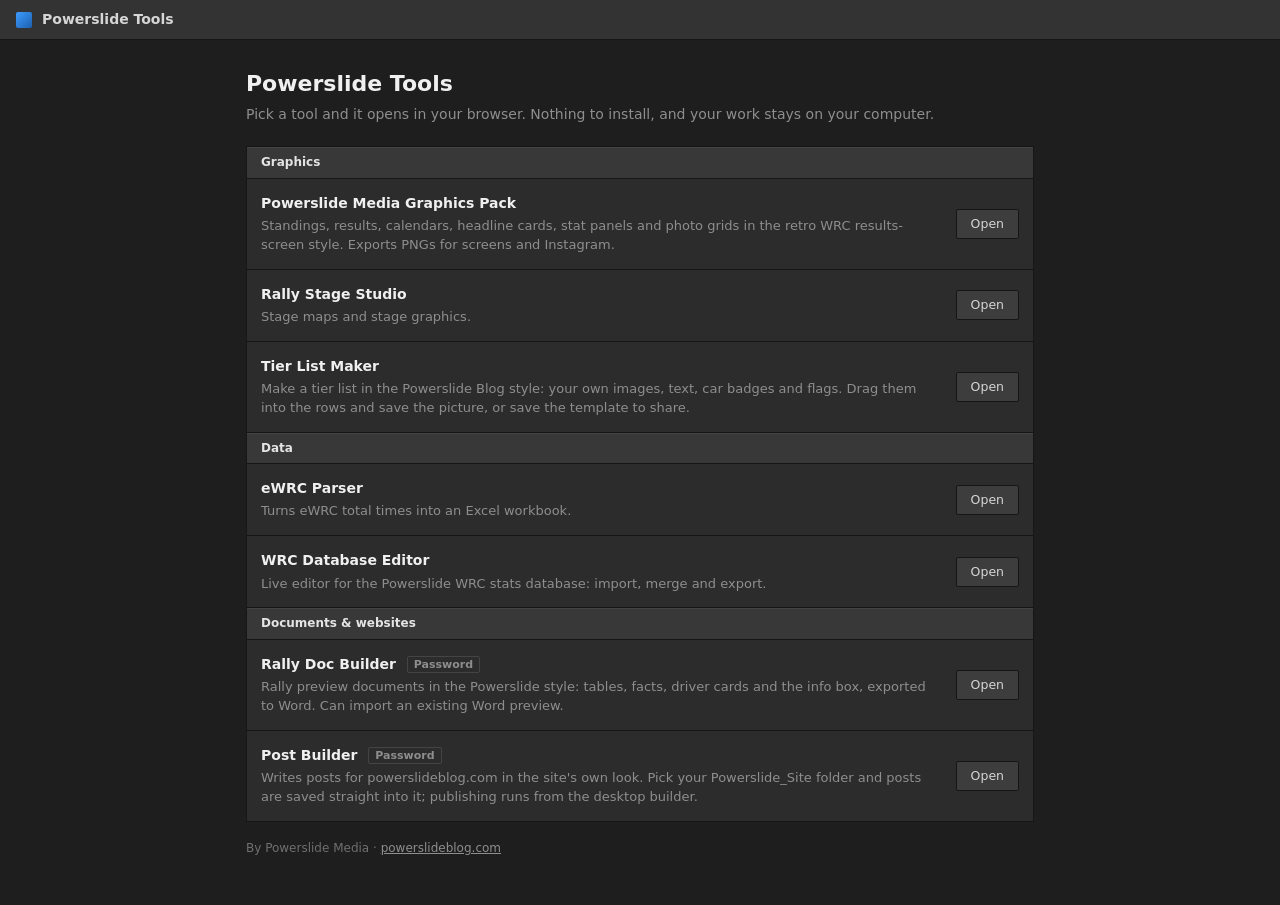
<file: index.html>
<!doctype html>
<html lang="en">
<head>
<meta charset="utf-8">
<meta name="viewport" content="width=device-width, initial-scale=1">
<title>Powerslide Tools</title>
<meta name="description" content="Rally graphics and data tools from Powerslide Media. Pick one and it opens in your browser.">
<style>
  :root{--bg:#1e1e1e;--panel:#2c2c2c;--head:#383838;--line:#161616;--line2:#444;--text:#d6d6d6;--muted:#8e8e8e;--accent:#2f8be6}
  *{box-sizing:border-box}
  body{margin:0;background:var(--bg);color:var(--text);font:14px/1.45 "Segoe UI",system-ui,sans-serif}
  .top{display:flex;align-items:center;gap:10px;height:40px;padding:0 16px;background:#333;border-bottom:1px solid var(--line);font-weight:600}
  .top i{width:16px;height:16px;border-radius:2px;background:linear-gradient(135deg,#3c9cff,#1d5fae)}
  main{max-width:820px;margin:0 auto;padding:28px 16px 48px}
  h1{margin:0 0 4px;font-size:22px;color:#f0f0f0}
  .lead{margin:0 0 22px;color:var(--muted)}
  .list{background:var(--panel);border:1px solid var(--line)}
  .list h2{margin:0;padding:6px 14px;background:var(--head);border-top:1px solid var(--line2);border-bottom:1px solid var(--line);font-size:12px;font-weight:600;color:#e4e4e4}
  a.tool{display:grid;grid-template-columns:1fr auto;gap:4px 16px;align-items:center;padding:14px;border-bottom:1px solid var(--line);color:inherit;text-decoration:none}
  a.tool:last-child{border-bottom:none}
  a.tool:hover{background:#333}
  a.tool:hover .open{background:var(--accent);border-color:#1b5ea3;color:#fff}
  .name{font-weight:600;color:#f0f0f0}
  .desc{grid-column:1;color:var(--muted);font-size:13px}
  .lock{margin-left:6px;padding:1px 6px;border:1px solid var(--line2);border-radius:2px;font-size:11px;font-weight:600;color:var(--muted);vertical-align:1px}
  .open{grid-row:1/3;grid-column:2;padding:5px 14px;background:#3d3d3d;border:1px solid #151515;border-radius:2px;font-size:12.5px;white-space:nowrap}
  footer{margin-top:18px;font-size:12px;color:#6f6f6f}
  footer a{color:var(--muted)}
</style>
</head>
<body>
<div class="top"><i></i>Powerslide Tools</div>
<main>
  <h1>Powerslide Tools</h1>
  <p class="lead">Pick a tool and it opens in your browser. Nothing to install, and your work stays on your computer.</p>
  <div class="list">
    <h2>Graphics</h2>
    <a class="tool" href="tools/graphics-pack.html">
      <span class="name">Powerslide Media Graphics Pack</span>
      <span class="desc">Standings, results, calendars, headline cards, stat panels and photo grids in the retro WRC results-screen style. Exports PNGs for screens and Instagram.</span>
      <span class="open">Open</span>
    </a>
    <a class="tool" href="tools/rally-stage-studio.html">
      <span class="name">Rally Stage Studio</span>
      <span class="desc">Stage maps and stage graphics.</span>
      <span class="open">Open</span>
    </a>
    <a class="tool" href="tools/tier-list.html">
      <span class="name">Tier List Maker</span>
      <span class="desc">Make a tier list in the Powerslide Blog style: your own images, text, car badges and flags. Drag them into the rows and save the picture, or save the template to share.</span>
      <span class="open">Open</span>
    </a>
    <h2>Data</h2>
    <a class="tool" href="tools/ewrc-parser.html">
      <span class="name">eWRC Parser</span>
      <span class="desc">Turns eWRC total times into an Excel workbook.</span>
      <span class="open">Open</span>
    </a>
    <a class="tool" href="tools/wrc-database-editor.html">
      <span class="name">WRC Database Editor</span>
      <span class="desc">Live editor for the Powerslide WRC stats database: import, merge and export.</span>
      <span class="open">Open</span>
    </a>
    <h2>Documents &amp; websites</h2>
    <a class="tool" href="tools/rally-doc/">
      <span class="name">Rally Doc Builder <span class="lock">Password</span></span>
      <span class="desc">Rally preview documents in the Powerslide style: tables, facts, driver cards and the info box, exported to Word. Can import an existing Word preview.</span>
      <span class="open">Open</span>
    </a>
    <a class="tool" href="tools/site-builder/">
      <span class="name">Post Builder <span class="lock">Password</span></span>
      <span class="desc">Writes posts for powerslideblog.com in the site's own look. Pick your Powerslide_Site folder and posts are saved straight into it; publishing runs from the desktop builder.</span>
      <span class="open">Open</span>
    </a>
  </div>
  <footer>By Powerslide Media · <a href="https://www.powerslideblog.com">powerslideblog.com</a></footer>
</main>
</body>
</html>
</file>
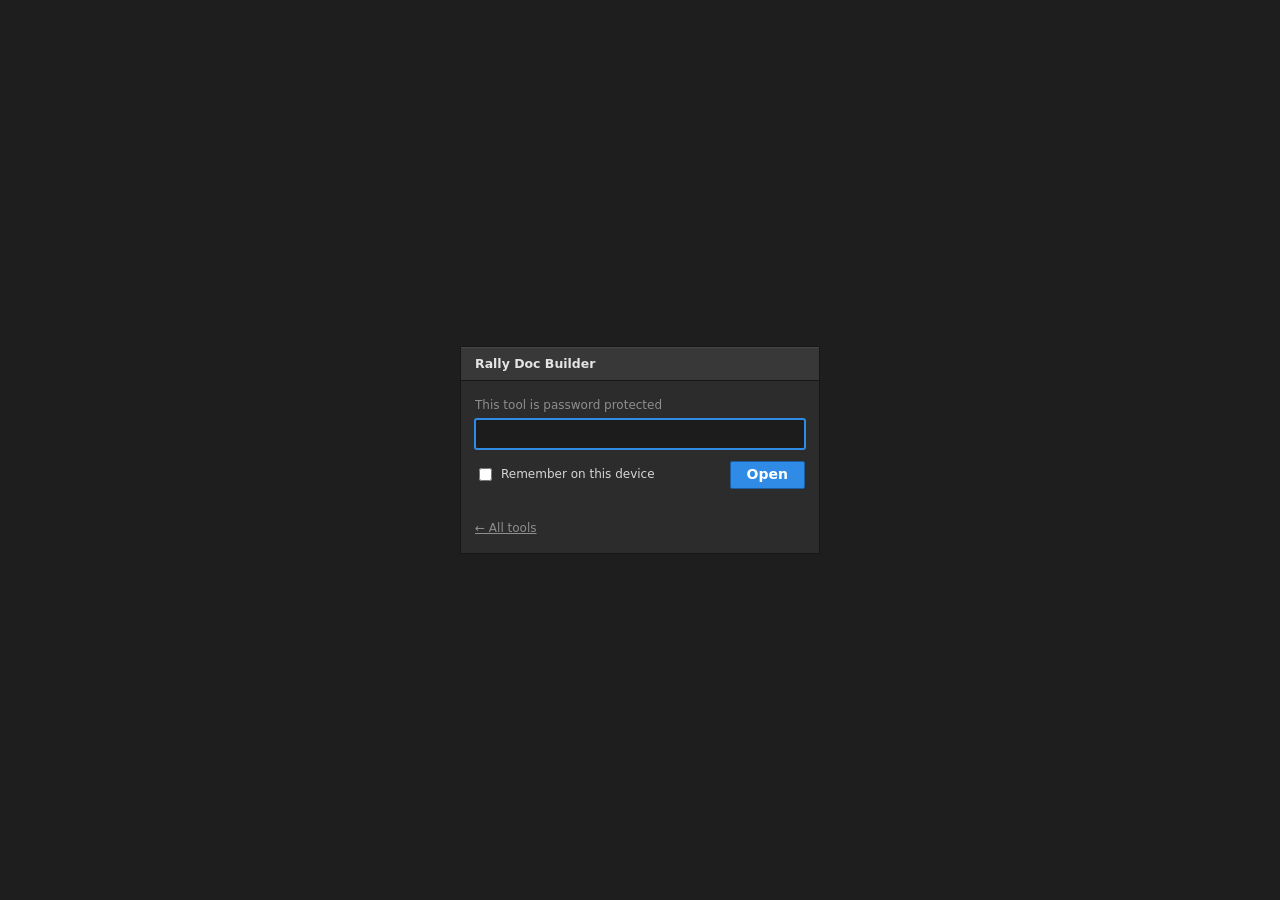
<file: tools/rally-doc/index.html>
<!doctype html>
<html lang="en">
<head>
<meta charset="utf-8">
<meta name="viewport" content="width=device-width, initial-scale=1">
<meta name="robots" content="noindex">
<title>Rally Doc Builder | Powerslide Tools</title>
<style>
  :root{--bg:#1e1e1e;--panel:#2c2c2c;--head:#383838;--line:#161616;--line2:#444;--text:#d6d6d6;--muted:#8e8e8e;--accent:#2f8be6}
  *{box-sizing:border-box}
  body{margin:0;min-height:100vh;display:grid;place-items:center;background:var(--bg);color:var(--text);font:14px/1.45 "Segoe UI",system-ui,sans-serif}
  form{width:min(360px,92vw);background:var(--panel);border:1px solid var(--line)}
  h1{margin:0;padding:7px 14px;background:var(--head);border-top:1px solid var(--line2);border-bottom:1px solid var(--line);font-size:12.5px;font-weight:600;color:#e4e4e4}
  .in{padding:16px 14px}
  label{display:block;margin-bottom:4px;font-size:12px;color:var(--muted)}
  input[type=password]{width:100%;height:30px;padding:3px 8px;background:#1c1c1c;color:var(--text);border:1px solid #111;border-radius:2px;font:inherit;outline:none}
  input[type=password]:focus{border-color:var(--accent);box-shadow:0 0 0 1px var(--accent)}
  .row{display:flex;align-items:center;justify-content:space-between;gap:10px;margin-top:12px}
  .row label{display:flex;align-items:center;gap:6px;margin:0;color:var(--text);cursor:pointer}
  button{height:28px;padding:0 16px;background:var(--accent);border:1px solid #1b5ea3;border-radius:2px;color:#fff;font:inherit;font-weight:600;cursor:pointer}
  button:disabled{opacity:.6;cursor:default}
  #msg{min-height:18px;margin-top:10px;font-size:12.5px;color:#e0786b}
  a{color:var(--muted);font-size:12px}
</style>
</head>
<body>
<form id="f" autocomplete="on">
  <h1>Rally Doc Builder</h1>
  <div class="in">
    <label for="pw">This tool is password protected</label>
    <input type="text" name="username" value="Powerslide Tools" autocomplete="username" hidden>
    <input type="password" id="pw" autocomplete="current-password" autofocus>
    <div class="row"><label><input type="checkbox" id="keep">Remember on this device</label><button id="go">Open</button></div>
    <div id="msg"></div>
    <a href="../../">← All tools</a>
  </div>
</form>
<script>
(() => {   // kept in its own scope: the tool opens in this same window and must not meet these names
'use strict';
// The tool's page and data are stored encrypted (AES-256-GCM; key from the password with PBKDF2-SHA256).
// The right password decrypts them here, in the browser, and the tool opens in place.
const CFG = {"salt": "PGHXERFh5/t/0qQQxiHs1g==", "rounds": 600000, "files": ["index.html", "library.json", "template.json", "py/export_docx.py", "py/import_docx.py"]};
const b64 = s => Uint8Array.from(atob(s), c => c.charCodeAt(0));
const KEEP = 'pwlock:' + location.pathname + ':' + CFG.salt;
const TYPES = {html: 'text/html', json: 'application/json', py: 'text/plain', js: 'text/javascript'};
async function derive(pw) {
  const km = await crypto.subtle.importKey('raw', new TextEncoder().encode(pw), 'PBKDF2', false, ['deriveKey']);
  return crypto.subtle.deriveKey({name: 'PBKDF2', salt: b64(CFG.salt), iterations: CFG.rounds, hash: 'SHA-256'}, km, {name: 'AES-GCM', length: 256}, true, ['decrypt']);
}
const realFetch = window.fetch.bind(window);
async function dec(key, rel) {
  const r = await realFetch(rel + '.enc', {cache: 'no-cache'});
  if (!r.ok) throw new Error('missing ' + rel);
  const b = new Uint8Array(await r.arrayBuffer());
  return crypto.subtle.decrypt({name: 'AES-GCM', iv: b.slice(0, 12)}, key, b.slice(12));
}
async function open(key) {
  const html = await dec(key, 'index.html');            // throws on a wrong password
  const base = new URL('.', location.href).href;
  window.fetch = (input, init) => {                      // the tool's own data files are decrypted as it asks for them
    const u = new URL(typeof input === 'string' ? input : input.url, location.href).href.split(/[?#]/)[0];
    const rel = u.startsWith(base) ? decodeURIComponent(u.slice(base.length)) : '';
    if (rel && rel !== 'index.html' && CFG.files.includes(rel))
      return dec(key, rel).then(buf => new Response(buf, {headers: {'Content-Type': TYPES[rel.split('.').pop()] || 'application/octet-stream'}}));
    return realFetch(input, init);
  };
  document.open(); document.write(new TextDecoder().decode(html)); document.close();
}
const msg = t => { document.getElementById('msg').textContent = t; };
document.getElementById('f').addEventListener('submit', async e => {
  e.preventDefault();
  const pw = document.getElementById('pw').value, go = document.getElementById('go');
  if (!pw) return;
  go.disabled = true; msg('');
  try {
    const key = await derive(pw);
    if (document.getElementById('keep').checked) {
      try { localStorage.setItem(KEEP, btoa(String.fromCharCode(...new Uint8Array(await crypto.subtle.exportKey('raw', key))))); } catch (_) {}
    }
    await open(key);
  } catch (err) { go.disabled = false; msg(err && /missing/.test(err.message) ? 'The tool files are missing on the site.' : 'Wrong password.'); }
});
(async () => {                                            // remembered on this device: open straight away
  let k = null; try { k = localStorage.getItem(KEEP); } catch (_) {}
  if (!k) return;
  try { await open(await crypto.subtle.importKey('raw', b64(k), 'AES-GCM', false, ['decrypt'])); }
  catch (_) { try { localStorage.removeItem(KEEP); } catch (__) {} }
})();
})();
</script>
</body>
</html>
</file>
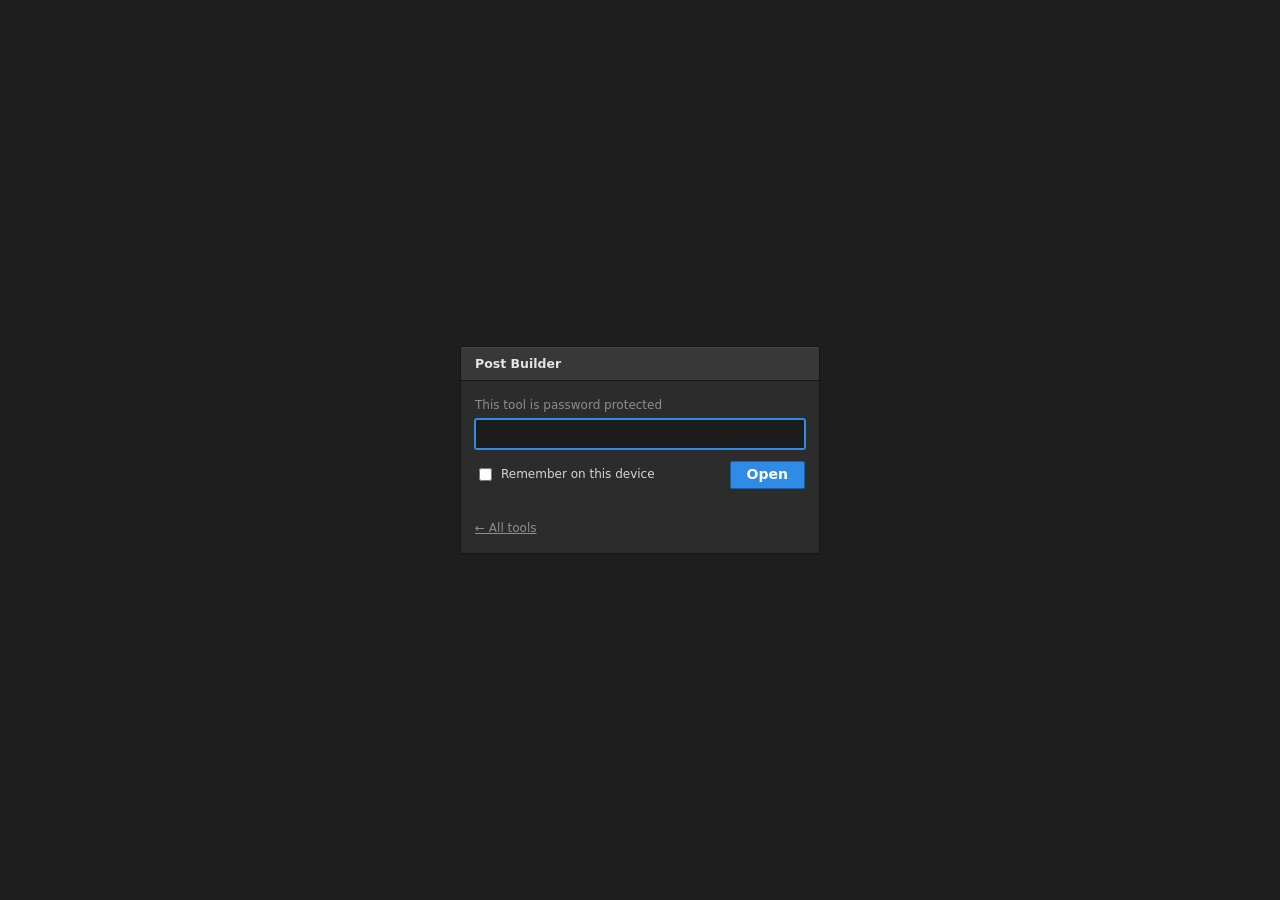
<file: tools/site-builder/index.html>
<!doctype html>
<html lang="en">
<head>
<meta charset="utf-8">
<meta name="viewport" content="width=device-width, initial-scale=1">
<meta name="robots" content="noindex">
<title>Post Builder | Powerslide Tools</title>
<style>
  :root{--bg:#1e1e1e;--panel:#2c2c2c;--head:#383838;--line:#161616;--line2:#444;--text:#d6d6d6;--muted:#8e8e8e;--accent:#2f8be6}
  *{box-sizing:border-box}
  body{margin:0;min-height:100vh;display:grid;place-items:center;background:var(--bg);color:var(--text);font:14px/1.45 "Segoe UI",system-ui,sans-serif}
  form{width:min(360px,92vw);background:var(--panel);border:1px solid var(--line)}
  h1{margin:0;padding:7px 14px;background:var(--head);border-top:1px solid var(--line2);border-bottom:1px solid var(--line);font-size:12.5px;font-weight:600;color:#e4e4e4}
  .in{padding:16px 14px}
  label{display:block;margin-bottom:4px;font-size:12px;color:var(--muted)}
  input[type=password]{width:100%;height:30px;padding:3px 8px;background:#1c1c1c;color:var(--text);border:1px solid #111;border-radius:2px;font:inherit;outline:none}
  input[type=password]:focus{border-color:var(--accent);box-shadow:0 0 0 1px var(--accent)}
  .row{display:flex;align-items:center;justify-content:space-between;gap:10px;margin-top:12px}
  .row label{display:flex;align-items:center;gap:6px;margin:0;color:var(--text);cursor:pointer}
  button{height:28px;padding:0 16px;background:var(--accent);border:1px solid #1b5ea3;border-radius:2px;color:#fff;font:inherit;font-weight:600;cursor:pointer}
  button:disabled{opacity:.6;cursor:default}
  #msg{min-height:18px;margin-top:10px;font-size:12.5px;color:#e0786b}
  a{color:var(--muted);font-size:12px}
</style>
</head>
<body>
<form id="f" autocomplete="on">
  <h1>Post Builder</h1>
  <div class="in">
    <label for="pw">This tool is password protected</label>
    <input type="text" name="username" value="Powerslide Tools" autocomplete="username" hidden>
    <input type="password" id="pw" autocomplete="current-password" autofocus>
    <div class="row"><label><input type="checkbox" id="keep">Remember on this device</label><button id="go">Open</button></div>
    <div id="msg"></div>
    <a href="../../">← All tools</a>
  </div>
</form>
<script>
(() => {   // kept in its own scope: the tool opens in this same window and must not meet these names
'use strict';
// The tool's page and data are stored encrypted (AES-256-GCM; key from the password with PBKDF2-SHA256).
// The right password decrypts them here, in the browser, and the tool opens in place.
const CFG = {"salt": "0bEQ780ClbjGH2gGePKXLg==", "rounds": 600000, "files": ["index.html", "targets.json"]};
const b64 = s => Uint8Array.from(atob(s), c => c.charCodeAt(0));
const KEEP = 'pwlock:' + location.pathname + ':' + CFG.salt;
const TYPES = {html: 'text/html', json: 'application/json', py: 'text/plain', js: 'text/javascript'};
async function derive(pw) {
  const km = await crypto.subtle.importKey('raw', new TextEncoder().encode(pw), 'PBKDF2', false, ['deriveKey']);
  return crypto.subtle.deriveKey({name: 'PBKDF2', salt: b64(CFG.salt), iterations: CFG.rounds, hash: 'SHA-256'}, km, {name: 'AES-GCM', length: 256}, true, ['decrypt']);
}
const realFetch = window.fetch.bind(window);
async function dec(key, rel) {
  const r = await realFetch(rel + '.enc', {cache: 'no-cache'});
  if (!r.ok) throw new Error('missing ' + rel);
  const b = new Uint8Array(await r.arrayBuffer());
  return crypto.subtle.decrypt({name: 'AES-GCM', iv: b.slice(0, 12)}, key, b.slice(12));
}
async function open(key) {
  const html = await dec(key, 'index.html');            // throws on a wrong password
  const base = new URL('.', location.href).href;
  window.fetch = (input, init) => {                      // the tool's own data files are decrypted as it asks for them
    const u = new URL(typeof input === 'string' ? input : input.url, location.href).href.split(/[?#]/)[0];
    const rel = u.startsWith(base) ? decodeURIComponent(u.slice(base.length)) : '';
    if (rel && rel !== 'index.html' && CFG.files.includes(rel))
      return dec(key, rel).then(buf => new Response(buf, {headers: {'Content-Type': TYPES[rel.split('.').pop()] || 'application/octet-stream'}}));
    return realFetch(input, init);
  };
  document.open(); document.write(new TextDecoder().decode(html)); document.close();
}
const msg = t => { document.getElementById('msg').textContent = t; };
document.getElementById('f').addEventListener('submit', async e => {
  e.preventDefault();
  const pw = document.getElementById('pw').value, go = document.getElementById('go');
  if (!pw) return;
  go.disabled = true; msg('');
  try {
    const key = await derive(pw);
    if (document.getElementById('keep').checked) {
      try { localStorage.setItem(KEEP, btoa(String.fromCharCode(...new Uint8Array(await crypto.subtle.exportKey('raw', key))))); } catch (_) {}
    }
    await open(key);
  } catch (err) { go.disabled = false; msg(err && /missing/.test(err.message) ? 'The tool files are missing on the site.' : 'Wrong password.'); }
});
(async () => {                                            // remembered on this device: open straight away
  let k = null; try { k = localStorage.getItem(KEEP); } catch (_) {}
  if (!k) return;
  try { await open(await crypto.subtle.importKey('raw', b64(k), 'AES-GCM', false, ['decrypt'])); }
  catch (_) { try { localStorage.removeItem(KEEP); } catch (__) {} }
})();
})();
</script>
</body>
</html>
</file>
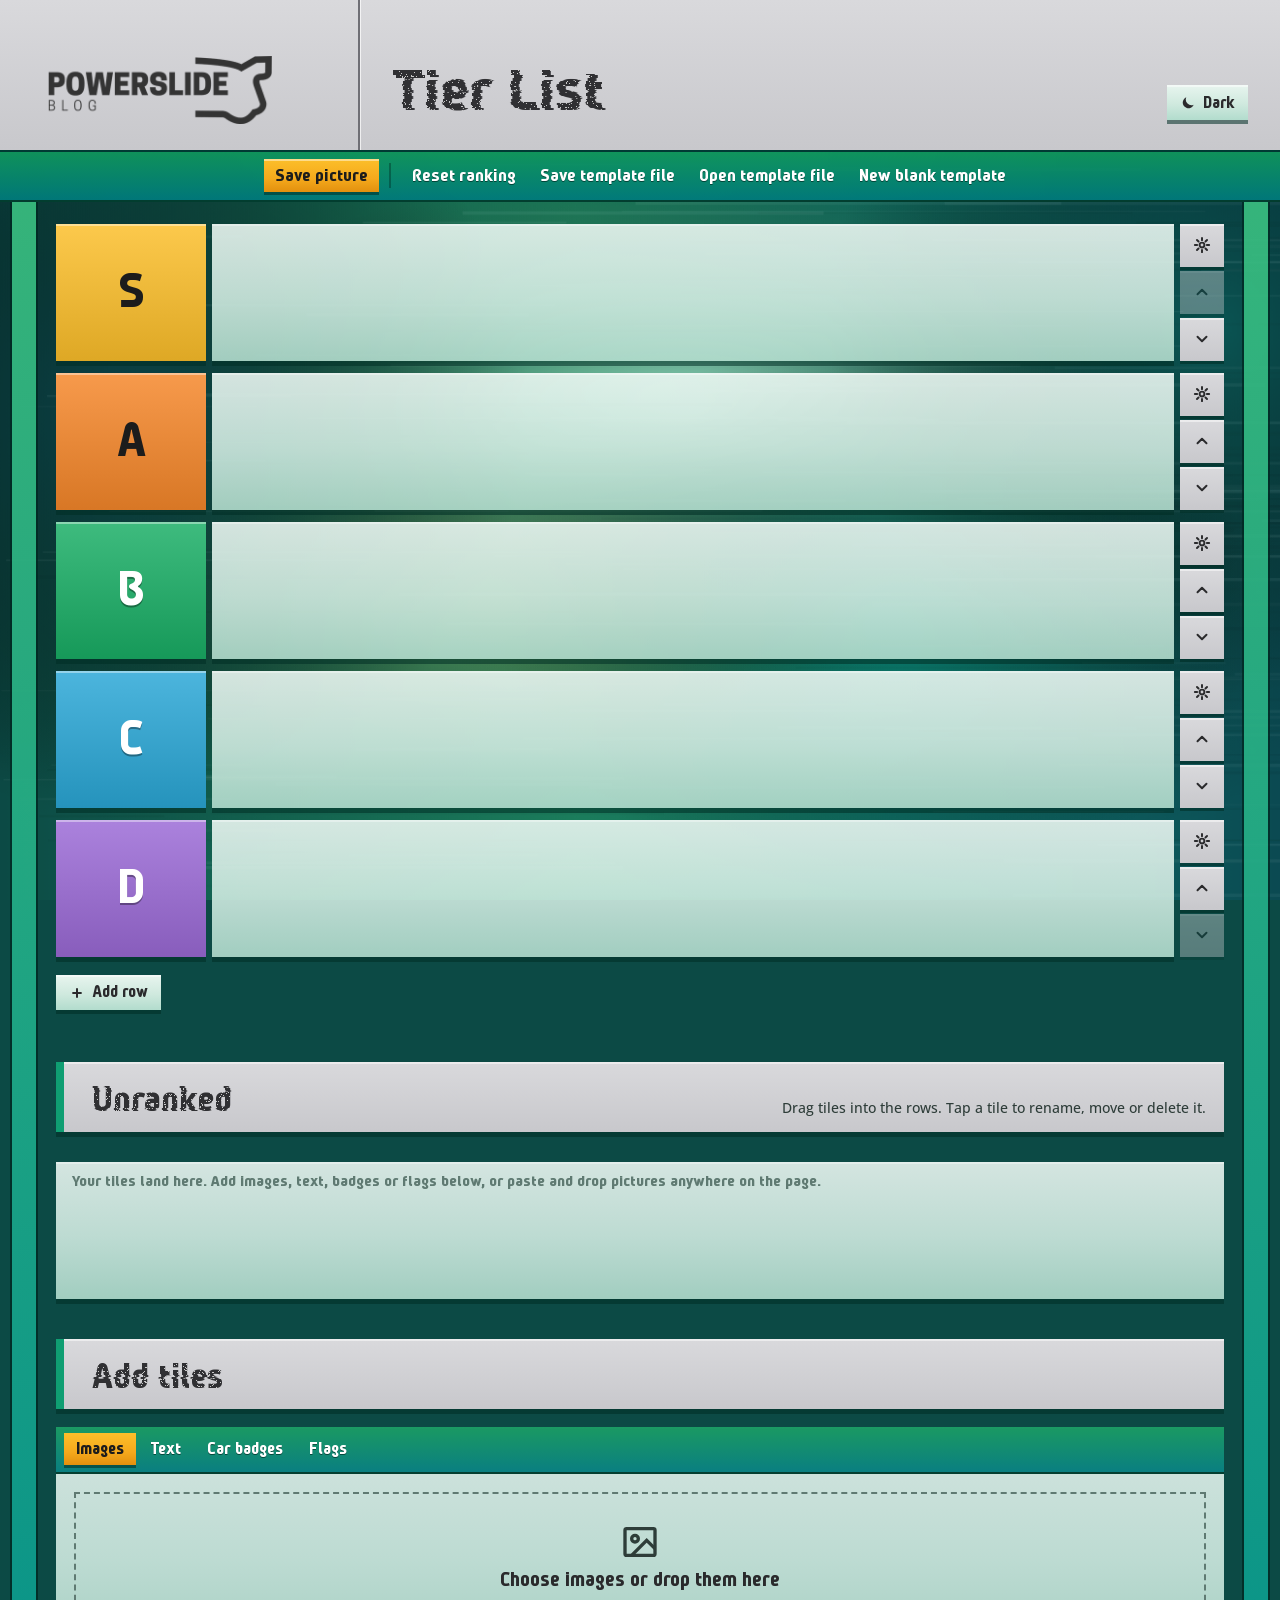
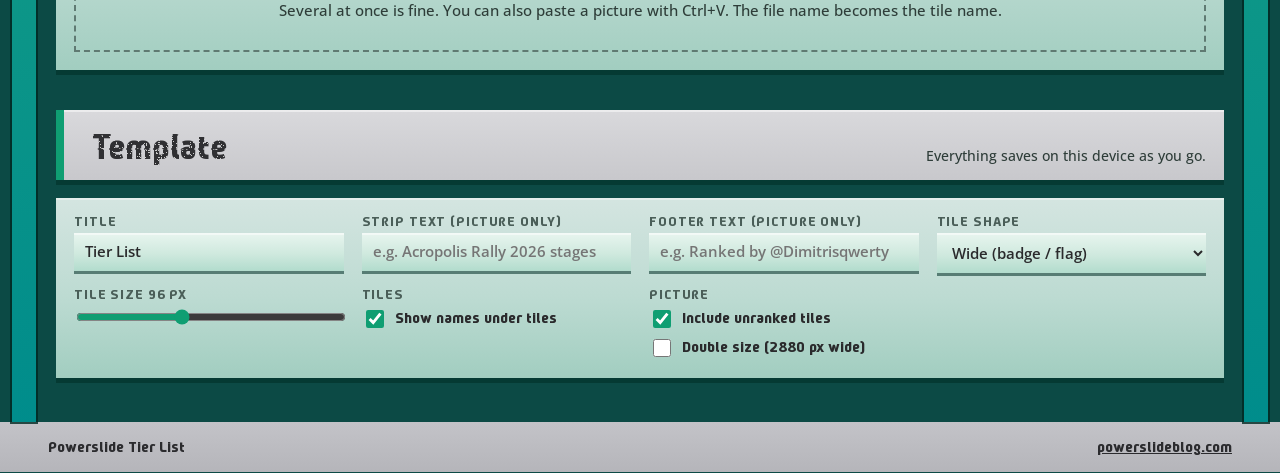
<file: tools/tier-list.html>
<!doctype html>
<html lang="en">
<head>
<meta charset="utf-8">
<meta name="viewport" content="width=device-width,initial-scale=1">
<title>Powerslide Tier List</title>
<link rel="preconnect" href="https://fonts.googleapis.com">
<link rel="preconnect" href="https://fonts.gstatic.com" crossorigin>
<link href="https://fonts.googleapis.com/css2?family=Open+Sans:wght@500;700&display=swap" rel="stylesheet">
<script>(function(){var t=null;try{t=localStorage.getItem('psTheme');}catch(e){}if(!t){t=(window.matchMedia&&matchMedia('(prefers-color-scheme: dark)').matches)?'dark':'light';}document.documentElement.setAttribute('data-theme',t);})();</script>
<style>
@font-face{font-family:"PS WRC Clean";src:url([data-uri]) format("woff2");font-weight:700;font-display:swap}
:root{
  color-scheme:light;
  --display:"PS WRC Clean","Lato",Arial,sans-serif;
  --body:"Open Sans",Arial,sans-serif;
  --ink:#2a2a2c; --ink-soft:#2e3d39; --ink-mute:#4a5e58; --text:#080f13; --on-gold:#1c1c1c;
  --glitch-ink:#303033; --accent:#0f9e72; --placeholder:#5f7a72;
  --hi:rgba(255,255,255,.35); --hi-strong:rgba(255,255,255,.5); --divider-hi:rgba(255,255,255,.7);
  --foot-ink:#2b2b2e; --page:#0c4a45;
  --band-top:linear-gradient(#d9d9dc,#c8c8cc);
  --band-foot:linear-gradient(#c3c3c8,#b5b5ba);
  --strip:linear-gradient(rgba(16,150,92,.95),rgba(0,122,124,.95));
  --strip-edge:rgba(0,48,40,.85);
  --rail:linear-gradient(rgba(58,190,128,.92),rgba(0,146,146,.92));
  --sep-edge:rgba(0,40,34,.8);
  --cell:linear-gradient(rgba(234,246,241,.9),rgba(208,235,225,.9) 55%,rgba(178,220,205,.9));
  --cell-solid:linear-gradient(#e8f5ef,#cfe9de 55%,#b2dccd);
  --gold:linear-gradient(#fcbf2a,#f5a91c 60%,#e2900e);
  --drop:rgba(0,46,38,.55);
  --tile-edge:rgba(0,22,18,.85);
  --gloss:linear-gradient(118deg,rgba(255,255,255,.30),rgba(255,255,255,.04) 42%,rgba(255,255,255,0) 43%,rgba(0,0,0,.28));
  --divider:#6f6f75;
  --logo-filter:none;
  --lcol:360px;
  --wrap:1440px;
}
:root[data-theme="dark"]{
  color-scheme:dark;
  --ink:#e3f0eb; --ink-soft:#b8cec7; --ink-mute:#98b2aa; --text:#dfeae6;
  --glitch-ink:#dde8e4; --accent:#22b884; --placeholder:#8fa8a0;
  --hi:rgba(255,255,255,.07); --hi-strong:rgba(255,255,255,.12); --divider-hi:rgba(255,255,255,.06);
  --band-top:linear-gradient(#34333b,#2a2930); --band-foot:linear-gradient(#2d2c34,#24232a);
  --foot-ink:#dcd8e2; --divider:#18171c; --page:#071917;
  --strip:linear-gradient(rgba(12,122,78,.96),rgba(0,96,98,.96)); --strip-edge:rgba(0,14,12,.9);
  --rail:linear-gradient(rgba(16,112,80,.92),rgba(0,86,88,.92)); --sep-edge:rgba(0,10,8,.85);
  --cell:linear-gradient(rgba(36,66,60,.92),rgba(28,54,50,.92) 55%,rgba(21,43,40,.92));
  --cell-solid:linear-gradient(#25443e,#1c3632 55%,#152b28);
  --drop:rgba(0,0,0,.6); --tile-edge:rgba(0,8,6,.9);
  --logo-filter:invert(1);
}
*{box-sizing:border-box}
html{-webkit-text-size-adjust:100%}
body{margin:0;background:var(--page);color:var(--text);font:500 15px/1.5 var(--body);overflow-x:hidden;min-height:100vh}
img{display:block;max-width:100%}
button,input,select,textarea{font:inherit;color:inherit}
#glow{position:fixed;inset:0;width:100%;height:100%;z-index:-1;display:block;object-fit:cover}
.vh{position:absolute!important;width:1px;height:1px;overflow:hidden;clip:rect(0 0 0 0);white-space:nowrap}

/* glitch titles */
.glitch{font:700 var(--gsize,52px)/1.1 var(--display);color:var(--glitch-ink);margin:0;position:relative;letter-spacing:.01em;overflow-wrap:anywhere}
.glitch canvas{display:block;max-width:100%}
.glitch.ready .gtxt{position:absolute;width:1px;height:1px;overflow:hidden;clip:rect(0 0 0 0);white-space:nowrap}

/* header */
.top{background:var(--band-top);position:relative}
.top-in{display:grid;grid-template-columns:var(--lcol) 1fr;min-height:150px;max-width:none}
.brand{display:flex;align-items:flex-end;padding:0 28px 26px 48px;border-right:2px solid var(--divider);box-shadow:1px 0 0 var(--divider-hi)}
.brand img{height:68px;width:auto;filter:var(--logo-filter)}
.top-title{display:flex;align-items:flex-end;justify-content:space-between;gap:20px;padding:0 32px 22px 22px;min-width:0}
.top-title .glitch{--gsize:54px;min-width:0}
.top-tools{display:flex;gap:8px;align-items:center;padding-bottom:8px;flex-shrink:0}

/* buttons */
.btn{display:inline-flex;align-items:center;gap:7px;border:0;cursor:pointer;font:700 14.5px/1 var(--display);padding:10px 13px 9px;background:var(--cell-solid);color:var(--ink);box-shadow:0 4px 0 var(--drop),inset 0 2px 0 var(--hi-strong);text-decoration:none;white-space:nowrap}
.btn:hover{background:var(--gold);color:var(--on-gold)}
.btn.gold{background:var(--gold);color:var(--on-gold);box-shadow:0 4px 0 var(--drop),inset 0 2px 0 rgba(255,255,255,.45)}
.btn.gold:hover{filter:brightness(1.06)}
.btn.danger:hover{background:linear-gradient(#e2574c,#b8352c);color:#fff}
.btn svg{width:16px;height:16px;flex-shrink:0}
.btn:focus-visible,.it:focus-visible,.tlab:focus-visible,.ibtn:focus-visible,.pick button:focus-visible{outline:3px solid #fcbf2a;outline-offset:2px}
.theme-btn .sun,:root[data-theme="dark"] .theme-btn .moon{display:none}
:root[data-theme="dark"] .theme-btn .sun{display:block}

/* green strip toolbar */
.strip{background:var(--strip);border-top:2px solid var(--strip-edge);border-bottom:2px solid var(--strip-edge);position:relative;z-index:5}
.bar{display:flex;gap:2px;justify-content:safe center;overflow-x:auto;scrollbar-width:none;padding:7px 16px 8px}
.bar::-webkit-scrollbar{display:none}
.bar button{flex:0 0 auto;border:0;background:none;cursor:pointer;font:700 15.5px/1 var(--display);color:#fff;padding:9px 11px 8px;white-space:nowrap;text-shadow:0 1px 0 rgba(0,30,24,.6)}
.bar button:hover{background:rgba(255,255,255,.16)}
.bar button.on{background:var(--gold);color:var(--on-gold);text-shadow:none;box-shadow:0 3px 0 var(--drop),inset 0 2px 0 rgba(255,255,255,.45)}
.bar .sep{width:2px;background:rgba(0,30,24,.35);margin:4px 8px;flex:0 0 2px}

/* panel with rails */
.panel{position:relative;padding:22px 0 44px}
.wrap{max-width:var(--wrap);margin:0 auto;padding:0 56px;position:relative}
.wrap::before,.wrap::after{content:"";position:absolute;top:-22px;bottom:-44px;width:24px;background:var(--rail);box-shadow:0 0 0 2px var(--sep-edge);pointer-events:none}
.wrap::before{left:12px}.wrap::after{right:12px}

.cell{background:var(--cell);box-shadow:0 5px 0 var(--drop),inset 0 2px 0 var(--hi);color:var(--ink)}
.shead{display:flex;align-items:flex-end;justify-content:space-between;gap:16px;flex-wrap:wrap;background:var(--band-top);padding:14px 18px 10px;margin:40px 0 18px;box-shadow:0 5px 0 var(--drop),inset 0 2px 0 var(--hi-strong);border-left:8px solid var(--accent)}
.shead .glitch{--gsize:32px}
.shead .note{font:500 13.5px/1.4 var(--body);color:var(--ink-soft);padding-bottom:4px}

/* ---------- the board ---------- */
.board{display:flex;flex-direction:column;gap:12px;--th:96px;--tw:144px;--ch:22px}
.tier{display:grid;grid-template-columns:150px minmax(0,1fr) 44px;gap:6px;align-items:stretch}
.tlab{--c1:#fcbf2a;--c2:#e2900e;--ti:#1c1c1c;background:linear-gradient(var(--c1),var(--c2));color:var(--ti);box-shadow:0 5px 0 var(--drop),inset 0 2px 0 rgba(255,255,255,.4);display:flex;align-items:center;justify-content:center;text-align:center;padding:8px 10px;font:700 var(--ls,44px)/1.05 var(--display);cursor:pointer;border:0;overflow-wrap:anywhere;min-height:calc(var(--th) + var(--ch) + 20px)}
.tlab.light-ink{text-shadow:0 2px 0 rgba(0,0,0,.35)}
.drop{background:var(--cell);box-shadow:0 5px 0 var(--drop),inset 0 2px 0 var(--hi);display:flex;flex-wrap:wrap;align-content:flex-start;gap:8px;padding:10px;min-height:calc(var(--th) + var(--ch) + 20px);position:relative}
.drop:empty::before{content:attr(data-hint);color:var(--placeholder);font:700 14px/1.3 var(--display);align-self:center;padding:0 6px;pointer-events:none}
.drop.over{outline:3px solid #fcbf2a;outline-offset:-3px}
.tctl{display:flex;flex-direction:column;gap:4px}
.ibtn{flex:1;border:0;cursor:pointer;background:var(--band-top);color:var(--ink);box-shadow:0 3px 0 var(--drop),inset 0 2px 0 var(--hi-strong);display:flex;align-items:center;justify-content:center;padding:0;min-height:26px}
.ibtn:hover{background:var(--gold);color:var(--on-gold)}
.ibtn svg{width:18px;height:18px}
.addrow{align-self:flex-start;margin-top:6px}

/* items */
.it{width:var(--tw);display:flex;flex-direction:column;cursor:grab;touch-action:none;user-select:none;-webkit-user-select:none;position:relative;outline:none}
.it .tile{position:relative;height:var(--th);overflow:hidden;background:#202024;box-shadow:0 4px 0 var(--drop)}
.it .tile img{width:100%;height:100%;object-fit:cover;pointer-events:none;-webkit-user-drag:none}
.it .tile::after{content:"";position:absolute;inset:0;background:var(--gloss);pointer-events:none;box-shadow:inset 0 0 0 2px var(--tile-edge)}
.it .cap{height:var(--ch);margin-top:4px;background:var(--cell-solid);box-shadow:0 3px 0 var(--drop),inset 0 2px 0 var(--hi-strong);color:var(--ink);font:700 12.5px/var(--ch) var(--display);text-align:center;padding:0 5px;white-space:nowrap;overflow:hidden;text-overflow:ellipsis}
.board.nocap .it .cap{display:none}
.board.nocap{--ch:0px}
.it.txt .tt{height:calc(var(--th) + var(--ch) + 4px);display:flex;align-items:center;justify-content:center;text-align:center;padding:6px 8px;font:700 var(--fs,17px)/1.12 var(--display);overflow:hidden;overflow-wrap:anywhere;box-shadow:0 4px 0 var(--drop),inset 0 2px 0 var(--hi-strong)}
.board.nocap .it.txt .tt{height:var(--th)}
.tt.s-cell{background:var(--cell-solid);color:var(--ink)}
.tt.s-gold{background:var(--gold);color:var(--on-gold)}
.tt.s-strip{background:var(--strip);color:#fff;text-shadow:0 1px 0 rgba(0,30,24,.6)}
.tt.s-dark{background:linear-gradient(#3a3a42,#24242a);color:#f2f2f4}
.it.ph{opacity:.35}
.it.ph .tile,.it.ph .tt{outline:2px dashed #fcbf2a;outline-offset:2px}
.ghost{position:fixed;z-index:1000;pointer-events:none;transform:rotate(-3deg) scale(1.06);filter:drop-shadow(0 10px 14px rgba(0,0,0,.45));cursor:grabbing}
body.dragging,body.dragging *{cursor:grabbing!important}

/* add items */
.addbox{padding:0}
.tabs{display:flex;gap:2px;background:var(--strip);padding:6px 8px 7px;border-bottom:2px solid var(--strip-edge);overflow-x:auto;scrollbar-width:none}
.tabs button{border:0;background:none;cursor:pointer;font:700 15px/1 var(--display);color:#fff;padding:9px 12px 8px;text-shadow:0 1px 0 rgba(0,30,24,.6);white-space:nowrap}
.tabs button:hover{background:rgba(255,255,255,.16)}
.tabs button[aria-selected="true"]{background:var(--gold);color:var(--on-gold);text-shadow:none;box-shadow:0 3px 0 var(--drop)}
.tabpane{padding:18px}
.tabpane[hidden]{display:none}
.dz{display:flex;flex-direction:column;align-items:center;justify-content:center;gap:8px;border:2px dashed var(--placeholder);padding:28px 16px;text-align:center;cursor:pointer;color:var(--ink-soft)}
.dz:hover,.dz.over{border-color:#fcbf2a;background:rgba(252,191,42,.08)}
.dz b{font:700 18px/1.2 var(--display);color:var(--ink)}
.row{display:flex;gap:10px;flex-wrap:wrap;align-items:center}
.fld{display:flex;flex-direction:column;gap:5px;min-width:0}
.fld>span{font:700 12.5px/1 var(--display);text-transform:uppercase;letter-spacing:.07em;color:var(--ink-mute)}
.in{border:0;padding:9px 11px;background:var(--cell-solid);color:var(--ink);box-shadow:inset 0 2px 0 var(--hi-strong),0 3px 0 var(--drop);outline:0;font:600 15px/1.3 var(--body);min-width:0}
.in:focus{box-shadow:inset 0 0 0 2px #fcbf2a,0 3px 0 var(--drop)}
textarea.in{resize:vertical;min-height:90px}
select.in{cursor:pointer}
.pick{display:grid;grid-template-columns:repeat(auto-fill,minmax(112px,1fr));gap:10px;margin-top:14px;max-height:420px;overflow:auto;padding:4px 4px 10px}
.pick button{border:0;padding:0;background:none;cursor:pointer;display:flex;flex-direction:column;gap:4px;text-align:center;color:var(--ink);font:700 12px/1.2 var(--display)}
.pick .pt{position:relative;aspect-ratio:184/128;background:#202024;box-shadow:0 3px 0 var(--drop);overflow:hidden}
.pick .pt img{width:100%;height:100%;object-fit:cover}
.pick .pt::after{content:"";position:absolute;inset:0;background:var(--gloss);box-shadow:inset 0 0 0 2px var(--tile-edge)}
.pick button[hidden]{display:none}
.pick button:hover .pt{outline:3px solid #fcbf2a}
.pick button.added .pt::before{content:"✓";position:absolute;right:4px;top:3px;z-index:2;background:var(--gold);color:var(--on-gold);font:700 12px/1 var(--display);padding:3px 5px}
.hint{font-size:13.5px;color:var(--ink-soft);margin:10px 0 0}

/* settings */
.sets{display:grid;grid-template-columns:repeat(auto-fit,minmax(240px,1fr));gap:16px 18px;padding:18px}
.chk{display:flex;align-items:center;gap:8px;font:700 14px/1.2 var(--display);color:var(--ink);cursor:pointer}
.chk input{width:18px;height:18px;accent-color:#0f9e72}
input[type=range]{accent-color:#0f9e72;width:100%}

/* footer */
.foot{background:var(--band-foot);color:var(--foot-ink);font:700 14px/1.3 var(--display);display:flex;justify-content:space-between;gap:12px;flex-wrap:wrap;padding:16px 48px}
.foot a{color:inherit}

/* dialogs */
dialog{border:0;padding:0;max-width:min(520px,calc(100vw - 32px));width:100%;background:var(--cell-solid);color:var(--ink);box-shadow:0 8px 0 var(--drop),0 20px 50px rgba(0,0,0,.5)}
dialog::backdrop{background:rgba(0,20,18,.55)}
.dh{background:var(--band-top);padding:14px 18px 10px;border-left:8px solid var(--accent);display:flex;justify-content:space-between;align-items:center;gap:10px}
.dh h2{margin:0;font:700 24px/1.1 var(--display);color:var(--glitch-ink)}
.db{padding:18px;display:flex;flex-direction:column;gap:14px}
.sw{display:flex;gap:6px;flex-wrap:wrap;align-items:center}
.sw button{width:34px;height:34px;border:0;cursor:pointer;box-shadow:0 3px 0 var(--drop),inset 0 2px 0 rgba(255,255,255,.4)}
.sw button.on{outline:3px solid var(--ink);outline-offset:2px}
.sw input[type=color]{width:44px;height:34px;border:0;padding:0;background:none;cursor:pointer}
.mv{display:flex;gap:6px;flex-wrap:wrap}
.mv button{min-width:44px;justify-content:center}
.prev{display:flex;justify-content:center}
.toast{position:fixed;left:50%;bottom:22px;transform:translateX(-50%);background:var(--gold);color:var(--on-gold);font:700 15px/1 var(--display);padding:12px 16px;box-shadow:0 5px 0 var(--drop);z-index:2000;opacity:0;transition:opacity .2s;pointer-events:none}
.toast.show{opacity:1}

@media (max-width:1000px){
  :root{--lcol:240px}
  .brand{padding:0 18px 22px 24px}.brand img{height:50px}
  .top-title .glitch{--gsize:40px}
}
@media (max-width:760px){
  .top-in{grid-template-columns:1fr;min-height:0}
  .brand{border-right:0;box-shadow:none;padding:16px 16px 6px}
  .brand img{height:40px}
  .top-title{padding:6px 16px 14px;align-items:center}
  .top-title .glitch{--gsize:30px}
  .wrap{padding:0 16px}
  .wrap::before,.wrap::after{display:none}
  .tier{grid-template-columns:72px minmax(0,1fr) 34px;gap:4px}
  .tlab{--ls:28px!important;padding:6px}
  .drop{padding:7px;gap:6px}
  .it .cap{font-size:10.5px;padding:0 3px}
  .it.txt .tt{font-size:min(var(--fs,17px),13px);padding:4px}
  .shead .glitch{--gsize:24px}
  .foot{padding:14px 16px}
  .tabpane,.sets{padding:14px}
}
</style>
</head>
<body>
<canvas id="glow" aria-hidden="true"></canvas>

<header class="top">
  <div class="top-in">
    <a class="brand" href="https://www.powerslideblog.com/" aria-label="Powerslide Blog"><img id="logo" src="[data-uri]" alt="Powerslide Blog"></a>
    <div class="top-title">
      <h1 class="glitch" id="ttl"><span class="gtxt">Tier List</span></h1>
      <div class="top-tools">
        <button class="btn theme-btn" data-theme-toggle type="button">
          <svg class="moon" viewBox="0 0 24 24" fill="currentColor" aria-hidden="true"><path d="M20.5 14.6A8.5 8.5 0 0 1 9.4 3.5a8.5 8.5 0 1 0 11.1 11.1z"/></svg>
          <svg class="sun" viewBox="0 0 24 24" fill="currentColor" aria-hidden="true"><circle cx="12" cy="12" r="4.6"/><g stroke="currentColor" stroke-width="2.2" stroke-linecap="round"><path d="M12 1.8v2.6M12 19.6v2.6M1.8 12h2.6M19.6 12h2.6M4.8 4.8l1.8 1.8M17.4 17.4l1.8 1.8M4.8 19.2l1.8-1.8M17.4 6.6l1.8-1.8"/></g></svg>
          <span class="lbl">Dark</span></button>
      </div>
    </div>
  </div>
</header>

<nav class="strip" aria-label="Tier list actions">
  <div class="bar">
    <button type="button" class="on" id="bPng">Save picture</button>
    <span class="sep" aria-hidden="true"></span>
    <button type="button" id="bClear">Reset ranking</button>
    <button type="button" id="bSave">Save template file</button>
    <button type="button" id="bOpen">Open template file</button>
    <button type="button" id="bNew">New blank template</button>
  </div>
</nav>

<main class="panel">
  <div class="wrap">
    <div class="board" id="board">
      <div id="tiers" style="display:flex;flex-direction:column;gap:12px"></div>
      <button class="btn addrow" type="button" id="bAddTier">
        <svg viewBox="0 0 24 24" fill="none" stroke="currentColor" stroke-width="3" aria-hidden="true"><path d="M12 5v14M5 12h14"/></svg>Add row</button>

      <div class="shead"><h2 class="glitch"><span class="gtxt">Unranked</span></h2><span class="note">Drag tiles into the rows. Tap a tile to rename, move or delete it.</span></div>
      <div class="drop" id="pool" data-tier="pool" data-hint="Your tiles land here. Add images, text, badges or flags below, or paste and drop pictures anywhere on the page."></div>
    </div>

    <div class="shead"><h2 class="glitch"><span class="gtxt">Add tiles</span></h2></div>
    <div class="cell addbox">
      <div class="tabs" role="tablist">
        <button type="button" role="tab" aria-selected="true" data-tab="tImg">Images</button>
        <button type="button" role="tab" aria-selected="false" data-tab="tTxt">Text</button>
        <button type="button" role="tab" aria-selected="false" data-tab="tBadge">Car badges</button>
        <button type="button" role="tab" aria-selected="false" data-tab="tFlag">Flags</button>
      </div>
      <div class="tabpane" id="tImg" role="tabpanel">
        <label class="dz" id="dz">
          <svg width="40" height="40" viewBox="0 0 24 24" fill="none" stroke="currentColor" stroke-width="2" aria-hidden="true"><rect x="3" y="4" width="18" height="16" rx="1"/><circle cx="9" cy="10" r="2"/><path d="M21 16l-5-5-9 9"/></svg>
          <b>Choose images or drop them here</b>
          <span>Several at once is fine. You can also paste a picture with Ctrl+V. The file name becomes the tile name.</span>
          <input type="file" id="fImg" accept="image/*" multiple class="vh">
        </label>
      </div>
      <div class="tabpane" id="tTxt" role="tabpanel" hidden>
        <div class="row" style="align-items:flex-end">
          <label class="fld" style="flex:1 1 280px"><span>Tile text (one per line for several)</span><textarea class="in" id="txtIn" placeholder="SS1 Sinatra&#10;SS4 Elatia&#10;Tarzan"></textarea></label>
          <div class="fld"><span>Style</span>
            <select class="in" id="txtStyle"><option value="cell">Mint cell</option><option value="gold">Gold</option><option value="strip">Green strip</option><option value="dark">Dark</option></select></div>
          <button class="btn gold" type="button" id="bTxt">Add text tiles</button>
        </div>
      </div>
      <div class="tabpane" id="tBadge" role="tabpanel" hidden>
        <div class="row"><button class="btn" type="button" id="bAllBadges">Add every badge</button><span class="hint" style="margin:0">The same tiles as the site's tables and standings.</span></div>
        <div class="pick" id="badgePick"></div>
      </div>
      <div class="tabpane" id="tFlag" role="tabpanel" hidden>
        <label class="fld" style="max-width:360px"><span>Search</span><input class="in" id="flagQ" placeholder="Greece, Finland, gb-wls…"></label>
        <div class="pick" id="flagPick"></div>
      </div>
    </div>

    <div class="shead"><h2 class="glitch"><span class="gtxt">Template</span></h2><span class="note">Everything saves on this device as you go.</span></div>
    <div class="cell sets">
      <label class="fld"><span>Title</span><input class="in" id="sTitle" maxlength="80"></label>
      <label class="fld"><span>Strip text (picture only)</span><input class="in" id="sSub" maxlength="120" placeholder="e.g. Acropolis Rally 2026 stages"></label>
      <label class="fld"><span>Footer text (picture only)</span><input class="in" id="sFoot" maxlength="120" placeholder="e.g. Ranked by @Dimitrisqwerty"></label>
      <label class="fld"><span>Tile shape</span>
        <select class="in" id="sShape"><option value="1.44">Wide (badge / flag)</option><option value="1">Square</option><option value="0.75">Tall (portrait)</option><option value="1.78">16:9 (photo)</option></select></label>
      <label class="fld"><span>Tile size <output id="oSize"></output></span><input type="range" id="sSize" min="56" max="160" step="4"></label>
      <div class="fld"><span>Tiles</span><label class="chk"><input type="checkbox" id="sCap"> Show names under tiles</label></div>
      <div class="fld"><span>Picture</span>
        <label class="chk"><input type="checkbox" id="sPool"> Include unranked tiles</label>
        <label class="chk"><input type="checkbox" id="s2x"> Double size (2880 px wide)</label></div>
    </div>
  </div>
</main>

<footer class="foot"><span>Powerslide Tier List</span><a href="https://www.powerslideblog.com/">powerslideblog.com</a></footer>

<dialog id="tierDlg">
  <div class="dh"><h2>Row</h2><button class="btn" type="button" data-close>Done</button></div>
  <div class="db">
    <label class="fld"><span>Label</span><input class="in" id="tdLabel" maxlength="40"></label>
    <div class="fld"><span>Colour</span><div class="sw" id="tdSw"></div></div>
    <div class="row">
      <button class="btn" type="button" id="tdAbove">Add row above</button>
      <button class="btn" type="button" id="tdBelow">Add row below</button>
      <button class="btn" type="button" id="tdClear">Send tiles back</button>
      <button class="btn danger" type="button" id="tdDel">Delete row</button>
    </div>
  </div>
</dialog>

<dialog id="itemDlg">
  <div class="dh"><h2>Tile</h2><button class="btn" type="button" data-close>Done</button></div>
  <div class="db">
    <div class="prev" id="idPrev"></div>
    <label class="fld"><span id="idNameLab">Name</span><input class="in" id="idName" maxlength="60"></label>
    <div class="fld" id="idStyleF"><span>Style</span>
      <select class="in" id="idStyle"><option value="cell">Mint cell</option><option value="gold">Gold</option><option value="strip">Green strip</option><option value="dark">Dark</option></select></div>
    <div class="fld"><span>Move to</span><div class="mv" id="idMove"></div></div>
    <div class="row"><button class="btn" type="button" id="idDup">Duplicate</button><button class="btn danger" type="button" id="idDel">Delete tile</button></div>
  </div>
</dialog>

<input type="file" id="fOpen" accept=".json,application/json" class="vh">
<div class="toast" id="toast" role="status"></div>

<script>
(function(){
'use strict';
var TILE_BASE='https://www.powerslideblog.com/assets/tiles/';
var BADGES=[["alfa-romeo","Alfa Romeo"],["alpine","Alpine"],["audi","Audi"],["bmw","BMW"],["citroen","Citroën"],["ford","Ford"],["gr","Toyota GR"],["hyundai","Hyundai"],["lancia","Lancia"],["mazda","Mazda"],["mg","MG"],["mini","MINI"],["mitsubishi","Mitsubishi"],["msi","MSi"],["nissan","Nissan"],["opel","Opel"],["peugeot","Peugeot"],["porsche","Porsche"],["rallyone","Project Rally One"],["renault","Renault"],["rmc","WRT Rally1 Spain"],["seat","SEAT"],["skoda","Škoda"],["subaru","Subaru"],["suzuki","Suzuki"],["toyota","Toyota"],["vauxhall","Vauxhall"],["volkswagen","Volkswagen"]];
var FLAGS=["ad", "ae", "af", "ag", "ai", "al", "am", "ao", "aq", "ar", "as", "at", "au", "aw", "ax", "az", "ba", "bb", "bd", "be", "bf", "bg", "bh", "bi", "bj", "bl", "bm", "bn", "bo", "bq", "br", "bs", "bt", "bv", "bw", "by", "bz", "ca", "cc", "cd", "cf", "cg", "ch", "ci", "ck", "cl", "cm", "cn", "co", "cr", "ct", "cu", "cv", "cw", "cx", "cy", "cz", "de", "dj", "dk", "dm", "do", "dz", "ec", "ee", "eg", "eh", "er", "es", "et", "eu", "fi", "fj", "fk", "fm", "fo", "fr", "ga", "gb", "gb-eng", "gb-nir", "gb-sct", "gb-wls", "gd", "ge", "gf", "gg", "gh", "gi", "gl", "gm", "gn", "gp", "gq", "gr", "gs", "gt", "gu", "gw", "gy", "hk", "hm", "hn", "hr", "ht", "hu", "id", "ie", "il", "im", "in", "io", "iq", "ir", "is", "it", "je", "jm", "jo", "jp", "ke", "kg", "kh", "ki", "km", "kn", "kp", "kr", "kw", "ky", "kz", "la", "lb", "lc", "li", "lk", "lr", "ls", "lt", "lu", "lv", "ly", "ma", "mc", "md", "me", "mf", "mg", "mh", "mk", "ml", "mm", "mn", "mo", "mp", "mq", "mr", "ms", "mt", "mu", "mv", "mw", "mx", "my", "mz", "na", "nc", "ne", "nf", "ng", "ni", "nl", "no", "np", "nr", "nu", "nz", "om", "pa", "pe", "pf", "pg", "ph", "pk", "pl", "pm", "pn", "pr", "ps", "pt", "pw", "py", "qa", "re", "ro", "rs", "ru", "rw", "sa", "sb", "sc", "sd", "se", "sg", "sh", "si", "sj", "sk", "sl", "sm", "sn", "so", "sr", "ss", "st", "sv", "sx", "sy", "sz", "tc", "td", "tf", "tg", "th", "tj", "tk", "tl", "tm", "tn", "to", "tr", "tt", "tv", "tw", "tz", "ua", "ug", "um", "un", "us", "uy", "uz", "va", "vc", "ve", "vg", "vi", "vn", "vu", "wf", "ws", "xk", "ye", "yt", "za", "zm", "zw"];
var FLAG_NAMES={'gb-eng':'England','gb-sct':'Scotland','gb-wls':'Wales','gb-nir':'Northern Ireland','ct':'Catalonia','eu':'European Union','un':'United Nations','xk':'Kosovo'};
var regionNames=null;try{regionNames=new Intl.DisplayNames(['en'],{type:'region'});}catch(e){}
function flagName(c){if(FLAG_NAMES[c])return FLAG_NAMES[c];try{if(regionNames){var n=regionNames.of(c.toUpperCase());if(n&&n.toUpperCase()!==c.toUpperCase())return n;}}catch(e){}return c.toUpperCase();}

/* row colours: the site's amber highlight first, then broadcast-style glossy cells */
var SWATCH=['#fcbf2a','#f5872a','#e2574c','#d9468f','#9b6ad6','#5b7fe0','#2aa7d6','#19ae65','#7cc44a','#c9c9cf','#6f6f78','#2a2a30'];
var DEFAULT_TIERS=[['S','#fcbf2a'],['A','#f5872a'],['B','#19ae65'],['C','#2aa7d6'],['D','#9b6ad6']];

function uid(){return 'i'+Date.now().toString(36)+Math.random().toString(36).slice(2,7);}
function $(id){return document.getElementById(id);}
function el(tag,cls,txt){var e=document.createElement(tag);if(cls)e.className=cls;if(txt!=null)e.textContent=txt;return e;}
function blank(){return {v:1,title:'Tier List',sub:'',foot:'',shape:1.44,size:96,cap:true,pool:true,x2:false,
  tiers:DEFAULT_TIERS.map(function(t){return {id:uid(),label:t[0],color:t[1],items:[]};}),poolItems:[],items:{}};}
var S=blank();

/* ---------- colour helpers ---------- */
function hexRgb(h){h=h.replace('#','');if(h.length===3)h=h.split('').map(function(c){return c+c;}).join('');var n=parseInt(h,16);return [n>>16&255,n>>8&255,n&255];}
function rgbHex(r){return '#'+r.map(function(v){v=Math.max(0,Math.min(255,Math.round(v)));return (v<16?'0':'')+v.toString(16);}).join('');}
function mix(h,t,a){var c=hexRgb(h),d=hexRgb(t);return rgbHex(c.map(function(v,i){return v+(d[i]-v)*a;}));}
function tierGrad(h){return [mix(h,'#ffffff',.16),mix(h,'#000000',.12)];}
function lum(h){var c=hexRgb(h).map(function(v){v/=255;return v<=.03928?v/12.92:Math.pow((v+.055)/1.055,2.4);});return .2126*c[0]+.7152*c[1]+.0722*c[2];}
function inkFor(h){return lum(h)>.36?'#1c1c1c':'#ffffff';}

/* ---------- storage (IndexedDB, falls back to nothing) ---------- */
var idb=null;
function dbOpen(){return new Promise(function(res){try{var r=indexedDB.open('psTierList',1);r.onupgradeneeded=function(){r.result.createObjectStore('kv');};r.onsuccess=function(){idb=r.result;res(idb);};r.onerror=function(){res(null);};}catch(e){res(null);}});}
function dbGet(k){return new Promise(function(res){if(!idb)return res(null);try{var q=idb.transaction('kv').objectStore('kv').get(k);q.onsuccess=function(){res(q.result||null);};q.onerror=function(){res(null);};}catch(e){res(null);}});}
function dbPut(k,v){try{if(idb)idb.transaction('kv','readwrite').objectStore('kv').put(v,k);}catch(e){}}
var saveT;function save(){clearTimeout(saveT);saveT=setTimeout(function(){dbPut('state',JSON.parse(JSON.stringify(S)));},250);}

function toast(m){var t=$('toast');t.textContent=m;t.classList.add('show');clearTimeout(t._t);t._t=setTimeout(function(){t.classList.remove('show');},2200);}

/* ---------- background glow + glitch titles (same as the site) ---------- */
function rng(seed){return function(){seed|=0;seed=seed+0x6D2B79F5|0;var t=Math.imul(seed^seed>>>15,1|seed);t=t+Math.imul(t^t>>>7,61|t)^t;return((t^t>>>14)>>>0)/4294967296;};}
var WARM={base:['#0c4a45','#1f8f6a','#11786f','#0b4a52'],
  blobs:[[700,560,450,2.2,'#36cf8c',.8],[780,500,240,2.6,'#e2fff2',.6],[990,700,270,1.6,'#00b0a2',.6],
         [560,690,200,2.4,'#f2b04a',.32],[140,500,380,1.2,'#0a3e48',.85],[1360,420,360,1.2,'#0b5a58',.8],[900,630,170,3.2,'#05302b',.45]],
  streak:['rgba(225,255,242,','rgba(0,30,25,']};
var NIGHT={base:['#06191a','#0d3a31','#0a2f2d','#071d26'],
  blobs:[[700,560,450,2.2,'#19ae65',.36],[780,500,240,2.6,'#c6f3e2',.1],[990,700,270,1.6,'#009696',.32],
         [560,690,200,2.4,'#c98a32',.13],[140,500,380,1.2,'#062a30',.8],[1360,420,360,1.2,'#0a3a3a',.7],[900,630,170,3.2,'#021412',.5]],
  streak:['rgba(200,255,235,','rgba(0,0,0,']};
function dark(){return document.documentElement.getAttribute('data-theme')==='dark';}
function blob(ctx,x,y,r,sx,color,alpha){ctx.save();ctx.translate(x,y);ctx.scale(sx,1);var g=ctx.createRadialGradient(0,0,0,0,0,r);g.addColorStop(0,color);g.addColorStop(1,'rgba(0,0,0,0)');ctx.globalAlpha=alpha;ctx.fillStyle=g;ctx.beginPath();ctx.arc(0,0,r,0,Math.PI*2);ctx.fill();ctx.restore();}
function paintGlow(c,isDark){
  var W=1440,H=1080;c.width=W;c.height=H;var ctx=c.getContext('2d'),T=isDark?NIGHT:WARM;
  var g=ctx.createLinearGradient(0,0,W,0);[0,.45,.7,1].forEach(function(o,i){g.addColorStop(o,T.base[i]);});
  ctx.fillStyle=g;ctx.fillRect(0,0,W,H);
  ctx.save();ctx.translate(0,-80);ctx.scale(1,1.15);T.blobs.forEach(function(b){blob(ctx,b[0],b[1],b[2],b[3],b[4],b[5]);});ctx.restore();
  var r=rng(7);for(var i=0;i<260;i++){var y=r()*H,x=r()*W,w=120+r()*600,a=.02+r()*.05;ctx.fillStyle=(r()<.5?T.streak[0]:T.streak[1])+a+')';ctx.fillRect(x,y,w,1+r()*3);}
  return c;
}
/* glitch text: speckle the glyphs, then shear thin horizontal slices. Returns a canvas. */
function glitchCanvas(txt,s,color,isDark,seed){
  var m=document.createElement('canvas').getContext('2d');m.font='700 '+s+'px "PS WRC Clean"';
  var ow=Math.ceil(m.measureText(txt).width+s*.2)+20,oh=Math.ceil(s*1.42);
  var o=document.createElement('canvas');o.width=ow;o.height=oh;
  var ox=o.getContext('2d');ox.font='700 '+s+'px "PS WRC Clean"';ox.textBaseline='alphabetic';ox.fillStyle=color;ox.fillText(txt,10,s*1.1);
  var id=ox.getImageData(0,0,ow,oh),d=id.data,r=rng(seed||11),sp=isDark?70:200;
  for(var i=0;i<d.length;i+=4){if(d[i+3]>0&&r()<.07){d[i]=d[i+1]=d[i+2]=sp;}}
  ox.putImageData(id,0,0);
  var c=document.createElement('canvas');c.width=ow;c.height=oh;var ctx=c.getContext('2d'),step=Math.max(2,Math.round(3*s/52));
  for(var sy=0;sy<oh;sy+=step){var off=r()<.22?(r()*2-1)*s*.06:0;ctx.drawImage(o,0,sy,ow,step,off,sy,ow,step);}
  return c;
}
function glitchOne(e){
  var txt=e.getAttribute('data-text')||e.textContent.trim();if(!txt)return;
  var cs=getComputedStyle(e),size=parseFloat(cs.fontSize),dpr=Math.min(window.devicePixelRatio||1,2);
  var maxW=e.parentNode.clientWidth;
  var key=txt+'|'+size+'|'+dpr+'|'+maxW+'|'+cs.color;if(e._gk===key)return;e._gk=key;
  var c=glitchCanvas(txt,size*dpr,cs.color||'#303033',dark(),11);
  var old=e.querySelector('canvas');if(old)old.remove();
  c.setAttribute('aria-hidden','true');c.style.width=(c.width/dpr)+'px';e.appendChild(c);e.classList.add('ready');
}
function glitchAll(){document.querySelectorAll('.glitch').forEach(glitchOne);}
function label(){var d=dark();document.querySelectorAll('[data-theme-toggle]').forEach(function(b){b.setAttribute('aria-label',d?'Switch to light mode':'Switch to dark mode');var l=b.querySelector('.lbl');if(l)l.textContent=d?'Light':'Dark';});}
function setTheme(t,keep){document.documentElement.setAttribute('data-theme',t);if(keep){try{localStorage.setItem('psTheme',t);}catch(e){}}paintGlow($('glow'),dark());glitchAll();label();}
document.addEventListener('click',function(e){var b=e.target.closest&&e.target.closest('[data-theme-toggle]');if(b)setTheme(dark()?'light':'dark',true);});

/* ---------- rendering the board ---------- */
function setTitle(){var h=$('ttl');h.setAttribute('data-text',S.title||'Tier List');h.querySelector('.gtxt').textContent=S.title||'Tier List';h._gk=null;document.title=(S.title||'Tier List')+' · Powerslide Tier List';glitchOne(h);}
function boardVars(){
  /* phones: shrink the tiles on screen only (the picture keeps the chosen size) */
  var f=innerWidth<760?Math.max(.3,Math.min(1,((innerWidth-162-14)/3)/(S.size*S.shape))):1;   // room for 3 tiles per line
  var b=$('board'),th=Math.max(36,Math.round(S.size*f)),tw=Math.round(th*S.shape),ch=S.cap?Math.max(16,Math.round(th*.22)):0;
  b.style.setProperty('--th',th+'px');b.style.setProperty('--tw',tw+'px');b.style.setProperty('--ch',ch+'px');
  b.classList.toggle('nocap',!S.cap);
}
function itemNode(id){
  var it=S.items[id];if(!it)return null;
  var n=el('div','it'+(it.kind==='text'?' txt':''));n.dataset.id=id;n.tabIndex=0;n.setAttribute('role','button');
  n.setAttribute('aria-label',(it.name||'Tile')+'. Drag to rank, or press Enter for options.');
  if(it.kind==='text'){
    var t=el('div','tt s-'+(it.style||'cell'),it.name);n.appendChild(t);
    var L=(it.name||'').length;t.style.setProperty('--fs',Math.max(11,Math.min(22,Math.round(S.size*(L<8?.24:L<16?.19:L<28?.15:.12))))+'px');
  }else{
    var tile=el('div','tile'),img=new Image();img.alt='';img.draggable=false;img.src=it.src;tile.appendChild(img);n.appendChild(tile);
    n.appendChild(el('div','cap',it.name||''));
  }
  return n;
}
function labelSize(txt){var L=(txt||'').length;return L<=2?44:L<=4?34:L<=8?24:L<=14?19:16;}
function tierNode(t,i){
  var row=el('div','tier');row.dataset.id=t.id;
  var g=tierGrad(t.color),ink=inkFor(t.color);
  var lab=el('button','tlab'+(ink==='#ffffff'?' light-ink':''),t.label);lab.type='button';
  lab.style.setProperty('--c1',g[0]);lab.style.setProperty('--c2',g[1]);lab.style.setProperty('--ti',ink);lab.style.setProperty('--ls',labelSize(t.label)+'px');
  lab.setAttribute('aria-label','Row '+t.label+': edit label and colour');
  lab.addEventListener('click',function(){openTier(t.id);});
  var drop=el('div','drop');drop.dataset.tier=t.id;drop.dataset.hint='';
  t.items.forEach(function(id){var n=itemNode(id);if(n)drop.appendChild(n);});
  var ctl=el('div','tctl');
  ctl.appendChild(iconBtn('<circle cx="12" cy="12" r="3.2"/><path d="M12 2.5v3M12 18.5v3M2.5 12h3M18.5 12h3M5.3 5.3l2.1 2.1M16.6 16.6l2.1 2.1M5.3 18.7l2.1-2.1M16.6 7.4l2.1-2.1"/>','Row settings',function(){openTier(t.id);}));
  ctl.appendChild(iconBtn('<path d="M6 15l6-6 6 6"/>','Move row up',function(){moveTier(t.id,-1);},i===0));
  ctl.appendChild(iconBtn('<path d="M6 9l6 6 6-6"/>','Move row down',function(){moveTier(t.id,1);},i===S.tiers.length-1));
  row.appendChild(lab);row.appendChild(drop);row.appendChild(ctl);
  return row;
}
function iconBtn(path,lab,fn,dis){var b=el('button','ibtn');b.type='button';b.setAttribute('aria-label',lab);b.title=lab;b.innerHTML='<svg viewBox="0 0 24 24" fill="none" stroke="currentColor" stroke-width="2.6" stroke-linecap="round" stroke-linejoin="round" aria-hidden="true">'+path+'</svg>';b.addEventListener('click',fn);if(dis){b.disabled=true;b.style.opacity=.4;b.style.cursor='default';}return b;}
function render(){
  boardVars();
  var host=$('tiers');host.textContent='';
  S.tiers.forEach(function(t,i){host.appendChild(tierNode(t,i));});
  var pool=$('pool');pool.textContent='';
  S.poolItems.forEach(function(id){var n=itemNode(id);if(n)pool.appendChild(n);});
  markAdded();
}
function syncFromDom(){
  S.tiers.forEach(function(t){var d=document.querySelector('.drop[data-tier="'+t.id+'"]');if(d)t.items=[].map.call(d.querySelectorAll('.it'),function(n){return n.dataset.id;});});
  S.poolItems=[].map.call($('pool').querySelectorAll('.it'),function(n){return n.dataset.id;});
  save();
}
function settingsToUi(){
  $('sTitle').value=S.title;$('sSub').value=S.sub;$('sFoot').value=S.foot;
  $('sShape').value=String(S.shape);if($('sShape').value!==String(S.shape)){S.shape=1.44;$('sShape').value='1.44';}
  $('sSize').value=S.size;$('oSize').textContent=S.size+' px';$('sCap').checked=S.cap;$('sPool').checked=S.pool;$('s2x').checked=S.x2;
}

/* ---------- tiers ---------- */
function findTier(id){for(var i=0;i<S.tiers.length;i++)if(S.tiers[i].id===id)return i;return -1;}
function moveTier(id,d){var i=findTier(id),j=i+d;if(i<0||j<0||j>=S.tiers.length)return;var t=S.tiers.splice(i,1)[0];S.tiers.splice(j,0,t);render();save();}
function addTier(at){var used=S.tiers.map(function(t){return t.color;}),col=SWATCH.find(function(c){return used.indexOf(c)<0;})||'#c9c9cf';
  var t={id:uid(),label:'New',color:col,items:[]};S.tiers.splice(at==null?S.tiers.length:at,0,t);render();save();return t;}
var curTier=null;
function openTier(id){
  curTier=id;var t=S.tiers[findTier(id)];if(!t)return;
  $('tdLabel').value=t.label;
  var sw=$('tdSw');sw.textContent='';
  SWATCH.forEach(function(c){var b=el('button');b.type='button';b.style.background='linear-gradient('+tierGrad(c).join(',')+')';b.setAttribute('aria-label','Colour '+c);if(c.toLowerCase()===t.color.toLowerCase())b.className='on';
    b.addEventListener('click',function(){t.color=c;render();save();openTier(id);});sw.appendChild(b);});
  var ci=document.createElement('input');ci.type='color';ci.value=t.color;ci.title='Any colour';ci.setAttribute('aria-label','Any colour');
  ci.addEventListener('input',function(){t.color=ci.value;render();save();});sw.appendChild(ci);
  if(!$('tierDlg').open)$('tierDlg').showModal();
}
$('tdLabel').addEventListener('input',function(){var t=S.tiers[findTier(curTier)];if(!t)return;t.label=this.value;render();save();});
$('tdAbove').addEventListener('click',function(){var i=findTier(curTier);var t=addTier(i);openTier(t.id);$('tdLabel').select();});
$('tdBelow').addEventListener('click',function(){var i=findTier(curTier);var t=addTier(i+1);openTier(t.id);$('tdLabel').select();});
$('tdClear').addEventListener('click',function(){var t=S.tiers[findTier(curTier)];if(!t)return;S.poolItems=S.poolItems.concat(t.items);t.items=[];render();save();toast('Tiles sent back to Unranked');});
$('tdDel').addEventListener('click',function(){var i=findTier(curTier);if(i<0)return;var t=S.tiers[i];
  if(t.items.length&&!confirm('Delete row "'+t.label+'"? Its '+t.items.length+' tile(s) go back to Unranked.'))return;
  S.poolItems=S.poolItems.concat(t.items);S.tiers.splice(i,1);$('tierDlg').close();render();save();});
$('bAddTier').addEventListener('click',function(){var t=addTier();openTier(t.id);$('tdLabel').select();});

/* ---------- items ---------- */
function addItem(it,toPool){var id=uid();S.items[id]=it;S.poolItems.push(id);return id;}
function removeItem(id){delete S.items[id];S.tiers.forEach(function(t){t.items=t.items.filter(function(x){return x!==id;});});S.poolItems=S.poolItems.filter(function(x){return x!==id;});}
var curItem=null;
function openItem(id){
  curItem=id;var it=S.items[id];if(!it)return;
  var p=$('idPrev');p.textContent='';var n=itemNode(id);n.style.cursor='default';n.removeAttribute('tabindex');n.removeAttribute('role');
  var holder=el('div','board'+(S.cap?'':' nocap'));holder.style.cssText=$('board').style.cssText;holder.appendChild(n);p.appendChild(holder);
  $('idName').value=it.name||'';$('idNameLab').textContent=it.kind==='text'?'Text':'Name';
  $('idStyleF').hidden=it.kind!=='text';$('idStyle').value=it.style||'cell';
  var mv=$('idMove');mv.textContent='';
  S.tiers.forEach(function(t){var b=el('button','btn',t.label||'·');b.type='button';var g=tierGrad(t.color);b.style.background='linear-gradient('+g.join(',')+')';b.style.color=inkFor(t.color);
    b.addEventListener('click',function(){moveItemTo(id,t.id);$('itemDlg').close();});mv.appendChild(b);});
  var u=el('button','btn','Unranked');u.type='button';u.addEventListener('click',function(){moveItemTo(id,'pool');$('itemDlg').close();});mv.appendChild(u);
  if(!$('itemDlg').open)$('itemDlg').showModal();
}
function moveItemTo(id,tierId){
  S.tiers.forEach(function(t){t.items=t.items.filter(function(x){return x!==id;});});S.poolItems=S.poolItems.filter(function(x){return x!==id;});
  if(tierId==='pool')S.poolItems.push(id);else S.tiers[findTier(tierId)].items.push(id);
  render();save();
}
$('idName').addEventListener('input',function(){var it=S.items[curItem];if(!it)return;it.name=this.value;render();save();});
$('idStyle').addEventListener('change',function(){var it=S.items[curItem];if(!it)return;it.style=this.value;render();save();openItem(curItem);});
$('idDel').addEventListener('click',function(){removeItem(curItem);$('itemDlg').close();render();save();});
$('idDup').addEventListener('click',function(){var it=S.items[curItem];if(!it)return;var id=uid();S.items[id]=JSON.parse(JSON.stringify(it));
  var loc=S.tiers.find(function(t){return t.items.indexOf(curItem)>=0;});var arr=loc?loc.items:S.poolItems;arr.splice(arr.indexOf(curItem)+1,0,id);$('itemDlg').close();render();save();});
document.querySelectorAll('[data-close]').forEach(function(b){b.addEventListener('click',function(){b.closest('dialog').close();});});
document.querySelectorAll('dialog').forEach(function(d){d.addEventListener('click',function(e){if(e.target===d)d.close();});});

/* images: shrink to at most 480 px, keep alpha */
function readImage(file){return new Promise(function(res){
  var fr=new FileReader();fr.onload=function(){var img=new Image();img.onload=function(){
    var k=Math.min(1,480/Math.max(img.width,img.height)),w=Math.max(1,Math.round(img.width*k)),h=Math.max(1,Math.round(img.height*k));
    var c=document.createElement('canvas');c.width=w;c.height=h;c.getContext('2d').drawImage(img,0,0,w,h);
    var u=c.toDataURL('image/webp',.9);if(u.indexOf('data:image/webp')!==0)u=c.toDataURL('image/png');res(u);};
    img.onerror=function(){res(null);};img.src=fr.result;};fr.onerror=function(){res(null);};fr.readAsDataURL(file);});}
function niceName(fn){return (fn||'').replace(/\.[a-z0-9]+$/i,'').replace(/[_-]+/g,' ').replace(/\s+/g,' ').trim().slice(0,60);}
function addFiles(files){
  var list=[].filter.call(files||[],function(f){return /^image\//.test(f.type);});if(!list.length)return;
  Promise.all(list.map(function(f){return readImage(f).then(function(u){return u?{kind:'img',src:u,name:niceName(f.name)==='image'?'':niceName(f.name)}:null;});}))
    .then(function(arr){var n=0;arr.forEach(function(it){if(it){addItem(it);n++;}});render();save();toast(n+' tile'+(n===1?'':'s')+' added to Unranked');});
}
$('fImg').addEventListener('change',function(){addFiles(this.files);this.value='';});
var dz=$('dz');
['dragenter','dragover'].forEach(function(ev){document.addEventListener(ev,function(e){if(e.dataTransfer&&[].indexOf.call(e.dataTransfer.types||[],'Files')>=0){e.preventDefault();dz.classList.add('over');}});});
['dragleave','drop'].forEach(function(ev){document.addEventListener(ev,function(e){if(ev==='dragleave'&&e.relatedTarget)return;dz.classList.remove('over');});});
document.addEventListener('drop',function(e){if(e.dataTransfer&&e.dataTransfer.files&&e.dataTransfer.files.length){e.preventDefault();addFiles(e.dataTransfer.files);}});
document.addEventListener('paste',function(e){var t=e.target;if(t&&(t.tagName==='INPUT'||t.tagName==='TEXTAREA'))return;
  var files=[].map.call((e.clipboardData&&e.clipboardData.items)||[],function(i){return i.kind==='file'?i.getAsFile():null;}).filter(Boolean);if(files.length){e.preventDefault();addFiles(files);}});

/* text tiles */
$('bTxt').addEventListener('click',function(){var lines=$('txtIn').value.split(/\n/).map(function(s){return s.trim();}).filter(Boolean);if(!lines.length){$('txtIn').focus();return;}
  var st=$('txtStyle').value;lines.forEach(function(l){addItem({kind:'text',name:l.slice(0,60),style:st});});$('txtIn').value='';render();save();toast(lines.length+' text tile'+(lines.length===1?'':'s')+' added');});

/* site tiles: fetched once and stored inside the template so saved files work offline */
function fetchData(url){return fetch(url,{mode:'cors'}).then(function(r){if(!r.ok)throw 0;return r.blob();}).then(function(b){return new Promise(function(res){var fr=new FileReader();fr.onload=function(){res(fr.result);};fr.onerror=function(){res(url);};fr.readAsDataURL(b);});}).catch(function(){return url;});}
function addSiteTile(key,name,url){return fetchData(url).then(function(src){addItem({kind:'img',src:src,name:name,key:key});});}
function markAdded(){var keys={};Object.keys(S.items).forEach(function(k){if(S.items[k].key)keys[S.items[k].key]=1;});
  document.querySelectorAll('.pick button[data-key]').forEach(function(b){b.classList.toggle('added',!!keys[b.dataset.key]);});}
function pickBtn(key,name,url){var b=el('button');b.type='button';b.dataset.key=key;b.title='Add '+name;
  var pt=el('span','pt'),img=new Image();img.loading='lazy';img.alt='';img.src=url;pt.appendChild(img);b.appendChild(pt);b.appendChild(el('span',null,name));
  b.addEventListener('click',function(){addSiteTile(key,name,url).then(function(){render();save();toast(name+' added');});});return b;}
BADGES.forEach(function(b){$('badgePick').appendChild(pickBtn('badge:'+b[0],b[1],TILE_BASE+'badge_'+b[0]+'.webp'));});
$('bAllBadges').addEventListener('click',function(){toast('Adding badges…');Promise.all(BADGES.map(function(b){return addSiteTile('badge:'+b[0],b[1],TILE_BASE+'badge_'+b[0]+'.webp');})).then(function(){render();save();toast(BADGES.length+' badges added');});});
var FLAGLIST=FLAGS.map(function(c){return [c,flagName(c)];}).sort(function(a,b){return a[1].localeCompare(b[1]);});
var flagBtns=FLAGLIST.map(function(f){var b=pickBtn('flag:'+f[0],f[1],TILE_BASE+'flag_'+f[0]+'.webp');b.dataset.q=(f[0]+' '+f[1]).toLowerCase().normalize('NFD').replace(/[̀-ͯ]/g,'');$('flagPick').appendChild(b);return b;});
$('flagQ').addEventListener('input',function(){var q=this.value.toLowerCase().normalize('NFD').replace(/[̀-ͯ]/g,'').trim();flagBtns.forEach(function(b){b.hidden=!!q&&b.dataset.q.indexOf(q)<0;});});

/* tabs */
document.querySelectorAll('[data-tab]').forEach(function(b){b.addEventListener('click',function(){
  document.querySelectorAll('[data-tab]').forEach(function(x){x.setAttribute('aria-selected',x===b?'true':'false');$(x.dataset.tab).hidden=x!==b;});});});

/* ---------- drag and drop (pointer events: mouse, pen and touch) ---------- */
var D=null;
document.addEventListener('pointerdown',function(e){
  var n=e.target.closest&&e.target.closest('.it');if(!n||!n.closest('#board')||e.button!==0)return;
  D={n:n,x:e.clientX,y:e.clientY,on:false,pid:e.pointerId};
});
document.addEventListener('pointermove',function(e){
  if(!D||e.pointerId!==D.pid)return;
  if(!D.on){if(Math.hypot(e.clientX-D.x,e.clientY-D.y)<6)return;startDrag(e);}
  e.preventDefault();D.cx=e.clientX;D.cy=e.clientY;moveGhost();place(e.clientX,e.clientY);
},{passive:false});
document.addEventListener('pointerup',endDrag);document.addEventListener('pointercancel',endDrag);
function startDrag(e){
  D.on=true;var r=D.n.getBoundingClientRect();D.ox=D.x-r.left;D.oy=D.y-r.top;
  var g=D.n.cloneNode(true);g.classList.add('ghost');g.style.width=r.width+'px';
  var wrapB=el('div','board'+(S.cap?'':' nocap'));wrapB.style.cssText=$('board').style.cssText;wrapB.style.position='fixed';wrapB.style.left='0';wrapB.style.top='0';wrapB.style.zIndex='1000';wrapB.style.pointerEvents='none';
  wrapB.appendChild(g);document.body.appendChild(wrapB);D.g=g;D.gw=wrapB;
  D.n.classList.add('ph');document.body.classList.add('dragging');
  D.raf=requestAnimationFrame(autoScroll);
}
function moveGhost(){if(D&&D.g){D.g.style.left=(D.cx-D.ox)+'px';D.g.style.top=(D.cy-D.oy)+'px';}}
function autoScroll(){if(!D||!D.on)return;var m=70,v=0;if(D.cy<m)v=-Math.ceil((m-D.cy)/5);else if(D.cy>innerHeight-m)v=Math.ceil((D.cy-(innerHeight-m))/5);if(v){scrollBy(0,v);place(D.cx,D.cy);}D.raf=requestAnimationFrame(autoScroll);}
function place(x,y){
  var t=document.elementFromPoint(x,y),drop=t&&t.closest?t.closest('.drop'):null;
  if(!drop){var row=t&&t.closest?t.closest('.tier'):null;if(row)drop=row.querySelector('.drop');}
  document.querySelectorAll('.drop.over').forEach(function(d){if(d!==drop)d.classList.remove('over');});
  if(!drop)return;drop.classList.add('over');
  var kids=[].filter.call(drop.children,function(c){return c!==D.n&&c.classList.contains('it');}),before=null;
  for(var i=0;i<kids.length;i++){var r=kids[i].getBoundingClientRect();if(y<r.top||(y<=r.bottom&&x<r.left+r.width/2)){before=kids[i];break;}}
  if(D.n.parentNode!==drop||D.n.nextSibling!==before){if(before)drop.insertBefore(D.n,before);else drop.appendChild(D.n);}
}
function endDrag(e){
  if(!D||(e&&e.pointerId!==D.pid))return;var d=D;D=null;
  if(!d.on){if(e.type==='pointerup')openItem(d.n.dataset.id);return;}
  cancelAnimationFrame(d.raf);d.gw.remove();d.n.classList.remove('ph');document.body.classList.remove('dragging');
  document.querySelectorAll('.drop.over').forEach(function(x){x.classList.remove('over');});
  syncFromDom();
}
document.addEventListener('keydown',function(e){var n=e.target.closest&&e.target.closest('.it');if(!n||!n.closest('#board'))return;
  if(e.key==='Enter'||e.key===' '){e.preventDefault();openItem(n.dataset.id);}
  else if(e.key==='Delete'||e.key==='Backspace'){e.preventDefault();removeItem(n.dataset.id);render();save();}});

/* ---------- settings ---------- */
$('sTitle').addEventListener('input',function(){S.title=this.value;setTitle();save();});
$('sSub').addEventListener('input',function(){S.sub=this.value;save();});
$('sFoot').addEventListener('input',function(){S.foot=this.value;save();});
$('sShape').addEventListener('change',function(){S.shape=parseFloat(this.value);render();save();});
$('sSize').addEventListener('input',function(){S.size=parseInt(this.value,10);$('oSize').textContent=S.size+' px';render();save();});
$('sCap').addEventListener('change',function(){S.cap=this.checked;render();save();});
$('sPool').addEventListener('change',function(){S.pool=this.checked;save();});
$('s2x').addEventListener('change',function(){S.x2=this.checked;save();});
$('ttl').addEventListener('click',function(){$('sTitle').focus();$('sTitle').select();});

/* ---------- files ---------- */
function slug(s){return (s||'tier-list').toLowerCase().normalize('NFD').replace(/[̀-ͯ]/g,'').replace(/[^a-z0-9Ͱ-Ͽ]+/g,'-').replace(/^-|-$/g,'')||'tier-list';}
function download(blob,name){var a=document.createElement('a');a.href=URL.createObjectURL(blob);a.download=name;document.body.appendChild(a);a.click();setTimeout(function(){URL.revokeObjectURL(a.href);a.remove();},1500);}
$('bSave').addEventListener('click',function(){var o=JSON.parse(JSON.stringify(S));o.app='powerslide-tier-list';download(new Blob([JSON.stringify(o)],{type:'application/json'}),slug(S.title)+'.tierlist.json');toast('Template file saved');});
$('bOpen').addEventListener('click',function(){$('fOpen').click();});
$('fOpen').addEventListener('change',function(){var f=this.files&&this.files[0];this.value='';if(!f)return;var fr=new FileReader();fr.onload=function(){
  try{var o=JSON.parse(fr.result);if(!o||!Array.isArray(o.tiers)||!o.items)throw 0;S=normalise(o);settingsToUi();setTitle();render();save();toast('Opened '+f.name);}catch(e){toast('That file is not a tier list template');}};fr.readAsText(f);});
function normalise(o){var b=blank();var s={v:1,title:typeof o.title==='string'?o.title:b.title,sub:o.sub||'',foot:o.foot||'',shape:+o.shape||1.44,size:Math.max(56,Math.min(160,+o.size||96)),cap:o.cap!==false,pool:o.pool!==false,x2:!!o.x2,
  tiers:o.tiers.map(function(t){return {id:t.id||uid(),label:String(t.label||''),color:/^#[0-9a-f]{6}$/i.test(t.color)?t.color:'#c9c9cf',items:(t.items||[]).slice()};}),poolItems:(o.poolItems||[]).slice(),items:{}};
  Object.keys(o.items).forEach(function(k){var it=o.items[k];if(it&&(it.kind==='text'||typeof it.src==='string'))s.items[k]={kind:it.kind==='text'?'text':'img',src:it.src,name:String(it.name||''),style:it.style,key:it.key};});
  var seen={};s.tiers.forEach(function(t){t.items=t.items.filter(function(id){if(!s.items[id]||seen[id])return false;return seen[id]=1;});});
  s.poolItems=s.poolItems.filter(function(id){if(!s.items[id]||seen[id])return false;return seen[id]=1;});
  Object.keys(s.items).forEach(function(id){if(!seen[id])s.poolItems.push(id);});
  return s;}
$('bClear').addEventListener('click',function(){var n=0;S.tiers.forEach(function(t){n+=t.items.length;});if(!n){toast('Nothing is ranked yet');return;}
  if(!confirm('Send all '+n+' ranked tiles back to Unranked? The rows and tiles stay.'))return;
  S.tiers.forEach(function(t){S.poolItems=S.poolItems.concat(t.items);t.items=[];});render();save();});
$('bNew').addEventListener('click',function(){if(Object.keys(S.items).length&&!confirm('Start a new blank template? This one is cleared from this device (save a template file first to keep it).'))return;
  S=blank();settingsToUi();setTitle();render();save();});

/* ---------- picture export: the site's graphic drawn on a canvas ---------- */
var PAL={
  light:{bandTop:['#d9d9dc','#c8c8cc'],bandFoot:['#c3c3c8','#b5b5ba'],strip:['rgba(16,150,92,.95)','rgba(0,122,124,.95)'],stripEdge:'rgba(0,48,40,.85)',
    rail:['rgba(58,190,128,.92)','rgba(0,146,146,.92)'],sepEdge:'rgba(0,40,34,.8)',cell:[[0,'rgba(234,246,241,.9)'],[.55,'rgba(208,235,225,.9)'],[1,'rgba(178,220,205,.9)']],
    cellSolid:[[0,'#e8f5ef'],[.55,'#cfe9de'],[1,'#b2dccd']],hi:'rgba(255,255,255,.35)',hiStrong:'rgba(255,255,255,.5)',drop:'rgba(0,46,38,.55)',tileEdge:'rgba(0,22,18,.85)',
    ink:'#2a2a2c',glitch:'#303033',foot:'#2b2b2e',divider:'#6f6f75',dividerHi:'rgba(255,255,255,.7)',accent:'#0f9e72',placeholder:'#5f7a72'},
  dark:{bandTop:['#34333b','#2a2930'],bandFoot:['#2d2c34','#24232a'],strip:['rgba(12,122,78,.96)','rgba(0,96,98,.96)'],stripEdge:'rgba(0,14,12,.9)',
    rail:['rgba(16,112,80,.92)','rgba(0,86,88,.92)'],sepEdge:'rgba(0,10,8,.85)',cell:[[0,'rgba(36,66,60,.92)'],[.55,'rgba(28,54,50,.92)'],[1,'rgba(21,43,40,.92)']],
    cellSolid:[[0,'#25443e'],[.55,'#1c3632'],[1,'#152b28']],hi:'rgba(255,255,255,.07)',hiStrong:'rgba(255,255,255,.12)',drop:'rgba(0,0,0,.6)',tileEdge:'rgba(0,8,6,.9)',
    ink:'#e3f0eb',glitch:'#dde8e4',foot:'#dcd8e2',divider:'#18171c',dividerHi:'rgba(255,255,255,.06)',accent:'#22b884',placeholder:'#8fa8a0'}};
var GOLD=[[0,'#fcbf2a'],[.6,'#f5a91c'],[1,'#e2900e']];
function vg(ctx,y0,y1,stops){var g=ctx.createLinearGradient(0,y0,0,y1);stops.forEach(function(s,i){if(Array.isArray(s))g.addColorStop(s[0],s[1]);else g.addColorStop(i/(stops.length-1),s);});return g;}
function loadImg(src){return new Promise(function(res){var i=new Image();if(!/^data:/.test(src))i.crossOrigin='anonymous';i.onload=function(){res(i);};i.onerror=function(){res(null);};i.src=src;});}
function cellBox(ctx,P,x,y,w,h,fill,hi,dropH){ctx.fillStyle=P.drop;ctx.fillRect(x,y+h,w,dropH==null?5:dropH);ctx.fillStyle=fill;ctx.fillRect(x,y,w,h);ctx.fillStyle=hi||P.hi;ctx.fillRect(x,y,w,2);}
function fitText(ctx,txt,max,size,min){var s=size;ctx.font='700 '+s+'px "PS WRC Clean"';while(s>min&&ctx.measureText(txt).width>max){s-=1;ctx.font='700 '+s+'px "PS WRC Clean"';}return s;}
function ellipsis(ctx,txt,max){if(ctx.measureText(txt).width<=max)return txt;while(txt.length>1&&ctx.measureText(txt+'…').width>max)txt=txt.slice(0,-1);return txt+'…';}
function wrapLines(ctx,txt,max){var words=txt.split(/\s+/),lines=[],cur='';words.forEach(function(w){var t=cur?cur+' '+w:w;if(ctx.measureText(t).width<=max||!cur)cur=t;else{lines.push(cur);cur=w;}});if(cur)lines.push(cur);return lines;}
function drawTile(ctx,P,img,x,y,w,h){
  ctx.fillStyle=P.drop;ctx.fillRect(x,y+h,w,4);ctx.fillStyle='#202024';ctx.fillRect(x,y,w,h);
  if(img){var k=Math.max(w/img.width,h/img.height),sw=w/k,sh=h/k;ctx.drawImage(img,(img.width-sw)/2,(img.height-sh)/2,sw,sh,x,y,w,h);}
  var a=118*Math.PI/180,cx=x+w/2,cy=y+h/2,L=(Math.abs(w*Math.sin(a))+Math.abs(h*Math.cos(a)))/2,dx=Math.sin(a)*L,dy=-Math.cos(a)*L;
  var g=ctx.createLinearGradient(cx-dx,cy-dy,cx+dx,cy+dy);g.addColorStop(0,'rgba(255,255,255,.30)');g.addColorStop(.42,'rgba(255,255,255,.04)');g.addColorStop(.43,'rgba(255,255,255,0)');g.addColorStop(1,'rgba(0,0,0,.28)');
  ctx.fillStyle=g;ctx.fillRect(x,y,w,h);ctx.strokeStyle=P.tileEdge;ctx.lineWidth=2;ctx.strokeRect(x+1,y+1,w-2,h-2);
}
function textStyleFill(ctx,P,st,y0,y1){return st==='gold'?[vg(ctx,y0,y1,GOLD),'#1c1c1c']:st==='strip'?[vg(ctx,y0,y1,P.strip),'#ffffff']:st==='dark'?[vg(ctx,y0,y1,['#3a3a42','#24242a']),'#f2f2f4']:[vg(ctx,y0,y1,P.cellSolid),P.ink];}
function drawItem(ctx,P,it,img,x,y,tw,th,ch){
  if(it.kind==='text'){
    var h=th+(ch?ch+4:0),f=textStyleFill(ctx,P,it.style,y,y+h);cellBox(ctx,P,x,y,tw,h,f[0],P.hiStrong,4);
    var s=Math.max(11,Math.min(26,Math.round(th*.26))),lines;ctx.fillStyle=f[1];
    for(;;){ctx.font='700 '+s+'px "PS WRC Clean"';lines=wrapLines(ctx,it.name||'',tw-14);if((lines.length*s*1.12<=h-10&&lines.every(function(l){return ctx.measureText(l).width<=tw-14;}))||s<=10)break;s--;}
    ctx.textAlign='center';ctx.textBaseline='middle';var lh=s*1.12,y0=y+h/2-(lines.length-1)*lh/2;
    lines.forEach(function(l,i){ctx.fillText(ellipsis(ctx,l,tw-10),x+tw/2,y0+i*lh+1);});ctx.textAlign='left';ctx.textBaseline='alphabetic';return;
  }
  drawTile(ctx,P,img,x,y,tw,th);
  if(ch){var cy=y+th+4;cellBox(ctx,P,x,cy,tw,ch,vg(ctx,cy,cy+ch,P.cellSolid),P.hiStrong,3);
    var fs=Math.max(10,Math.round(ch*.58));ctx.font='700 '+fs+'px "PS WRC Clean"';ctx.fillStyle=P.ink;ctx.textAlign='center';ctx.textBaseline='middle';
    ctx.fillText(ellipsis(ctx,it.name||'',tw-8),x+tw/2,cy+ch/2+1);ctx.textAlign='left';ctx.textBaseline='alphabetic';}
}
function layoutItems(ids,x,w,tw,ih,gap,pad){var per=Math.max(1,Math.floor((w-pad*2+gap)/(tw+gap))),rows=Math.max(1,Math.ceil(ids.length/per));return {per:per,h:pad*2+rows*ih+(rows-1)*gap};}

function exportPng(){
  var btn=$('bPng');btn.textContent='Drawing…';
  var isDark=dark(),P=isDark?PAL.dark:PAL.light,k=S.x2?2:1;
  var ids=[];S.tiers.forEach(function(t){ids=ids.concat(t.items);});if(S.pool)ids=ids.concat(S.poolItems);
  var srcs={};ids.forEach(function(id){var it=S.items[id];if(it&&it.kind!=='text')srcs[it.src]=1;});
  var fontP=(document.fonts&&document.fonts.load)?document.fonts.load('700 40px "PS WRC Clean"').catch(function(){}):Promise.resolve();
  Promise.all([fontP,loadImg($('logo').src)].concat(Object.keys(srcs).map(function(s){return loadImg(s).then(function(i){srcs[s]=i;});}))).then(function(r){
    var logo=r[1],W=1440,X0=56,X1=W-56,LW=150,G=6;
    var th=S.size,tw=Math.round(th*S.shape),ch=S.cap?Math.max(18,Math.round(th*.22)):0,ih=th+(ch?ch+4:0),gap=8,pad=10;
    var cx=X0+LW+G,cw=X1-cx;
    var HEAD=150,STRIP=S.sub?50:20,PT=26,FOOT=64,PB=40;
    var rows=S.tiers.map(function(t){var L=layoutItems(t.items,cx,cw,tw,ih,gap,pad);return {t:t,per:L.per,h:Math.max(L.h,ih+pad*2,84)};});
    var poolL=null;if(S.pool&&S.poolItems.length){poolL=layoutItems(S.poolItems,X0,X1-X0,tw,ih,gap,pad);}
    var H=HEAD+STRIP+PT;rows.forEach(function(r){H+=r.h+14;});if(poolL)H+=10+58+20+poolL.h+5;H+=PB+FOOT;
    var c=document.createElement('canvas');c.width=W*k;c.height=H*k;var ctx=c.getContext('2d');ctx.scale(k,k);
    // background glow, cover-fit
    var gc=paintGlow(document.createElement('canvas'),isDark),s=Math.max(W/1440,H/1080);ctx.drawImage(gc,(W-1440*s)/2,(H-1080*s)/2,1440*s,1080*s);
    // header band | divider | glitch title
    ctx.fillStyle=vg(ctx,0,HEAD,P.bandTop);ctx.fillRect(0,0,W,HEAD);
    if(logo){var lh=68,lw=logo.width*lh/logo.height,lx=48,ly=HEAD-26-lh;
      if(isDark){var oc=document.createElement('canvas');oc.width=Math.ceil(lw*k);oc.height=Math.ceil(lh*k);var ox=oc.getContext('2d');ox.drawImage(logo,0,0,oc.width,oc.height);ox.globalCompositeOperation='source-in';ox.fillStyle='#ffffff';ox.fillRect(0,0,oc.width,oc.height);ctx.drawImage(oc,lx,ly,lw,lh);}
      else ctx.drawImage(logo,lx,ly,lw,lh);}
    ctx.fillStyle=P.divider;ctx.fillRect(358,0,2,HEAD);ctx.fillStyle=P.dividerHi;ctx.fillRect(360,0,1,HEAD);
    var title=S.title||'Tier List',maxT=W-382-40,ts=fitText(ctx,title,maxT-30,54,26);
    var gt=glitchCanvas(title,ts*k,P.glitch,isDark,11);ctx.drawImage(gt,382-10,HEAD-22-ts*1.1-ts*0.04,gt.width/k,gt.height/k);
    // green strip
    var sy=HEAD;ctx.fillStyle=vg(ctx,sy,sy+STRIP,P.strip);ctx.fillRect(0,sy,W,STRIP);ctx.fillStyle=P.stripEdge;ctx.fillRect(0,sy,W,2);ctx.fillRect(0,sy+STRIP-2,W,2);
    if(S.sub){ctx.font='700 21px "PS WRC Clean"';ctx.textBaseline='middle';ctx.fillStyle='rgba(0,30,24,.6)';var st=ellipsis(ctx,S.sub,W-120);ctx.fillText(st,X0+2,sy+STRIP/2+2);ctx.fillStyle='#fff';ctx.fillText(st,X0+2,sy+STRIP/2+1);ctx.textBaseline='alphabetic';}
    // rails
    var py0=sy+STRIP,py1=H-FOOT;
    [12,W-36].forEach(function(rx){ctx.fillStyle=P.sepEdge;ctx.fillRect(rx-2,py0,28,py1-py0);ctx.fillStyle=vg(ctx,py0,py1,P.rail);ctx.fillRect(rx,py0,24,py1-py0);});
    // tier rows
    var y=py0+PT;
    rows.forEach(function(R){
      var t=R.t,gr=tierGrad(t.color),ink=inkFor(t.color);
      cellBox(ctx,P,X0,y,LW,R.h,vg(ctx,y,y+R.h,gr),'rgba(255,255,255,.4)');
      var lab=t.label||'';var lsz=labelSize(lab)*1.05,lines;
      for(;;){ctx.font='700 '+lsz+'px "PS WRC Clean"';lines=wrapLines(ctx,lab,LW-20);if((lines.length*lsz*1.05<=R.h-16&&lines.every(function(l){return ctx.measureText(l).width<=LW-16;}))||lsz<=12)break;lsz--;}
      ctx.textAlign='center';ctx.textBaseline='middle';var l0=y+R.h/2-(lines.length-1)*lsz*1.05/2;
      lines.forEach(function(l,i){if(ink==='#ffffff'){ctx.fillStyle='rgba(0,0,0,.35)';ctx.fillText(l,X0+LW/2,l0+i*lsz*1.05+3);}ctx.fillStyle=ink;ctx.fillText(l,X0+LW/2,l0+i*lsz*1.05+1);});
      ctx.textAlign='left';ctx.textBaseline='alphabetic';
      cellBox(ctx,P,cx,y,cw,R.h,vg(ctx,y,y+R.h,P.cell));
      t.items.forEach(function(id,i){var it=S.items[id];if(!it)return;var col=i%R.per,row=Math.floor(i/R.per);drawItem(ctx,P,it,srcs[it.src],cx+pad+col*(tw+gap),y+pad+row*(ih+gap),tw,th,ch);});
      y+=R.h+14;
    });
    if(poolL){
      y+=10;var hh=58;cellBox(ctx,P,X0,y,X1-X0,hh,vg(ctx,y,y+hh,P.bandTop),P.hiStrong);ctx.fillStyle=P.accent;ctx.fillRect(X0,y,8,hh);
      var pg=glitchCanvas('Unranked',30*k,P.glitch,isDark,5);ctx.drawImage(pg,X0+26-10,y+hh-13-30*1.1,pg.width/k,pg.height/k);
      y+=hh+20;cellBox(ctx,P,X0,y,X1-X0,poolL.h,vg(ctx,y,y+poolL.h,P.cell));
      S.poolItems.forEach(function(id,i){var it=S.items[id];if(!it)return;var col=i%poolL.per,row=Math.floor(i/poolL.per);drawItem(ctx,P,it,srcs[it.src],X0+pad+col*(tw+gap),y+pad+row*(ih+gap),tw,th,ch);});
    }
    // footer band
    var fy=H-FOOT;ctx.fillStyle=vg(ctx,fy,H,P.bandFoot);ctx.fillRect(0,fy,W,FOOT);ctx.fillStyle='rgba(0,0,0,.25)';ctx.fillRect(0,fy,W,2);
    ctx.font='700 21px "PS WRC Clean"';ctx.fillStyle=P.foot;ctx.textBaseline='middle';
    if(S.foot)ctx.fillText(ellipsis(ctx,S.foot,W-460),X0,fy+FOOT/2+1);
    ctx.textAlign='right';ctx.fillText('powerslideblog.com',X1,fy+FOOT/2+1);ctx.textAlign='left';ctx.textBaseline='alphabetic';
    var done=function(){btn.textContent='Save picture';};
    try{c.toBlob(function(b){if(b){download(b,slug(S.title)+'.png');toast('Picture saved ('+c.width+'×'+c.height+')');}else toast('Could not make the picture');done();},'image/png');}
    catch(e){toast('A tile picture blocked the export');done();}
  }).catch(function(){btn.textContent='Save picture';toast('Could not make the picture');});
}
$('bPng').addEventListener('click',exportPng);
window.__psTierExport=exportPng;

/* ---------- start ---------- */
paintGlow($('glow'),dark());label();
dbOpen().then(function(){return dbGet('state');}).then(function(st){
  if(st&&Array.isArray(st.tiers)){try{S=normalise(st);}catch(e){S=blank();}}
  settingsToUi();render();
  var go=function(){setTitle();glitchAll();var t,lastW=innerWidth;addEventListener('resize',function(){clearTimeout(t);t=setTimeout(function(){glitchAll();if(innerWidth!==lastW&&(innerWidth<760||lastW<760)&&!D){render();}lastW=innerWidth;},150);});};
  if(document.fonts&&document.fonts.load){Promise.all([document.fonts.load('700 40px "PS WRC Clean"'),document.fonts.ready]).then(go,go);}else go();
});
try{matchMedia('(prefers-color-scheme: dark)').addEventListener('change',function(m){var s=null;try{s=localStorage.getItem('psTheme');}catch(e){}if(!s)setTheme(m.matches?'dark':'light',false);});}catch(e){}
})();
</script>
</body>
</html>
</file>
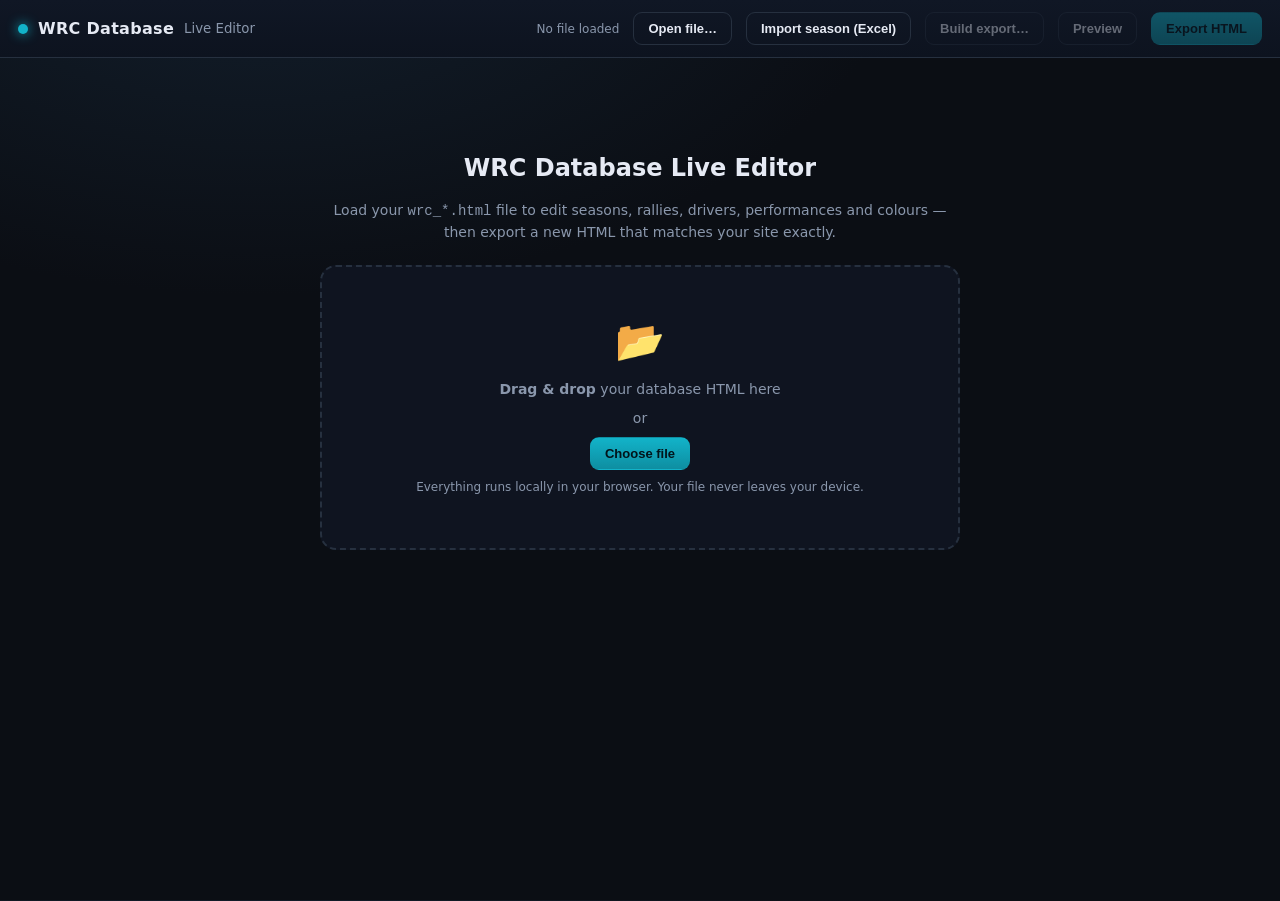
<file: tools/wrc-database-editor.html>
<!DOCTYPE html>

<html lang="en">
<head>
<meta charset="utf-8"/>
<meta content="width=device-width, initial-scale=1.0" name="viewport"/>
<title>WRC Database — Live Editor</title>
<style>
  :root{
    --bg:#0b0e14; --panel:#121722; --panel2:#0f1420; --edge:#26303f;
    --edge2:#1a2230; --text:#e6eaf4; --dim:#8a97ac; --accent:#12b3c9;
    --accent2:#0e8ea1; --good:#2fbf71; --warn:#e0a800; --bad:#e5484d;
    --chip:#182233;
  }
  *{box-sizing:border-box}
  html,body{margin:0;height:100%}
  body{
    background:radial-gradient(1200px 700px at 20% -10%,#13202e 0%,var(--bg) 55%);
    color:var(--text); font:14px/1.5 system-ui,-apple-system,Segoe UI,Roboto,sans-serif;
  }
  a{color:var(--accent)}
  .topbar{
    display:flex;align-items:center;gap:14px;padding:12px 18px;
    background:linear-gradient(180deg,#101725,#0d131f);border-bottom:1px solid var(--edge);
    position:sticky;top:0;z-index:50;
  }
  .brand{font-weight:700;font-size:16px;letter-spacing:.3px;display:flex;align-items:center;gap:10px}
  .brand .dot{width:10px;height:10px;border-radius:50%;background:var(--accent);box-shadow:0 0 12px var(--accent)}
  .brand small{color:var(--dim);font-weight:400;letter-spacing:0}
  .spacer{flex:1}
  .btn{
    background:var(--chip);color:var(--text);border:1px solid var(--edge);
    padding:8px 14px;border-radius:9px;cursor:pointer;font-size:13px;font-weight:600;
    transition:.15s;white-space:nowrap;
  }
  .btn:hover{border-color:var(--accent);color:#fff}
  .btn.primary{background:linear-gradient(180deg,var(--accent),var(--accent2));border-color:transparent;color:#02141a}
  .btn.primary:hover{filter:brightness(1.08)}
  .btn.ghost{background:transparent}
  .btn.danger{border-color:#5a2327;color:#ffb4b6}
  .btn.danger:hover{background:#2a1416;border-color:var(--bad)}
  .btn:disabled{opacity:.4;cursor:not-allowed}
  .btn.sm{padding:5px 10px;font-size:12px}
  .status{color:var(--dim);font-size:12px}
  .status.ok{color:var(--good)} .status.err{color:var(--bad)}

  .layout{display:flex;height:calc(100vh - 57px)}
  .side{
    width:210px;flex:none;background:var(--panel2);border-right:1px solid var(--edge);
    padding:12px 8px;overflow:auto;
  }
  .navitem{
    display:flex;align-items:center;gap:10px;padding:10px 12px;border-radius:9px;
    cursor:pointer;color:var(--dim);font-weight:600;margin-bottom:3px;
  }
  .navitem:hover{background:var(--edge2);color:var(--text)}
  .navitem.active{background:linear-gradient(90deg,rgba(18,179,201,.18),transparent);color:#fff;box-shadow:inset 2px 0 0 var(--accent)}
  .navitem .ic{width:18px;text-align:center;opacity:.9}
  .main{flex:1;overflow:auto;padding:20px 24px}
  .empty{max-width:640px;margin:8vh auto;text-align:center}
  .empty h1{font-size:24px;margin:0 0 8px}
  .drop{
    margin-top:22px;border:2px dashed var(--edge);border-radius:16px;padding:44px 24px;
    background:var(--panel2);transition:.15s;
  }
  .drop.drag{border-color:var(--accent);background:#0f1a24}
  .drop p{color:var(--dim);margin:8px 0}

  .panelhead{display:flex;align-items:center;gap:12px;margin-bottom:16px;flex-wrap:wrap}
  .panelhead h2{margin:0;font-size:18px}
  .panelhead .sub{color:var(--dim);font-size:13px}
  .toolrow{display:flex;gap:8px;align-items:center;flex-wrap:wrap;margin-bottom:14px}
  select,input[type=text],input[type=number]{
    background:var(--panel);border:1px solid var(--edge);color:var(--text);
    padding:7px 10px;border-radius:8px;font:inherit;
  }
  select:focus,input:focus{outline:none;border-color:var(--accent)}
  input[type=text],input[type=number]{width:100%}
  label.fld{display:block;font-size:12px;color:var(--dim);margin:0 0 4px}
  .grid{display:grid;gap:12px}
  .card{background:var(--panel);border:1px solid var(--edge);border-radius:12px;padding:14px}

  table.data{border-collapse:collapse;width:100%;font-size:13px}
  table.data th,table.data td{border:1px solid var(--edge2);padding:0;text-align:center}
  table.data th{background:var(--panel2);color:var(--dim);padding:8px 6px;font-weight:600;position:sticky;top:0;z-index:2;white-space:nowrap}
  table.data td.name,table.data th.name{text-align:left}
  table.data input{border:none;background:transparent;color:var(--text);width:100%;padding:6px 7px;text-align:center;border-radius:0}
  table.data input:focus{background:#0f1a24;box-shadow:inset 0 0 0 1px var(--accent)}
  table.data td.name input{text-align:left}
  table.data tr:hover td{background:rgba(255,255,255,.02)}
  table.data td.rcell-sel{background:rgba(18,179,201,.22);box-shadow:inset 0 0 0 1px var(--accent)}
  .tblwrap{overflow:auto;max-height:calc(100vh - 230px);border:1px solid var(--edge);border-radius:12px}
  .rowbtns{display:flex;gap:4px;justify-content:center;padding:0 4px}
  .swatch{width:22px;height:22px;border-radius:6px;border:1px solid rgba(255,255,255,.25);cursor:pointer;display:inline-block;vertical-align:middle}
  .kv{display:grid;grid-template-columns:220px 1fr auto;gap:10px;align-items:center;padding:8px 0;border-bottom:1px solid var(--edge2)}
  .kv:last-child{border-bottom:none}
  .kv .kname{font-weight:600}
  .muted{color:var(--dim)}
  .pill{display:inline-block;padding:2px 8px;border-radius:999px;background:var(--chip);border:1px solid var(--edge);font-size:12px;color:var(--dim)}
  .toast{
    position:fixed;bottom:20px;left:50%;transform:translateX(-50%) translateY(20px);
    background:#0f1a24;border:1px solid var(--accent);color:#fff;padding:11px 18px;border-radius:10px;
    opacity:0;pointer-events:none;transition:.25s;z-index:100;box-shadow:0 10px 40px rgba(0,0,0,.5)
  }
  .toast.show{opacity:1;transform:translateX(-50%) translateY(0)}
  .modal-bg{position:fixed;inset:0;background:rgba(2,5,10,.7);display:none;align-items:center;justify-content:center;z-index:80}
  .modal-bg.show{display:flex}
  .modal{background:var(--panel);border:1px solid var(--edge);border-radius:14px;padding:20px;width:min(680px,92vw);max-height:88vh;overflow:auto}
  .modal h3{margin:0 0 14px}
  .fldgrid{display:grid;grid-template-columns:repeat(auto-fill,minmax(150px,1fr));gap:12px}
  .fldgrid .f label{font-size:11px;color:var(--dim);display:block;margin-bottom:3px}
  .hint{font-size:12px;color:var(--dim);margin:2px 0 0}
  .tag{font-size:11px;padding:1px 7px;border-radius:6px;background:#13212c;color:var(--accent);border:1px solid var(--edge)}
  .colorcell{display:flex;align-items:center;gap:8px}
  .drivercount{color:var(--dim);font-size:12px}
  .sectitle{font-size:12px;text-transform:uppercase;letter-spacing:.08em;color:var(--accent);margin:18px 0 8px}
  ::-webkit-scrollbar{width:10px;height:10px}
  ::-webkit-scrollbar-thumb{background:#222d3c;border-radius:6px}
  ::-webkit-scrollbar-track{background:transparent}

  .modal label{font-size:12px;color:var(--dim);display:block;margin-bottom:4px}
  .modal select, .modal input{width:100%;background:var(--chip);color:var(--text);border:1px solid var(--edge);border-radius:8px;padding:8px 10px;font-size:13px;margin-bottom:8px}
  .optrow{
    display:flex;align-items:center;gap:9px;padding:7px 10px;border:1px solid var(--edge);
    border-radius:9px;background:var(--panel);cursor:pointer;font-size:13px;user-select:none;
  }
  .optrow:hover{border-color:var(--accent2)}
  .optrow.on{border-color:var(--accent);background:#0f1a24}
  .optrow .sub{color:var(--dim);font-size:11px;margin-left:auto}
  input[type=checkbox]{accent-color:var(--accent);width:15px;height:15px;flex:none;cursor:pointer;margin:0}
  .sizebar{height:8px;border-radius:5px;background:var(--edge2);overflow:hidden;margin-top:6px}
  .sizebar i{display:block;height:100%;background:linear-gradient(90deg,var(--accent),var(--accent2));transition:width .25s}
</style>
<script src="https://cdn.sheetjs.com/xlsx-latest/package/dist/xlsx.full.min.js"></script>
</head>
<body>
<div class="topbar">
<div class="brand"><span class="dot"></span>WRC Database <small>Live Editor</small></div>
<div class="spacer"></div>
<span class="status" id="status">No file loaded</span>
<input accept=".html,.htm" id="fileInput" style="display:none" type="file"/>
<button class="btn ghost" id="openBtn">Open file…</button>
<input accept=".xlsx,.xls" id="xlsxInput" style="display:none" type="file"/>
<button class="btn ghost" id="importXlsxBtn">Import season (Excel)</button>
<button class="btn ghost" disabled="" id="buildBtn">Build export…</button>
<button class="btn ghost" disabled="" id="previewBtn">Preview</button>
<button class="btn primary" disabled="" id="exportBtn">Export HTML</button>
</div>
<div class="layout">
<div class="side" id="side" style="display:none">
<div class="sectitle" style="padding:0 12px;margin-top:0">Series</div>
<select id="seriesPick" style="width:100%;margin-bottom:10px"></select>
<div class="navitem" data-view="series"><span class="ic">🏆</span> Manage series</div>
<div style="height:10px"></div>
<div class="navitem active" data-view="seasons"><span class="ic">🗓️</span> Seasons</div>
<div class="navitem" data-view="rallies"><span class="ic">📍</span> Rallies</div>
<div class="navitem" data-view="drivers"><span class="ic">🏁</span> Drivers &amp; Stats</div>
<div class="navitem" data-view="colors"><span class="ic">🎨</span> Driver Colours</div>
<div class="navitem" data-view="liveries"><span class="ic">🚗</span> Car Liveries</div>
<div class="navitem" data-view="flags"><span class="ic">🌐</span> Flags &amp; Nations</div>
<div style="height:16px"></div>
<div class="sectitle" style="padding:0 12px">Export</div>
<div class="navitem" data-view="build"><span class="ic">📦</span> Export builder</div>
<div class="navitem" data-view="raw"><span class="ic">📄</span> Raw JSON</div>
</div>
<div class="main" id="main">
<div class="empty" id="emptyState">
<h1>WRC Database Live Editor</h1>
<p class="muted">Load your <code>wrc_*.html</code> file to edit seasons, rallies, drivers,
      performances and colours — then export a new HTML that matches your site exactly.</p>
<div class="drop" id="drop">
<div style="font-size:40px">📂</div>
<p><strong>Drag &amp; drop</strong> your database HTML here</p>
<p>or</p>
<button class="btn primary" id="openBtn2">Choose file</button>
<p class="hint">Everything runs locally in your browser. Your file never leaves your device.</p>
</div>
</div>
<div id="viewRoot"></div>
</div>
</div>
<div class="toast" id="toast"></div>
<div class="modal-bg" id="modalBg"><div class="modal" id="modalBox"></div></div>
<script>// core.js — Parse & re-serialize the WRC database HTML.
// Works in both Node (for testing) and browser (window).
(function (root) {
  'use strict';

  // Editable blocks. Each is located by a unique opening anchor; the literal object
  // is then delimited by brace-matching (string-aware), so we don't depend on the
  // exact punctuation that follows the closing brace.
  const BLOCKS = [
    { key: 'seasonsData',         open: '<script>const seasonsData = {' },
    { key: 'driverFlagCodes',     open: 'const driverFlagCodes={' },
    { key: 'rallyFlagCodes',      open: 'const rallyFlagCodes={', optional: true, insertAfter: 'driverFlagCodes' },
    { key: 'flagUrls',            open: 'const flagUrls={' },
    { key: 'flagColors',          open: 'const flagColors={' },
    { key: 'carLiveries',         open: 'const carLiveries={' },
    { key: 'driverYearColors',    open: 'const driverYearColors={' },
    { key: 'driverRallyColors',   open: 'const driverRallyColors={' },
    { key: 'driverSpecialColors', open: 'const driverSpecialColors={' },
    // Rally character tags, and the year ranges that point a rally at a
    // different tag set for part of its history. Optional and never created
    // from scratch: a build without them has no code that reads them either.
    { key: 'rallyMeta',           open: 'const rallyMeta={', optional: true },
    { key: 'rallyMetaEras',       open: 'var RALLY_META_ERAS={', optional: true },
    // Championships other than the file's own. The site never reads this, so a
    // master file carrying ERC or WRC2 alongside WRC still opens as a working
    // WRC database; the export builder swaps a series into the real blocks.
    { key: 'seriesData',          open: 'const seriesData={', optional: true, insertAfter: 'driverRallyColors' },
  ];

  // Given an index pointing at an opening '{', return the index of its matching '}'.
  // String-aware: skips braces inside '...', "...", and `...`. Handles escapes.
  function matchBrace(str, openIdx) {
    let depth = 0;
    let quote = null; // current quote char or null
    for (let i = openIdx; i < str.length; i++) {
      const c = str[i];
      if (quote) {
        if (c === '\\') { i++; continue; }
        if (c === quote) quote = null;
        continue;
      }
      if (c === '"' || c === "'" || c === '`') { quote = c; continue; }
      if (c === '{') depth++;
      else if (c === '}') { depth--; if (depth === 0) return i; }
    }
    throw new Error('Unbalanced braces starting at ' + openIdx);
  }

  // Extract the literal text (the "{ ... }") for a block from the full html string.
  function extractBlock(html, block) {
    const startIdx = html.indexOf(block.open);
    if (startIdx === -1) throw new Error('Missing open anchor for ' + block.key + ': ' + block.open);
    const literalStart = startIdx + block.open.length - 1; // index of the leading '{'
    const literalEnd = matchBrace(html, literalStart) + 1;  // one past the matching '}'
    const literalText = html.slice(literalStart, literalEnd);
    return { startIdx, literalStart, literalEnd, literalText };
  }

  // Safely evaluate a JS object/literal string into a real JS value.
  // The literals here are plain object/dict literals with string/number/null values.
  function evalLiteral(text) {
    // Wrap in parens so it's treated as an expression.
    // eslint-disable-next-line no-new-func
    return (new Function('return (' + text + ');'))();
  }

  // Parse the whole HTML into { template, data, meta }.
  // data is a map key->parsed JS value. meta records byte offsets for re-injection.
  function parse(html) {
    const data = {};
    const meta = {};
    for (const block of BLOCKS) {
      if (block.optional && html.indexOf(block.open) === -1) {
        data[block.key] = {};
        meta[block.key] = { open: block.open, literalText: null, missing: true };
        continue;
      }
      const ext = extractBlock(html, block);
      data[block.key] = evalLiteral(ext.literalText);
      meta[block.key] = { open: block.open, literalText: ext.literalText };
    }
    // Densify driver arrays: the source contains occasional sparse holes
    // (accidental double-commas). Drop empty slots so editing is clean.
    const sd = data.seasonsData;
    Object.keys(sd).filter(k => /^\d+$/.test(k)).forEach(y => {
      if (Array.isArray(sd[y].drivers)) {
        sd[y].drivers = sd[y].drivers.filter(d => d != null);
      }
    });
    // Same tidy-up for seasons parked in a secondary series.
    Object.keys(data.seriesData || {}).forEach(id => {
      const seasons = (data.seriesData[id] || {}).seasons || {};
      Object.keys(seasons).forEach(y => {
        if (Array.isArray(seasons[y].drivers)) seasons[y].drivers = seasons[y].drivers.filter(d => d != null);
      });
    });
    // Also grab currentSeason default
    // Rally key canonicalisation, read-only: 'monte' and 'mc' both mean
    // 'monte_carlo', which is the key rallyMeta is filed under.
    data.__rhNorm = {};
    const rhIdx = html.indexOf('var RH_NORM={');
    if (rhIdx !== -1) {
      try {
        const st = rhIdx + 'var RH_NORM='.length;
        data.__rhNorm = evalLiteral(html.slice(st, matchBrace(html, st) + 1));
      } catch (e) { /* different build; tags UI falls back to the raw key */ }
    }
    const csMatch = html.match(/let currentSeason=(\d+);/);
    data.__currentSeasonDefault = csMatch ? Number(csMatch[1]) : null;
    return { html, data, meta };
  }

  // --- Serialization: turn a JS value back into source text matching the file's style ---

  // Serialize seasonsData in the compact, readable style used by the file:
  // year: { rallies:[...], rallyNames:[...], drivers:[ {...}, {...} ] }
  function serializeSeasonsData(seasons) {
    const years = Object.keys(seasons)
      .filter(k => /^\d+$/.test(k))
      .map(Number)
      .sort((a, b) => a - b);
    let out = '{\n';
    years.forEach((yr, yi) => {
      const s = seasons[yr];
      out += '        ' + yr + ': {\n';
      out += '            rallies: ' + jsArr(s.rallies) + ',\n';
      out += '            rallyNames: ' + jsArr(s.rallyNames) + ',\n';
      // Preserve any extra season-level scalar fields (data quirks like germany_s: 20)
      const extraKeys = Object.keys(s).filter(k => k !== 'rallies' && k !== 'rallyNames' && k !== 'drivers');
      extraKeys.forEach(k => {
        out += '            ' + k + ': ' + jsVal(s[k]) + ',\n';
      });
      out += '            drivers: [\n';
      (s.drivers || []).forEach((d, di) => {
        out += '                ' + serializeDriver(d) + (di < s.drivers.length - 1 ? ',' : '') + '\n';
      });
      out += '            ]\n';
      out += '        }' + (yi < years.length - 1 ? ',' : '') + '\n';
    });
    out += '    }';
    return out;
  }

  // Serialize a single driver object preserving key order as inserted.
  function serializeDriver(d) {
    const parts = [];
    for (const k of Object.keys(d)) {
      parts.push(k + ': ' + jsVal(d[k]));
    }
    return '{ ' + parts.join(', ') + ' }';
  }

  // Serialize a flat string->value map as {"k":v,...} compact (matches file style).
  function serializeFlatMap(obj) {
    const parts = [];
    for (const k of Object.keys(obj)) {
      parts.push(JSON.stringify(k) + ':' + jsVal(obj[k]));
    }
    return '{' + parts.join(',') + '}';
  }

  // Serialize nested map (driverYearColors: { year: { name: color } })
  function serializeNestedMap(obj) {
    const parts = [];
    for (const k of Object.keys(obj)) {
      const inner = obj[k];
      if (inner && typeof inner === 'object') {
        parts.push(JSON.stringify(k) + ':' + serializeFlatMap(inner));
      } else {
        parts.push(JSON.stringify(k) + ':' + jsVal(inner));
      }
    }
    return '{' + parts.join(',') + '}';
  }

  function jsVal(v) {
    if (v === null || v === undefined) return 'null';
    if (typeof v === 'number') return String(v);
    if (typeof v === 'boolean') return String(v);
    if (typeof v === 'string') return JSON.stringify(v);
    if (Array.isArray(v)) return jsArr(v);
    if (typeof v === 'object') return serializeFlatMap(v);
    return JSON.stringify(v);
  }

  function jsArr(a) {
    return '[' + a.map(x => (typeof x === 'string' ? "'" + x.replace(/\\/g, '\\\\').replace(/'/g, "\\'") + "'" : jsVal(x))).join(', ') + ']';
  }

  const SERIALIZERS = {
    seasonsData: serializeSeasonsData,
    driverFlagCodes: serializeFlatMap,
    rallyFlagCodes: serializeFlatMap,
    flagUrls: serializeFlatMap,
    flagColors: serializeFlatMap,
    carLiveries: serializeFlatMap,
    driverYearColors: serializeNestedMap,
    driverSpecialColors: serializeFlatMap,
    driverRallyColors: serializeNestedMap,
    seriesData: v => JSON.stringify(v || {}),
    rallyMeta: v => JSON.stringify(v || {}),
    rallyMetaEras: v => JSON.stringify(v || {}),
  };

  // Rebuild the HTML by replacing each block's literal text with a freshly serialized version.
  // Replaces from the RIGHT (last block first) so earlier offsets stay valid — but since we
  // re-find anchors each time with indexOf on the mutated string, order doesn't matter as long
  // as anchors remain unique. We rebuild by string search/replace on the ORIGINAL literalText.
  // Insert a brand-new "const KEY={...};" declaration right after another block's
  // existing declaration in the html — used for optional blocks that didn't exist
  // in the source file yet (e.g. an older export with no rallyFlagCodes).
  function insertAfterBlock(html, afterKey, newKey, newLiteral) {
    const afterBlock = BLOCKS.find(b => b.key === afterKey);
    const ext = extractBlock(html, afterBlock);
    let insertAt = ext.literalEnd;
    if (html[insertAt] === ';') insertAt++;
    const insertion = '\nconst ' + newKey + '=' + newLiteral + ';';
    return html.slice(0, insertAt) + insertion + html.slice(insertAt);
  }

  // Some site builds render a rally's flag via a hardcoded lookup table baked
  // into their own script (RALLY_FLAGS/RALLY_CC), keyed by a fixed list of
  // known rally keys. That table has no idea about rallies added or flagged
  // through this editor, so their flag silently never renders (e.g. on the
  // driver profile sidebar's "Rally Breakdown" list). If we recognize one of
  // these functions in the exported html, patch it to fall back to
  // rallyFlagCodes so newly-mapped rallies actually show up. No-ops if the
  // function text isn't found (different site build) or already patched —
  // safe to run unconditionally on every export.
  const SITE_PATCHES = [
    {
      // getRallyFlagImg(canonKey) — used by driver profile "Rally Breakdown" rows, etc.
      find: "var code=canonKey==='cer'?'EU':(RALLY_FLAGS[canonKey]||'');",
      replace: "var code=canonKey==='cer'?'EU':(RALLY_FLAGS[canonKey]||(typeof rallyFlagCodes!=='undefined'&&rallyFlagCodes[canonKey])||'');",
    },
    {
      // rallyFlag(key,px) — used within the #pwProfile module.
      find: 'function rallyFlag(key,px){var cc=RALLY_CC[key];',
      replace: "function rallyFlag(key,px){var cc=RALLY_CC[key]||((typeof rallyFlagCodes!=='undefined'&&rallyFlagCodes[key])?rallyFlagCodes[key].toLowerCase():'');",
    },
    {
      // renderSeasonSelector() prints the raw seasonsData key on each button.
      // Seasons can carry a `label`, so 1986 can read "Group B 1986" and a
      // WRC2 build can say so; the key itself stays numeric, which is what
      // every year range, era rule and points table in the site relies on.
      find: 'onclick="setSeason(${season})">${season}</div>',
      replace: 'onclick="setSeason(${season})">${(seasonsData[season]&&seasonsData[season].label)||season}</div>',
    },
    {
      // Result rows on a driver profile, and in the season overlay, print a
      // hardcoded "WRC" as the class badge -- so an ERC profile claimed WRC.
      find: "'<div class=\"cat\">WRC'",
      replace: "'<div class=\"cat\">'+PW_SERIES_LABEL()",
    },
    {
      // ...and again as the championship position under the overall one.
      find: "'. WRC</div>'",
      replace: "'. '+PW_SERIES_LABEL()+'</div>'",
    },
    {
      // The coverage note in the profile hero. Its wording ("figures") differs
      // from the All-Time one ("rankings"), which keeps this unique to the
      // JS-built version; the static one is handled by the runtime instead.
      find: "These figures cover only top-class (WRC) entries",
      replace: "These figures cover only top-class ('+PW_SERIES_LABEL()+') entries",
    },
    {
      // eWRC season URLs are championship-specific, and rally-maps only carries
      // what is in RM_SLUG, so both become per-series settings. A series with no
      // template gets no eWRC link rather than one pointing at the WRC season.
      find: "var out={ewrc:'https://www.ewrc-results.com/season/'+y+'/1-wrc/'};",
      replace: "var _pl=(typeof PW_SERIES_LINKS==='function')?PW_SERIES_LINKS():null;var out={};" +
               "if(!_pl||_pl.ewrc===undefined||_pl.ewrc)out.ewrc=((_pl&&_pl.ewrc)||'https://www.ewrc-results.com/season/{year}/1-wrc/')" +
               ".replace(/\\{year\\}/g,y).replace(/\\{rally\\}/g,ck);",
    },
    {
      find: "if(rmHasMap(ck,y))out.maps='https://www.rally-maps.com/'+rmSlug(ck,y)+'-'+y;",
      replace: "if((!_pl||_pl.maps)&&rmHasMap(ck,y))out.maps='https://www.rally-maps.com/'+rmSlug(ck,y)+'-'+y;",
    },
    {
      // Both eWRC anchors were emitted unconditionally; they now follow ext.ewrc.
      find: "+ '<a class=\"pw-ext-link\" href=\"'+ext.ewrc+'\" target=\"_blank\" rel=\"noopener\">eWRC &#8599;</a>'",
      replace: "+ (ext.ewrc?'<a class=\"pw-ext-link\" href=\"'+ext.ewrc+'\" target=\"_blank\" rel=\"noopener\">eWRC &#8599;</a>':'')",
    },
    {
      find: "+ '<a class=\"pw-ext-link\" href=\"'+ext.ewrc+'\" target=\"_blank\" rel=\"noopener\"><img class=\"pw-ext-ico\" src=\"https://www.google.com/s2/favicons?domain=ewrc-results.com&sz=64\" onerror=\"this.classList.add(\\'fallback-ewrc\\');this.removeAttribute(\\'src\\')\" alt=\"\">eWRC</a>'",
      replace: "+ (ext.ewrc?'<a class=\"pw-ext-link\" href=\"'+ext.ewrc+'\" target=\"_blank\" rel=\"noopener\"><img class=\"pw-ext-ico\" src=\"https://www.google.com/s2/favicons?domain=ewrc-results.com&sz=64\" onerror=\"this.classList.add(\\'fallback-ewrc\\');this.removeAttribute(\\'src\\')\" alt=\"\">eWRC</a>':'')",
    },
  ];
  function patchSiteBuild(html) {
    SITE_PATCHES.forEach(p => {
      if (html.indexOf(p.replace) !== -1) return; // already patched
      if (html.indexOf(p.find) !== -1) html = html.split(p.find).join(p.replace);
    });
    return html;
  }

  function serialize(parsed, editedData) {
    let html = parsed.html;
    for (const block of BLOCKS) {
      const key = block.key;
      const value = editedData[key] !== undefined ? editedData[key] : parsed.data[key];
      const newLiteral = SERIALIZERS[key](value);
      const metaEntry = parsed.meta[key];
      if (metaEntry && metaEntry.missing && !block.insertAfter) {
        // Nothing to graft it onto, and no site code would read it. Skip.
        continue;
      }
      if (metaEntry && metaEntry.missing) {
        // Never existed in the source file. Only write it in if there's actually
        // something to save, so files that don't use this feature stay untouched.
        if (value && Object.keys(value).length > 0) {
          html = insertAfterBlock(html, block.insertAfter, key, newLiteral);
        }
        continue;
      }
      const originalLiteral = metaEntry.literalText;
      const at = html.indexOf(originalLiteral);
      if (at === -1) {
        // Fall back to anchor-based extraction on current html (in case a prior replace changed things)
        const ext = extractBlock(html, block);
        html = html.slice(0, ext.literalStart) + newLiteral + html.slice(ext.literalEnd);
      } else {
        html = html.slice(0, at) + newLiteral + html.slice(at + originalLiteral.length);
      }
    }
    // Update default currentSeason if provided
    if (editedData.__currentSeasonDefault) {
      html = html.replace(/let currentSeason=\d+;/, 'let currentSeason=' + editedData.__currentSeasonDefault + ';');
    }
    html = patchSiteBuild(html);
    html = injectSeriesRuntime(
      html,
      editedData.seriesData !== undefined ? editedData.seriesData : parsed.data.seriesData,
      editedData.__primaryName || 'WRC');
    return html;
  }

  // ---------------------------------------------------------------------
  // Variant builds — a reduced copy of the database: fewer seasons, and some
  // of the site's own download features switched off. These transforms run on
  // the already-serialized html, so they also reach data the editor doesn't
  // model (stage-by-stage times) and markup it doesn't own (download buttons).
  // ---------------------------------------------------------------------

  // Markers and tags are assembled from pieces so that neither an HTML comment
  // opener nor a closing script tag ever appears literally in this file - either
  // one would end the script element the editor itself lives in.
  const LT = '<';
  const VARIANT_START = LT + '!--wrc-variant-options-->';
  const VARIANT_END = LT + '!--/wrc-variant-options-->';

  // Drop the options block a previous variant export left behind, so
  // re-exporting an already-exported file doesn't stack them up.
  function stripVariantBlock(html) {
    for (;;) {
      const i = html.indexOf(VARIANT_START);
      if (i === -1) return html;
      const j = html.indexOf(VARIANT_END, i);
      if (j === -1) return html;
      html = html.slice(0, i) + html.slice(j + VARIANT_END.length);
    }
  }

  // Year-keyed blocks that live outside BLOCKS (stageData holds the per-stage
  // times behind the rally detail views — easily the second-largest object in
  // the file). Filtered by brace matching on the raw text; a build that has no
  // such block is left alone.
  const EXTRA_YEAR_BLOCKS = ['stageData'];

  function filterRawYearBlock(html, name, keepYear) {
    const m = new RegExp('(?:const|let|var)\\s+' + name + '\\s*=\\s*\\{').exec(html);
    if (!m) return html;
    const start = m.index + m[0].length - 1;
    let end, obj;
    try {
      end = matchBrace(html, start) + 1;
      obj = evalLiteral(html.slice(start, end));
    } catch (e) { return html; }
    const kept = {};
    Object.keys(obj).forEach(k => { if (!/^\d{4}$/.test(k) || keepYear(k)) kept[k] = obj[k]; });
    return html.slice(0, start) + JSON.stringify(kept) + html.slice(end);
  }

  // Download features the site exposes. Each is implemented by a global whose
  // name starts with "download" and carries the format in it — downloadScatterCSV,
  // downloadChartPNG, downloadSeasonXLSX — which is what we match on.
  const DOWNLOAD_FEATURES = [
    { key: 'csv',  match: 'csv',  label: 'CSV downloads',   note: 'table / chart data export buttons' },
    { key: 'png',  match: 'png',  label: 'Chart PNG saves', note: 'the image download on each chart' },
    { key: 'xlsx', match: 'xlsx', label: 'Excel downloads', note: 'the "download season as Excel" button' },
  ];

  // The injected block. CSS hides the buttons — attribute selectors also catch
  // the ones the site renders later (driver cards, modals) — and the script
  // no-ops the globals so no other call path can reach them either.
  function buildVariantBlock(disabled) {
    const on = DOWNLOAD_FEATURES.filter(f => disabled && disabled[f.key]);
    if (!on.length) return '';
    const css = on.map(f => '[onclick*="download" i][onclick*="' + f.match + '" i]').join(',') +
                '{display:none!important}';
    const js =
      '(function(){var m=' + JSON.stringify(on.map(f => f.match)) + ';' +
      'Object.getOwnPropertyNames(window).forEach(function(k){' +
      'if(k.slice(0,8)!=="download"||typeof window[k]!=="function")return;' +
      'var l=k.toLowerCase();' +
      'if(m.some(function(p){return l.indexOf(p)>=0;}))window[k]=function(){};' +
      '});})();';
    return VARIANT_START + '\n' +
           LT + 'style>' + css + LT + '/style>\n' +
           LT + 'script>' + js + LT + '/script>\n' +
           VARIANT_END;
  }

  // opts: { keepYears: array of years to keep in the extra blocks, or null to
  //         leave them untouched; disable: { csv, png, xlsx } }
  function applyVariant(html, opts) {
    opts = opts || {};
    html = stripVariantBlock(html);
    if (opts.keepYears) {
      const keep = {};
      opts.keepYears.forEach(y => { keep[String(y)] = 1; });
      EXTRA_YEAR_BLOCKS.forEach(name => {
        html = filterRawYearBlock(html, name, y => !!keep[y]);
      });
    }
    const block = buildVariantBlock(opts.disable);
    if (block) {
      const at = html.lastIndexOf('</body' + '>');
      html = at === -1 ? html + block : html.slice(0, at) + block + '\n' + html.slice(at);
    }
    return html;
  }

  // ---------------------------------------------------------------------
  // Series switcher for the exported page.
  //
  // A file carrying more than one championship gets a small runtime: a row of
  // series pills above the mode nav, and a block that swaps the chosen series
  // into seasonsData / driverYearColors / driverRallyColors *before* the site's
  // own init() runs. Switching reloads the page rather than re-rendering in
  // place -- the site memoises per-year (fastest-on-event, season pace ranks,
  // chart instances), and those caches would be silently wrong once the same
  // year key meant a different championship. Because only ever one series is
  // live, every cross-season view -- all-time stats, hall of fame, duels --
  // stays correct without the site knowing series exist at all.
  // ---------------------------------------------------------------------

  const SWAP_OPEN = '/*wrc-series-swap*/';
  const SWAP_CLOSE = '/*end-wrc-series-swap*/';
  const UI_OPEN = LT + '!--wrc-series-ui-->';
  const UI_CLOSE = LT + '!--/wrc-series-ui-->';

  function stripBetween(html, open, close) {
    for (;;) {
      const i = html.indexOf(open);
      if (i === -1) return html;
      const j = html.indexOf(close, i);
      if (j === -1) return html;
      html = html.slice(0, i) + html.slice(j + close.length);
    }
  }

  // Runs inside the site's own script, right after the seriesData literal, so
  // seasonsData / driverYearColors / driverRallyColors / currentSeason are all
  // declared and nothing has read them yet.
  function seriesSwapJs(primaryName) {
    return SWAP_OPEN + '(function(){try{' +
      // Carried three ways so it survives however the file is opened: the query
      // string is the primary, the hash covers browsers that drop a query from a
      // file:// URL, and sessionStorage covers a hash the site has since rewritten.
      'var W=window,q=(location.search||"").match(/[?&]series=([^&]*)/)' +
      '||(location.hash||"").match(/[#&]series=([^&]*)/),want=null;' +
      'if(q)want=decodeURIComponent(q[1]);' +
      'else{var nm=/(?:^|;)pwSeries=([^;]*)/.exec(W.name||"");' +
      'if(nm)want=decodeURIComponent(nm[1]);' +
      'else{try{want=sessionStorage.getItem("pwSeries")||"";}catch(e){want="";}}}' +
      'W.__pwPrimaryName=' + JSON.stringify(primaryName) + ';' +
      // Defined before the site's own code runs, because the profile module and
      // extLinks() reach for them. The primary series keeps the built-in links.
      'W.PW_SERIES_LABEL=function(){var i=W.__pwSeries;' +
      'return (i&&seriesData[i]&&(seriesData[i].name||i))||W.__pwPrimaryName||"WRC";};' +
      'W.PW_SERIES_LINKS=function(){var i=W.__pwSeries;' +
      // No ewrc key at all means "no opinion", so the primary series keeps the
      // built-in WRC link; an empty string means "this series has none".
      'if(!i||!seriesData[i])return {maps:true};' +
      'return {ewrc:seriesData[i].ewrc||"",maps:!!seriesData[i].maps};};' +
      'W.__pwSeries=(want&&seriesData[want])?want:"";' +
      'if(!W.__pwSeries)return;' +
      'var rec=seriesData[W.__pwSeries];' +
      'function swap(t,src){if(!t)return;Object.keys(t).forEach(function(k){delete t[k];});' +
      'Object.keys(src||{}).forEach(function(k){t[k]=src[k];});}' +
      'swap(seasonsData,rec.seasons);' +
      'swap(driverYearColors,rec.driverYearColors);' +
      'swap(driverRallyColors,rec.driverRallyColors);' +
      'var ys=Object.keys(seasonsData).map(Number).sort(function(a,b){return a-b;});' +
      'if(ys.length)currentSeason=ys[ys.length-1];' +
      '}catch(e){}})();' + SWAP_CLOSE;
  }

  // Runs at the end of the body: draws the pills, and clears stage times when a
  // secondary series is live (stageData is keyed by year with no series in it,
  // so its splits belong to the primary championship only).
  function seriesUiBlock() {
    const js =
      '(function(){try{' +
      'if(typeof seriesData==="undefined")return;' +
      'var ids=Object.keys(seriesData||{});if(!ids.length)return;' +
      // Framed pages keep a copy of their own markup for in-place series switches.
      // Taken here, at the end of the body and before DOMContentLoaded, so nothing
      // has rendered into it yet and the data literals are still as shipped.
      'if(window.self!==window.top&&!window.__pwSrc){try{' +
      'window.__pwSrc="<!DOCTYPE html>\\n"+document.documentElement.outerHTML;}catch(e){}}' +
      'var cur=window.__pwSeries||"";' +
      'if(cur&&typeof stageData!=="undefined"){Object.keys(stageData).forEach(function(k){delete stageData[k];});}' +
      // The Hall of Fame world map, its hover cards and its per-rally stats are
      // all driven by RALLY_FLAGS -- a fixed table of WRC events that owes
      // nothing to seasonsData, which is why a secondary series was still
      // showing the WRC map. Rebuild it from the rallies this series actually
      // ran, then drop the caches derived from it. Only for a secondary series:
      // the primary one keeps the full historical table it shipped with.
      // The All-Time view carries the same "top-class (WRC)" note in static
      // markup, where no helper can reach it. Swap that text once on load.
      // The Season View button carries a fixed WRC logo in static markup. A series
      // with its own logo link swaps the image in. Tinted, it keeps the button's
      // white filter; otherwise (an opaque image would turn into a white block)
      // it is shown in its own colours as a small round badge.
      'if(cur&&seriesData[cur]&&seriesData[cur].logo){try{' +
      'var sr=seriesData[cur],lg=document.querySelector("#seasonModeBtn img");' +
      'if(lg){lg.style.display="";lg.src=sr.logo;lg.alt=sr.name||cur;' +
      'if(!sr.logoTint){lg.style.filter="none";lg.style.opacity="1";lg.style.height="28px";' +
      'lg.style.width="28px";lg.style.objectFit="cover";lg.style.borderRadius="50%";}}' +
      '}catch(e){}}' +
      'if(cur){try{var lbl=(seriesData[cur]&&seriesData[cur].name)||cur;' +

      'var wk=document.createTreeWalker(document.body,NodeFilter.SHOW_TEXT),tn;' +
      'while((tn=wk.nextNode())){if(tn.nodeValue.indexOf("top-class (WRC)")!==-1)' +
      'tn.nodeValue=tn.nodeValue.split("top-class (WRC)").join("top-class ("+lbl+")");}' +
      '}catch(e){}}' +
      'if(cur&&typeof RALLY_FLAGS!=="undefined"){try{' +
      'var rf={};' +
      'Object.keys(seasonsData).forEach(function(y){' +
      '(seasonsData[y].rallies||[]).forEach(function(rk){' +
      'var canon=(typeof rhNormKey==="function")?rhNormKey(rk):rk;' +
      'var cc=(typeof rallyFlagCodes!=="undefined"&&(rallyFlagCodes[rk]||rallyFlagCodes[canon]))' +
      '||RALLY_FLAGS[canon]||RALLY_FLAGS[rk]||"";' +
      'if(cc)rf[canon]=String(cc).toUpperCase();});});' +
      'Object.keys(RALLY_FLAGS).forEach(function(k){delete RALLY_FLAGS[k];});' +
      'Object.keys(rf).forEach(function(k){RALLY_FLAGS[k]=rf[k];});' +
      'HOF_COUNTRY_RALLIES=null;_hofRallyDataSkm=null;_hofRallyDataPaceRank=null;' +
      '}catch(e){}}' +
      'function esc(t){return String(t).replace(/[&<>"]/g,function(c){' +
      'return {"&":"&amp;","<":"&lt;",">":"&gt;","\\"":"&quot;"}[c];});}' +
      'function go(id){try{sessionStorage.setItem("pwSeries",id);}catch(e){}' +
      // Embeds (Google Sites and the like) inject the page into a frame that has
      // no address of its own: navigating or even reloading it leaves a blank
      // frame. When framed, the page never leaves: the chosen series opens as a
      // full-size copy of this page layered on top (see host), and a click from
      // inside that copy is handed back up to the page that owns it.
      'if(window.self!==window.top){' +
      'try{if(window.parent.__pwHost){window.parent.__pwHost(id);return;}}catch(e){}' +
      'host(id);return;}' +
      'var base=location.href.split("#")[0].split("?")[0];' +
      'var e2=encodeURIComponent(id);' +
      'location.href=base+(id?"?series="+e2+"#series="+e2:"");}' +
      // The copy reads its series from window.name, which the swap block checks.
      'function host(id){var old=document.getElementById("pwSeriesFrame"),de=document.documentElement;' +
      'if(old)old.parentNode.removeChild(old);' +
      'if(id===cur||!window.__pwSrc){de.style.overflow="";return;}' +
      'var fr=document.createElement("iframe");fr.id="pwSeriesFrame";' +
      'fr.name=";pwSeries="+encodeURIComponent(id);' +
      'fr.style.cssText="position:fixed;top:0;left:0;width:100%;height:100%;border:0;margin:0;' +
      'z-index:2147483647;background:#000";' +
      'document.body.appendChild(fr);de.style.overflow="hidden";fr.srcdoc=window.__pwSrc;}' +
      'window.__pwHost=host;' +
      'function build(){' +
      'if(document.getElementById("pwSeriesBar"))return;' +
      'var host=document.querySelector(".mode-selector");if(!host)return;' +
      'var items=[{id:"",name:window.__pwPrimaryName||"WRC"}].concat(ids.map(function(i){' +
      'return {id:i,name:(seriesData[i]&&seriesData[i].name)||i};}));' +
      'var bar=document.createElement("div");bar.id="pwSeriesBar";' +
      'bar.className="season-selector";bar.style.marginBottom="1rem";' +
      'bar.innerHTML=\'<span style="align-self:center;font-size:0.72rem;letter-spacing:.08em;' +
      'text-transform:uppercase;color:var(--color-text-light);margin-right:.35rem">Series</span>\'+' +
      'items.map(function(it){return \'<div class="season-btn\'+(it.id===cur?" active":"")+' +
      '\'" data-pwseries="\'+esc(it.id)+\'">\'+esc(it.name)+\'</div>\';}).join("");' +
      'host.parentNode.insertBefore(bar,host);' +
      'bar.addEventListener("click",function(e){var t=e.target;' +
      'while(t&&t!==bar&&!t.hasAttribute("data-pwseries"))t=t.parentNode;' +
      'if(!t||t===bar)return;var id=t.getAttribute("data-pwseries");if(id!==cur)go(id);});}' +
      'if(document.readyState==="loading")document.addEventListener("DOMContentLoaded",build);else build();' +
      '}catch(e){}})();';
    return UI_OPEN + '\n' + LT + 'script>' + js + LT + '/script>\n' + UI_CLOSE;
  }

  function injectSeriesRuntime(html, series, primaryName) {
    // Always clear a previous run's blocks first, so re-exporting an exported
    // file replaces the runtime instead of stacking copies of it.
    html = stripBetween(html, SWAP_OPEN, SWAP_CLOSE);
    html = stripBetween(html, UI_OPEN, UI_CLOSE);
    if (!series || !Object.keys(series).length) return html;

    const anchor = 'const seriesData=';
    const at = html.indexOf(anchor);
    if (at === -1) return html;
    let end = matchBrace(html, at + anchor.length) + 1;
    if (html[end] === ';') end++;
    html = html.slice(0, end) + seriesSwapJs(primaryName) + html.slice(end);

    const body = html.lastIndexOf('</body' + '>');
    const ui = seriesUiBlock();
    return body === -1 ? html + ui : html.slice(0, body) + ui + '\n' + html.slice(body);
  }

  const api = { BLOCKS, parse, serialize, extractBlock, evalLiteral, applyVariant, DOWNLOAD_FEATURES,
                injectSeriesRuntime,
                serializeSeasonsData, serializeFlatMap, serializeNestedMap, jsVal, jsArr };

  if (typeof module !== 'undefined' && module.exports) module.exports = api;
  else root.WRCCore = api;
})(typeof window !== 'undefined' ? window : globalThis);
</script>
<script>/* editor.js — WRC Database Live Editor UI */
(function () {
  'use strict';
  const $ = s => document.querySelector(s);
  const $$ = s => Array.from(document.querySelectorAll(s));
  const esc = s => String(s == null ? '' : s).replace(/[&<>"]/g, c => ({'&':'&amp;','<':'&lt;','>':'&gt;','"':'&quot;'}[c]));

  const State = {
    parsed: null,        // { html, data, meta }
    data: null,          // live editable copy of parsed.data
    fileName: 'wrc_database.html',
    view: 'seasons',
    curYear: null,
    series: '',          // id of the series being edited; '' = the primary one
    dirty: false,
  };

  // ---- series ----------------------------------------------------------
  // The primary series lives in the three blocks the site actually reads
  // (seasonsData, driverYearColors, driverRallyColors). Every other series
  // keeps its own copy of those inside seriesData, which the site ignores --
  // so the master file still opens as a working database, and the export
  // builder swaps the chosen series into the real blocks when you build it.
  // Season keys stay plain years inside every series, because that is what
  // the site's year ranges, era rules and points tables all read.
  const PRIMARY_NAME = 'WRC';

  function allSeries() {
    const sd = (State.data && State.data.seriesData) || {};
    return [{ id: '', name: PRIMARY_NAME, label: 'the file\'s own championship', primary: true }]
      .concat(Object.keys(sd).sort().map(id => ({
        id: id, name: sd[id].name || id, label: sd[id].label || '', primary: false,
      })));
  }
  function seriesRec(id) { return ((State.data && State.data.seriesData) || {})[id] || null; }
  function activeSeries() { return State.series ? seriesRec(State.series) : null; }
  function seriesName(id) { return id ? ((seriesRec(id) || {}).name || id) : PRIMARY_NAME; }

  // Containers for a given series id. undefined means "whichever series is open
  // for editing"; '' explicitly means the primary one.
  function pick(id) { return id === undefined ? activeSeries() : (id ? seriesRec(id) : null); }
  function SD(id)  { const r = pick(id); return r ? r.seasons : State.data.seasonsData; }
  function DYC(id) { const r = pick(id); return r ? r.driverYearColors : State.data.driverYearColors; }
  function DRC(id) { const r = pick(id); return r ? r.driverRallyColors : State.data.driverRallyColors; }
  function yearsOf(id) {
    return Object.keys(SD(id) || {}).filter(k => /^\d+$/.test(k)).map(Number).sort((a, b) => a - b);
  }

  // Export-builder settings. Seasons are tracked as the ones being DROPPED so a
  // season imported after the picker was last touched is included by default.
  const Build = {
    include: new Set(['']), // series this build ships; '' = the primary one
    series: '',          // whose seasons the season picker is showing
    drops: {},           // series id -> Set of dropped years
    pruneYearColors: true,
    pruneUnusedNames: false,
    dropStageData: false,
    disable: { csv: false, png: false, xlsx: false },
    suffix: '_lite',
    size: null,          // { full, variant } byte counts of the last estimate
  };

  // Driver "meta" fields shown separately from per-rally fields.
  const META_FIELDS = ['rank','number','name','car','average','consistency','points','wins','podiums','stageWins','totalStages'];
  // Per-rally suffixes: '' = reliability/speed metric, '_s' = stage count, '_r' = rank
  const RALLY_SUFFIXES = [
    { sfx: '',   label: 'Perf',   title: 'Performance metric (e.g. s/km deficit or %)' },
    { sfx: '_s', label: 'Stages', title: 'Stages counted' },
    { sfx: '_r', label: 'Rank',   title: 'Finishing position' },
  ];

  /* ---------- toast / status ---------- */
  let toastT;
  function toast(msg, kind) {
    const t = $('#toast'); t.textContent = msg;
    t.style.borderColor = kind === 'err' ? 'var(--bad)' : kind === 'ok' ? 'var(--good)' : 'var(--accent)';
    t.classList.add('show'); clearTimeout(toastT);
    toastT = setTimeout(() => t.classList.remove('show'), 2200);
  }
  function setStatus(msg, cls) {
    const s = $('#status'); s.textContent = msg; s.className = 'status ' + (cls || '');
  }
  function markDirty() { State.dirty = true; setStatus('Unsaved edits — ' + driverTotal() + ' driver rows', 'ok'); }

  function driverTotal() {
    const sd = SD(); let n = 0;
    years().forEach(y => n += (sd[y].drivers || []).length);
    return n;
  }
  function years() { return yearsOf(); }

  /* ---------- file loading ---------- */
  function loadFile(file) {
    State.fileName = file.name.replace(/\.html?$/i, '') + '_edited.html';
    const rd = new FileReader();
    rd.onload = () => {
      try {
        const parsed = WRCCore.parse(rd.result);
        State.parsed = parsed;
        State.data = JSON.parse(JSON.stringify(parsed.data)); // deep clone (all plain JSON-safe)
        State.curYear = parsed.data.__currentSeasonDefault || years()[years().length - 1];
        State.dirty = false;
        State.series = ''; Build.series = ''; Build.include = new Set(['']); Build.drops = {}; Build.size = null;
        $('#emptyState').style.display = 'none';
        $('#side').style.display = 'block';
        $('#exportBtn').disabled = false; $('#previewBtn').disabled = false; $('#buildBtn').disabled = false;
        setStatus(years().length + ' seasons · ' + driverTotal() + ' drivers loaded', 'ok');
        render();
        toast('Loaded ' + file.name, 'ok');
      } catch (e) {
        console.error(e);
        setStatus('Parse error', 'err');
        toast('Could not parse this file: ' + e.message, 'err');
      }
    };
    rd.readAsText(file);
  }

  /* ---------- navigation ---------- */
  function render() {
    $$('.navitem').forEach(n => n.classList.toggle('active', n.dataset.view === State.view));
    renderSeriesPicker();
    const root = $('#viewRoot'); root.innerHTML = '';
    ({
      seasons: viewSeasons, rallies: viewRallies, drivers: viewDrivers,
      colors: viewColors, liveries: viewLiveries, flags: viewFlags,
      series: viewSeries, build: viewBuild, raw: viewRaw,
    }[State.view] || viewSeasons)(root);
  }

  // The sidebar picker decides which series every other view edits.
  function renderSeriesPicker() {
    const sel = $('#seriesPick'); if (!sel || !State.data) return;
    sel.innerHTML = allSeries().map(sr =>
      `<option value="${esc(sr.id)}" ${sr.id === State.series ? 'selected' : ''}>` +
      `${esc(sr.name)}${sr.primary ? ' (primary)' : ''} \u00b7 ${yearsOf(sr.id).length} seasons</option>`).join('');
    sel.onchange = e => { useSeries(e.target.value); render(); };
  }
  function useSeries(id) {
    State.series = id;
    const ys = years();
    State.curYear = ys.length ? ys[ys.length - 1] : null;
  }

  /* ================= SERIES ================= */
  function viewSeries(root) {
    const list = allSeries();
    root.innerHTML =
      `<div class="panelhead"><h2>Series</h2>
        <span class="sub">${list.length} championship${list.length === 1 ? '' : 's'} in this file</span>
        <div class="spacer" style="flex:1"></div>
        <button class="btn sm" id="addSeries">+ Add series</button></div>
      <p class="hint">The primary series is the one the exported page reads directly. Anything else is parked in a
         block the site ignores, so this master file still opens as a working ${esc(PRIMARY_NAME)} database \u2014 use
         the <span class="tag">Export builder</span> to build a standalone file with just the series you pick.</p>
      <p class="hint">A series' name is what driver profiles print as the class badge and beside each finishing
         position. eWRC's season URLs are per championship and Rally-Maps only covers the events the database
         already knows, so both links are set here — leave the box empty and results simply show no eWRC link
         rather than one pointing at the WRC season.</p>
      <div class="grid" style="grid-template-columns:repeat(auto-fill,minmax(260px,1fr))" id="seriesGrid"></div>`;
    const grid = $('#seriesGrid');
    list.forEach(sr => {
      const ys = yearsOf(sr.id);
      const div = document.createElement('div'); div.className = 'card';
      div.innerHTML =
        `<div style="display:flex;align-items:center;gap:8px;flex-wrap:wrap">
           <strong style="font-size:16px">${esc(sr.name)}</strong>
           ${sr.primary ? '<span class="tag">primary</span>' : ''}
           ${sr.id === State.series ? '<span class="pill">editing</span>' : ''}
         </div>
         <div class="drivercount" style="margin-top:4px">${esc(sr.label || '')}</div>
         <div class="drivercount" style="margin-top:6px">${ys.length} season${ys.length === 1 ? '' : 's'}${
           ys.length ? ' \u00b7 ' + ys[0] + '\u2013' + ys[ys.length - 1] : ''}</div>
         ${sr.primary ? '' : `
         <div style="margin-top:10px">
           <label class="fld">eWRC season link — <code>{year}</code> and <code>{rally}</code> are filled in</label>
           <input value="${esc(seriesRec(sr.id).ewrc || '')}" data-slink="${esc(sr.id)}"
                  placeholder="blank = no eWRC link on results">
           <label class="optrow" style="border:none;background:none;padding:6px 0 0;gap:8px">
             <input type="checkbox" data-smaps="${esc(sr.id)}" ${seriesRec(sr.id).maps ? 'checked' : ''}>
             <span style="font-size:12px">Show Rally-Maps links</span>
           </label>
           <label class="fld" style="margin-top:8px">Season View logo — image link</label>
           <input value="${esc(seriesRec(sr.id).logo || '')}" data-slogo="${esc(sr.id)}"
                  placeholder="blank = keep the WRC logo">
           <label class="optrow" style="border:none;background:none;padding:6px 0 0;gap:8px">
             <input type="checkbox" data-stint="${esc(sr.id)}" ${seriesRec(sr.id).logoTint ? 'checked' : ''}>
             <span style="font-size:12px">Tint white like the WRC logo (only for transparent images; otherwise shown as a round badge)</span>
           </label>
         </div>`}
         <div style="display:flex;gap:6px;margin-top:12px;flex-wrap:wrap">
           <button class="btn sm" data-use="${esc(sr.id)}">Edit this series</button>
           ${sr.primary ? '' : `<button class="btn sm" data-ren="${esc(sr.id)}">Rename</button>
           <button class="btn sm danger" data-dels="${esc(sr.id)}">Delete</button>`}
         </div>`;
      grid.appendChild(div);
    });
    grid.querySelectorAll('[data-use]').forEach(b => b.onclick = () => { useSeries(b.dataset.use); go('seasons'); });
    grid.querySelectorAll('[data-slink]').forEach(inp => inp.onchange = () => {
      const r = seriesRec(inp.dataset.slink); if (!r) return;
      const v = inp.value.trim();
      if (v) r.ewrc = v; else delete r.ewrc;
      markDirty();
    });
    grid.querySelectorAll('[data-slogo]').forEach(inp => inp.onchange = () => {
      const r = seriesRec(inp.dataset.slogo); if (!r) return;
      const v = inp.value.trim();
      if (v) r.logo = v; else delete r.logo;
      markDirty();
    });
    grid.querySelectorAll('[data-stint]').forEach(cb => cb.onchange = () => {
      const r = seriesRec(cb.dataset.stint); if (!r) return;
      if (cb.checked) r.logoTint = true; else delete r.logoTint;
      markDirty();
    });
    grid.querySelectorAll('[data-smaps]').forEach(cb => cb.onchange = () => {
      const r = seriesRec(cb.dataset.smaps); if (!r) return;
      if (cb.checked) r.maps = true; else delete r.maps;
      markDirty();
    });
    grid.querySelectorAll('[data-ren]').forEach(b => b.onclick = () => {
      const r = seriesRec(b.dataset.ren); if (!r) return;
      const n = prompt('Series name (e.g. ERC):', r.name); if (!n || !n.trim()) return;
      r.name = n.trim();
      r.label = (prompt('Full name (optional):', r.label || '') || '').trim();
      markDirty(); render();
    });
    grid.querySelectorAll('[data-dels]').forEach(b => b.onclick = () => {
      const id = b.dataset.dels, ys = yearsOf(id);
      if (!confirm('Delete the ' + seriesName(id) + ' series and its ' + ys.length + ' season(s)?')) return;
      delete State.data.seriesData[id];
      if (State.series === id) useSeries('');
      Build.include.delete(id); delete Build.drops[id]; Build.size = null;
      if (Build.series === id) Build.series = '';
      markDirty(); render();
    });
    $('#addSeries').onclick = addSeries;
  }

  function addSeries() {
    const name = prompt('Series name (e.g. ERC, WRC2, Group B):');
    if (!name || !name.trim()) return;
    const id = seriesId(name);
    if (!State.data.seriesData) State.data.seriesData = {};
    if (State.data.seriesData[id]) { toast('That series already exists', 'err'); return; }
    State.data.seriesData[id] = {
      name: name.trim(),
      label: (prompt('Full name (optional):', '') || '').trim(),
      seasons: {}, driverYearColors: {}, driverRallyColors: {},
    };
    useSeries(id);
    markDirty(); go('seasons');
    toast('Added ' + name.trim() + ' \u2014 now add its seasons', 'ok');
  }
  function seriesId(name) {
    return (name || '').toLowerCase().replace(/[^a-z0-9]+/g, '').slice(0, 16) ||
           ('s' + Math.random().toString(36).slice(2, 6));
  }

  /* ================= SEASONS ================= */
  function viewSeasons(root) {
    const ys = years();
    root.innerHTML =
      `<div class="panelhead"><h2>Seasons</h2>
        <span class="sub">${esc(seriesName(State.series))} · ${ys.length} seasons${
          ys.length ? ' (' + ys[0] + '–' + ys[ys.length-1] + ')' : ''}</span>
        <div class="spacer" style="flex:1"></div>
        <button class="btn sm" id="addSeason">+ Add season</button>
      </div>
      <div class="toolrow"><span class="muted">Default season shown when the exported page opens:</span>
        <select id="defSeason">${ys.map(y=>`<option value="${y}" ${y===State.data.__currentSeasonDefault?'selected':''}>${y}</option>`).join('')}</select>
      </div>
      <div class="grid" style="grid-template-columns:repeat(auto-fill,minmax(230px,1fr))" id="seasonGrid"></div>`;
    const grid = $('#seasonGrid');
    ys.forEach(y => {
      const s = SD()[y];
      const div = document.createElement('div'); div.className = 'card';
      div.innerHTML =
        `<div style="display:flex;align-items:center;gap:8px">
           <strong style="font-size:16px">${y}</strong>
           <span class="drivercount">${(s.drivers||[]).length} drivers · ${(s.rallies||[]).length} rallies</span>
         </div>
         <div style="margin-top:9px">
           <label class="fld">Shown on the season button</label>
           <input value="${esc(s.label || '')}" placeholder="${y}" data-lab="${y}">
         </div>
         <div style="display:flex;gap:6px;margin-top:12px;flex-wrap:wrap">
           <button class="btn sm" data-edit="${y}">Edit drivers</button>
           <button class="btn sm" data-rallies="${y}">Rallies</button>
           <button class="btn sm danger" data-del="${y}">Delete</button>
         </div>`;
      grid.appendChild(div);
    });
    $('#defSeason').onchange = e => { State.data.__currentSeasonDefault = Number(e.target.value); markDirty(); };
    $('#addSeason').onclick = addSeason;
    grid.querySelectorAll('[data-lab]').forEach(inp => inp.onchange = () => {
      const season = SD()[inp.dataset.lab], v = inp.value.trim();
      if (v) season.label = v; else delete season.label;
      markDirty();
    });
    grid.querySelectorAll('[data-edit]').forEach(b => b.onclick = () => { State.curYear = Number(b.dataset.edit); go('drivers'); });
    grid.querySelectorAll('[data-rallies]').forEach(b => b.onclick = () => { State.curYear = Number(b.dataset.rallies); go('rallies'); });
    grid.querySelectorAll('[data-del]').forEach(b => b.onclick = () => {
      const y = b.dataset.del;
      if (confirm('Delete the entire ' + y + ' season? This removes all its drivers.')) {
        delete SD()[y]; markDirty(); render();
      }
    });
  }
  function addSeason() {
    const y = prompt('New season year (e.g. 2027):');
    if (!y || !/^\d{4}$/.test(y)) return;
    if (SD()[y]) { toast('Season already exists', 'err'); return; }
    SD()[y] = { rallies: [], rallyNames: [], drivers: [] };
    markDirty(); State.curYear = Number(y); go('rallies');
  }

  /* ================= RALLIES ================= */
  // Rally -> country/flag mapping. Global (not per-season) since the same rally
  // key (e.g. "monte") represents the same real-world location every year —
  // mirrors how driverFlagCodes is a flat, non-per-season map too.
  function rallyFlagCode(key) { return (State.data.rallyFlagCodes || {})[key] || ''; }
  function setRallyFlag(key, code) {
    if (!State.data.rallyFlagCodes) State.data.rallyFlagCodes = {};
    if (code) State.data.rallyFlagCodes[key] = code; else delete State.data.rallyFlagCodes[key];
  }
  function allFlagCodes() {
    const set = new Set();
    Object.keys(State.data.flagUrls || {}).forEach(c => set.add(c));
    Object.keys(State.data.flagColors || {}).forEach(c => set.add(c));
    Object.values(State.data.driverFlagCodes || {}).forEach(c => c && set.add(c));
    Object.values(State.data.rallyFlagCodes || {}).forEach(c => c && set.add(c));
    return Array.from(set).sort();
  }
  function flagPreviewHtml(code, size) {
    size = size || 22;
    const h = Math.round(size * 0.7);
    if (!code) return `<span class="swatch" style="background:#1c2532;width:${size}px;height:${h}px" title="No flag"></span>`;
    const url = (State.data.flagUrls || {})[code];
    if (url) return `<img src="${esc(url)}" alt="${esc(code)}" title="${esc(code)}" style="width:${size}px;height:${h}px;object-fit:cover;border-radius:4px;border:1px solid rgba(255,255,255,.25);vertical-align:middle">`;
    const col = (State.data.flagColors || {})[code] || '#334';
    return `<span class="swatch" style="background:${col};width:${size}px;height:${h}px" title="${esc(code)}"></span>`;
  }
  function flagOptionsHtml(selected) {
    let html = '<option value="">— none —</option>';
    allFlagCodes().forEach(c => { html += `<option value="${esc(c)}" ${c === selected ? 'selected' : ''}>${esc(c)}</option>`; });
    html += '<option value="__new__">+ New flag…</option>';
    return html;
  }
  // Prompts for a brand-new country code + image URL/colour, stores it in the
  // global flag tables, and returns the new code (or null if cancelled).
  function promptNewFlag() {
    const raw = prompt('Country code for the new flag (e.g. FI):');
    if (!raw) return null;
    const code = raw.trim().toUpperCase();
    if (!code) return null;
    const url = prompt('Flag image URL (optional — leave blank to use a colour swatch instead):', State.data.flagUrls[code] || '') || '';
    const color = prompt('Flag colour (hex, used if no image URL):', State.data.flagColors[code] || '#0097b2') || '';
    if (url) State.data.flagUrls[code] = url; else delete State.data.flagUrls[code];
    if (color) State.data.flagColors[code] = color;
    markDirty();
    return code;
  }
  /* ---------- rally character tags ---------- */
  // rallyMeta is keyed by a canonical rally key; RALLY_META_ERAS lets a rally
  // point at a different tag set for a span of years (the site takes the FIRST
  // era that covers the year, so a single-season override goes at the front).
  const TAG_FIELDS = [
    { key: 'surface',   label: 'Surface',
      opts: ['Gravel', 'Tarmac', 'Snow', 'Gravel/Tarmac', 'Tarmac/Snow'] },
    { key: 'roughness', label: 'Roughness',
      opts: ['Smooth', 'Medium', 'Rough', 'Very Rough', 'Dirty', 'Muddy', 'Soft', 'Varying', 'Snow'] },
    { key: 'speed',     label: 'Speed',
      opts: ['Very Slow', 'Slow', 'Medium', 'Fast', 'Very Fast'] },
  ];
  function tagsSupported() { return !!State.data.rallyMeta; }
  function canonRally(key) { return (State.data.__rhNorm || {})[key] || key; }
  function eraList(canon) { return (State.data.rallyMetaEras || {})[canon] || []; }
  function metaKeyFor(key, year) {
    const canon = canonRally(key), y = Number(year);
    const hit = eraList(canon).find(e =>
      y >= e.from && y <= e.to && !((e.except || []).indexOf(y) !== -1));
    return hit ? hit.key : canon;
  }
  // What the site would actually show for this rally in this season.
  function metaFor(key, year) {
    const rm = State.data.rallyMeta || {};
    return rm[metaKeyFor(key, year)] || rm[key] || rm[canonRally(key)] || null;
  }
  function seasonOnlyKey(key, year) { return canonRally(key) + '_' + year; }
  function isSeasonOnly(key, year) {
    const canon = canonRally(key), y = Number(year);
    return eraList(canon).some(e => e.from === y && e.to === y && e.key === seasonOnlyKey(key, year));
  }

  // Move this rally's tags for this one season onto their own key, seeded from
  // whatever is in effect now, so editing them can't disturb other seasons.
  function splitSeasonTags(key, year) {
    const canon = canonRally(key), y = Number(year), want = seasonOnlyKey(key, year);
    if (!State.data.rallyMeta) State.data.rallyMeta = {};
    if (!State.data.rallyMetaEras) State.data.rallyMetaEras = {};
    State.data.rallyMeta[want] = Object.assign({}, metaFor(key, y) || {});
    const eras = State.data.rallyMetaEras[canon] = eraList(canon).slice();
    eras.unshift({ from: y, to: y, key: want });
    return want;
  }
  // Undo that: drop the one-season era and the key it pointed at.
  function mergeSeasonTags(key, year) {
    const canon = canonRally(key), y = Number(year), want = seasonOnlyKey(key, year);
    const eras = eraList(canon).filter(e => !(e.from === y && e.to === y && e.key === want));
    if (eras.length) State.data.rallyMetaEras[canon] = eras;
    else delete State.data.rallyMetaEras[canon];
    const stillUsed = Object.keys(State.data.rallyMetaEras || {})
      .some(c => (State.data.rallyMetaEras[c] || []).some(e => e.key === want));
    if (!stillUsed) delete State.data.rallyMeta[want];
  }
  function setRallyTag(key, year, field, value) {
    if (!State.data.rallyMeta) State.data.rallyMeta = {};
    const mk = metaKeyFor(key, year);
    const m = State.data.rallyMeta[mk] = State.data.rallyMeta[mk] || {};
    if (value) m[field] = value; else delete m[field];
  }
  function tagSelectHtml(field, value, idx) {
    const known = field.opts.slice();
    if (value && known.indexOf(value) === -1) known.push(value);
    return `<select data-tag="${field.key}" data-tagrow="${idx}" title="${esc(field.label)}"
              style="width:100%;padding:4px 6px;font-size:12px">
              <option value="">—</option>
              ${known.map(o => `<option value="${esc(o)}" ${o === value ? 'selected' : ''}>${esc(o)}</option>`).join('')}
            </select>`;
  }

  function viewRallies(root) {
    const y = State.curYear;
    const s = SD()[y];
    root.innerHTML =
      `<div class="panelhead"><h2>Rallies</h2><span class="sub">${y} season</span>
        <div class="spacer" style="flex:1"></div>${seasonPicker()}
        <button class="btn sm" id="addRally">+ Add rally</button></div>
      <p class="hint">The <span class="tag">key</span> is the internal id used in driver data (e.g. <code>monte</code>). The <span class="tag">display name</span> is what shows on your site. Renaming a key updates every driver's data for this season. The <span class="tag">flag</span> is shared across seasons for the same rally key.
         ${tagsSupported() ? 'Tags drive the surface / roughness / speed filters on your site and are shared across seasons too, unless you tick <span class="tag">season only</span>.' : ''}</p>
      <div class="tblwrap"><table class="data" id="rallyTbl">
        <thead><tr><th style="width:40px">#</th><th class="name">Display name</th><th class="name">Key (id)</th><th style="width:150px">Flag</th>
          ${tagsSupported() ? TAG_FIELDS.map(f => `<th style="width:120px">${f.label}</th>`).join('') +
            '<th style="width:96px" title="Tick to give this rally its own tags for this season only">Season only</th>' : ''}
          <th style="width:90px">Move</th><th style="width:60px"></th></tr></thead>
        <tbody></tbody></table></div>`;
    hookSeasonPicker();
    const tb = $('#rallyTbl tbody');
    (s.rallies || []).forEach((key, i) => {
      const tr = document.createElement('tr');
      tr.innerHTML =
        `<td>${i+1}</td>
         <td class="name"><input value="${esc(s.rallyNames[i]||'')}" data-nm="${i}"></td>
         <td class="name"><input value="${esc(key)}" data-key="${i}"></td>
         <td><div class="colorcell">${flagPreviewHtml(rallyFlagCode(key), 22)}<select data-flagsel="${i}">${flagOptionsHtml(rallyFlagCode(key))}</select></div></td>
         ${tagsSupported() ? (() => {
             const m = metaFor(key, y) || {};
             return TAG_FIELDS.map(f => `<td>${tagSelectHtml(f, m[f.key] || '', i)}</td>`).join('') +
               `<td><label class="optrow" style="border:none;background:none;padding:4px;justify-content:center;gap:6px">
                  <input type="checkbox" data-scope="${i}" ${isSeasonOnly(key, y) ? 'checked' : ''}>
                  <span class="muted" style="font-size:11px" title="Tag key in effect">${esc(metaKeyFor(key, y))}</span>
                </label></td>`;
           })() : ''}
         <td><div class="rowbtns"><button class="btn sm" data-up="${i}">↑</button><button class="btn sm" data-down="${i}">↓</button></div></td>
         <td><button class="btn sm danger" data-delr="${i}">✕</button></td>`;
      tb.appendChild(tr);
    });
    tb.querySelectorAll('[data-nm]').forEach(inp => inp.onchange = () => { s.rallyNames[+inp.dataset.nm] = inp.value; markDirty(); });
    tb.querySelectorAll('[data-key]').forEach(inp => inp.onchange = () => {
      const i = +inp.dataset.key, oldK = s.rallies[i], newK = inp.value.trim();
      if (!newK || newK === oldK) { inp.value = oldK; return; }
      if (s.rallies.includes(newK)) { toast('Key already used', 'err'); inp.value = oldK; return; }
      renameRallyKey(y, oldK, newK); s.rallies[i] = newK; markDirty(); render();
    });
    tb.querySelectorAll('[data-tag]').forEach(sel => sel.onchange = () => {
      setRallyTag(s.rallies[+sel.dataset.tagrow], y, sel.dataset.tag, sel.value);
      markDirty();
    });
    tb.querySelectorAll('[data-scope]').forEach(cb => cb.onchange = () => {
      const key = s.rallies[+cb.dataset.scope];
      if (cb.checked) splitSeasonTags(key, y); else mergeSeasonTags(key, y);
      markDirty(); render();
    });
    tb.querySelectorAll('[data-flagsel]').forEach(sel => sel.onchange = () => {
      const i = +sel.dataset.flagsel, key = s.rallies[i];
      if (sel.value === '__new__') {
        const c = promptNewFlag();
        if (!c) { sel.value = rallyFlagCode(key); return; }
        setRallyFlag(key, c); markDirty(); render(); return;
      }
      setRallyFlag(key, sel.value || null); markDirty(); render();
    });
    tb.querySelectorAll('[data-up]').forEach(b => b.onclick = () => moveRally(y, +b.dataset.up, -1));
    tb.querySelectorAll('[data-down]').forEach(b => b.onclick = () => moveRally(y, +b.dataset.down, 1));
    tb.querySelectorAll('[data-delr]').forEach(b => b.onclick = () => {
      const i = +b.dataset.delr, key = s.rallies[i];
      if (!confirm('Remove rally "' + (s.rallyNames[i]||key) + '"? Driver values for this rally will be removed too.')) return;
      s.rallies.splice(i, 1); s.rallyNames.splice(i, 1);
      (s.drivers||[]).forEach(d => { delete d[key]; delete d[key+'_s']; delete d[key+'_r']; });
      markDirty(); render();
    });
    $('#addRally').onclick = () => openAddRallyModal(y);
  }
  function openAddRallyModal(y) {
    const s = SD()[y];
    modal(`
      <h3>Add rally — ${esc(y)}</h3>
      <label>Key (id)</label>
      <input id="arKey" placeholder="e.g. monte">
      <label>Display name</label>
      <input id="arName" placeholder="e.g. Monte Carlo">
      <label>Flag</label>
      <div style="display:flex;align-items:center;gap:8px;margin-bottom:8px">
        <span id="arFlagPrev">${flagPreviewHtml('', 24)}</span>
        <select id="arFlag" style="margin:0">${flagOptionsHtml('')}</select>
      </div>
      <div style="display:flex;gap:8px;justify-content:flex-end;margin-top:14px">
        <button class="btn ghost" id="arCancel">Cancel</button>
        <button class="btn primary" id="arAdd">Add rally</button>
      </div>
    `);
    const flagSel = $('#arFlag');
    flagSel.onchange = () => {
      if (flagSel.value === '__new__') {
        const c = promptNewFlag();
        flagSel.innerHTML = flagOptionsHtml(c || '');
        flagSel.value = c || '';
      }
      $('#arFlagPrev').innerHTML = flagPreviewHtml(flagSel.value, 24);
    };
    $('#arCancel').onclick = closeModal;
    $('#arAdd').onclick = () => {
      const key = $('#arKey').value.trim();
      const nm = $('#arName').value.trim() || key;
      const flagCode = flagSel.value === '__new__' ? '' : flagSel.value;
      if (!key) { toast('Enter a key', 'err'); return; }
      if (s.rallies.includes(key)) { toast('Key already exists', 'err'); return; }
      s.rallies.push(key); s.rallyNames.push(nm);
      if (flagCode) setRallyFlag(key, flagCode);
      markDirty(); closeModal(); render();
    };
  }
  function moveRally(y, i, dir) {
    const s = SD()[y], j = i + dir;
    if (j < 0 || j >= s.rallies.length) return;
    [s.rallies[i], s.rallies[j]] = [s.rallies[j], s.rallies[i]];
    [s.rallyNames[i], s.rallyNames[j]] = [s.rallyNames[j], s.rallyNames[i]];
    markDirty(); render();
  }
  function renameRallyKey(y, oldK, newK) {
    (SD()[y].drivers||[]).forEach(d => {
      ['','_s','_r'].forEach(sfx => {
        const ok = oldK+sfx;
        if (Object.prototype.hasOwnProperty.call(d, ok)) { d[newK+sfx] = d[ok]; delete d[ok]; }
      });
    });
    const rf = State.data.rallyFlagCodes;
    if (rf && Object.prototype.hasOwnProperty.call(rf, oldK)) { rf[newK] = rf[oldK]; delete rf[oldK]; }
  }

  /* ================= DRIVERS ================= */
  // A championship that doesn't publish competition numbers ends up with the
  // number simply mirroring the finishing order. WRC's are real entry numbers,
  // though, so a number already on a driver is left alone unless overwriting is
  // asked for outright.
  function numbersFromRank(season, overwrite) {
    let changed = 0;
    ((season || {}).drivers || []).forEach(d => {
      if (!overwrite && d.number != null && d.number !== '') return;
      const r = Number(d.rank);
      if (d.rank == null || d.rank === '' || !isFinite(r)) return;
      if (d.number !== r) { d.number = r; changed++; }
    });
    return changed;
  }
  function blankNumbers(season) {
    return ((season || {}).drivers || []).filter(d => d.number == null || d.number === '').length;
  }

  function viewDrivers(root) {
    const y = State.curYear;
    const s = SD()[y];
    root.innerHTML =
      `<div class="panelhead"><h2>Drivers &amp; Stats</h2><span class="sub">${y} · ${(s.drivers||[]).length} drivers</span>
        <div class="spacer" style="flex:1"></div>${seasonPicker()}
        <input type="text" id="drvSearch" placeholder="Filter by name/car…" style="width:200px">
        <button class="btn sm" id="numFromRank" title="Give every driver without a number the one matching their rank"># from rank</button>
        <button class="btn sm" id="addDrv">+ Add driver</button></div>
      <p class="hint">Click any cell to edit. Blank = no data (null). Use <strong>Details</strong> for every per-rally value (perf / stages / rank) and career totals.
         <span class="tag">Country</span> is the driver's flag — two letters, shared across every season and series.
         <span class="tag"># from rank</span> numbers anyone still blank after their finishing position; edit any of them afterwards.</p>
      <datalist id="flagCodeList">${allFlagCodes().map(c => `<option value="${esc(c)}">`).join('')}</datalist>
      <div class="tblwrap"><table class="data" id="drvTbl">
        <thead><tr>
          <th style="width:46px">Rank</th><th style="width:52px">No.</th>
          <th class="name" style="min-width:170px">Driver</th>
          <th style="width:104px" title="Country code — start typing, or pick from the list">Country</th>
          <th class="name" style="min-width:180px">Car</th>
          <th style="width:70px" title="Season average">Avg</th>
          <th style="width:80px" title="Consistency">Consist.</th>
          <th style="width:60px">Pts</th>
          <th style="width:120px">Colour</th>
          <th style="width:120px"></th>
        </tr></thead><tbody></tbody></table></div>`;
    hookSeasonPicker();
    const tb = $('#drvTbl tbody');
    function draw(filter) {
      tb.innerHTML = '';
      (s.drivers || []).forEach((d, idx) => {
        if (filter) { const f = filter.toLowerCase(); if (!((d.name||'').toLowerCase().includes(f) || (d.car||'').toLowerCase().includes(f))) return; }
        const col = effectiveColor(y, d);
        const tr = document.createElement('tr');
        tr.innerHTML =
          `<td><input value="${d.rank==null?'':d.rank}" data-f="rank" data-i="${idx}" style="width:44px"></td>
           <td><input value="${d.number==null?'':d.number}" data-f="number" data-i="${idx}"></td>
           <td class="name"><input value="${esc(d.name)}" data-f="name" data-i="${idx}"></td>
           <td><div class="colorcell" style="gap:5px">${flagPreviewHtml(driverFlag(d.name), 20)}
               <input value="${esc(driverFlag(d.name))}" data-cc="${idx}" list="flagCodeList" maxlength="3"
                      placeholder="—" title="${esc(flagOrigin(d.name))}"
                      style="width:52px;padding-left:4px;padding-right:4px;text-transform:uppercase"></div></td>
           <td class="name"><input value="${esc(d.car)}" data-f="car" data-i="${idx}"></td>
           <td><input value="${d.average==null?'':d.average}" data-f="average" data-i="${idx}"></td>
           <td><input value="${d.consistency==null?'':d.consistency}" data-f="consistency" data-i="${idx}"></td>
           <td><input value="${d.points==null?'':d.points}" data-f="points" data-i="${idx}"></td>
           <td><div class="colorcell"><span class="swatch" style="background:${col}" data-col="${idx}"></span>
               <input value="${esc(driverColorRaw(y,d.name)||'')}" placeholder="auto" data-colin="${idx}" style="width:70px"></div></td>
           <td><div class="rowbtns">
               <button class="btn sm" data-det="${idx}">Details</button>
               <button class="btn sm danger" data-deld="${idx}">✕</button></div></td>`;
        tb.appendChild(tr);
      });
      bindDriverRows(tb, s, y, draw);
    }
    draw('');
    $('#drvSearch').oninput = e => draw(e.target.value);
    $('#numFromRank').onclick = () => {
      const filled = numbersFromRank(s, false);
      if (filled) {
        markDirty(); draw($('#drvSearch').value);
        toast('Numbered ' + filled + ' driver' + (filled === 1 ? '' : 's') + ' from rank', 'ok');
        return;
      }
      const total = (s.drivers || []).length;
      if (!total) { toast('No drivers in this season', 'err'); return; }
      if (!confirm('Every driver in ' + y + ' already has a number.\n\nRenumber all ' + total +
                   ' to match their rank? Any number you set by hand will be replaced.')) return;
      const done = numbersFromRank(s, true);
      markDirty(); draw($('#drvSearch').value);
      toast(done ? 'Renumbered ' + done + ' driver' + (done === 1 ? '' : 's')
                 : 'Every number already matches the ranking', done ? 'ok' : '');
    };
    $('#addDrv').onclick = () => {
      const next = s.drivers.length + 1;
      const d = { rank: next, number: next, name: 'New Driver', car: '', average: null, consistency: null, points: 0, wins:0, podiums:0, stageWins:0 };
      s.rallies.forEach(k => { d[k]=null; d[k+'_s']=null; d[k+'_r']=null; });
      s.drivers.push(d); markDirty(); draw($('#drvSearch').value);
    };
  }

  function driverFlag(name) { return (State.data.driverFlagCodes || {})[name] || ''; }
  function flagOrigin(name) {
    const c = driverFlag(name);
    if (!c) return 'No flag yet — the site will fall back to FR';
    return Guessed[name] ? 'Guessed from ' + Guessed[name] + ' — worth checking' : c;
  }
  // One driver's country, set from wherever in the editor you happen to be.
  function setDriverFlag(name, raw) {
    const codes = State.data.driverFlagCodes || (State.data.driverFlagCodes = {});
    const code = String(raw || '').trim().toUpperCase();
    if (!code) { delete codes[name]; delete Guessed[name]; return ''; }
    codes[name] = code; ensureFlagUrl(code);
    delete Guessed[name];          // typed by hand, so no longer an inference
    return code;
  }

  function bindDriverRows(tb, s, y, redraw) {
    // Enter moves to the same field on the next visible row (Shift+Enter moves up).
    // Uses actual DOM order so it correctly skips rows hidden by the search filter.
    function enterNav(e, inp, selector) {
      if (e.key !== 'Enter') return;
      e.preventDefault();
      const before = Array.from(tb.querySelectorAll(selector));
      const pos = before.indexOf(inp);
      inp.blur(); // commits the pending edit via onchange — may rebuild the table (e.g. colour field)
      const after = Array.from(tb.querySelectorAll(selector)); // re-query in case blur triggered a redraw
      const next = after[pos + (e.shiftKey ? -1 : 1)];
      if (next) { next.focus(); next.select(); }
    }
    tb.querySelectorAll('input[data-f]').forEach(inp => {
      inp.onchange = () => {
        const d = s.drivers[+inp.dataset.i], f = inp.dataset.f, v = inp.value.trim();
        d[f] = (f==='name'||f==='car') ? v : numOrNull(v);
        // Someone this file already knows keeps their flag without being asked.
        if (f === 'name') {
          const got = autoFlagDriver(v);
          if (got) toast(v + ' → ' + got.replace('?', '') +
            (got.slice(-1) === '?' ? ' (guessed from the name — check it)' : ''), got.slice(-1) === '?' ? '' : 'ok');
        }
        markDirty();
      };
      inp.addEventListener('keydown', e => enterNav(e, inp, 'input[data-f="'+inp.dataset.f+'"]'));
    });
    tb.querySelectorAll('input[data-cc]').forEach(inp => {
      inp.onchange = () => {
        const d = s.drivers[+inp.dataset.cc];
        inp.value = setDriverFlag(d.name, inp.value);
        markDirty(); redraw($('#drvSearch') ? $('#drvSearch').value : '');
      };
      inp.addEventListener('keydown', e => enterNav(e, inp, 'input[data-cc]'));
    });
    tb.querySelectorAll('[data-colin]').forEach(inp => {
      inp.onchange = () => {
        const d = s.drivers[+inp.dataset.colin], v = inp.value.trim();
        setDriverColor(y, d.name, v || null); markDirty(); redraw($('#drvSearch') ? $('#drvSearch').value : '');
      };
      inp.addEventListener('keydown', e => enterNav(e, inp, '[data-colin]'));
    });
    tb.querySelectorAll('[data-col]').forEach(sw => {
      sw.onclick = () => {
        const d = s.drivers[+sw.dataset.col];
        const inp = document.createElement('input'); inp.type = 'color';
        inp.value = toHex(effectiveColor(y, d));
        inp.style.position='fixed'; inp.style.opacity='0';
        document.body.appendChild(inp);
        inp.oninput = () => { setDriverColor(y, d.name, inp.value); markDirty(); redraw($('#drvSearch')?$('#drvSearch').value:''); };
        inp.onblur = () => inp.remove();
        inp.click();
      };
    });
    tb.querySelectorAll('[data-det]').forEach(b => b.onclick = () => openDriverModal(y, +b.dataset.det));
    tb.querySelectorAll('[data-deld]').forEach(b => b.onclick = () => {
      const i = +b.dataset.deld, d = s.drivers[i];
      if (confirm('Delete driver "' + d.name + '"?')) { s.drivers.splice(i,1); markDirty(); redraw($('#drvSearch')?$('#drvSearch').value:''); }
    });
  }

  // Range-select + paste for the per-rally grid inside the driver Details modal.
  // Click a cell to anchor a single-cell selection; shift+click another cell in the
  // SAME column to extend it to a contiguous range of rally rows. Pasting fills the
  // selection column-by-column, row-by-row from clipboard text (tab/newline separated,
  // matching what Excel puts on the clipboard). A plain click resets to a 1-row range,
  // so paste with no deliberate selection just spills from that single anchor cell to
  // the end of the table.
  const RALLY_SFX_ORDER = RALLY_SUFFIXES.map(rs => rs.sfx);
  function bindRallyGrid(box, s) {
    let selRange = null; // { sfx, from, to }
    function clearSelVisual() {
      box.querySelectorAll('td.rcell-sel').forEach(td => td.classList.remove('rcell-sel'));
    }
    function applySelVisual() {
      clearSelVisual();
      if (!selRange) return;
      for (let r = selRange.from; r <= selRange.to; r++) {
        const inp = box.querySelector('input[data-row="'+r+'"][data-sfx="'+cssEsc(selRange.sfx)+'"]');
        if (inp) inp.closest('td').classList.add('rcell-sel');
      }
    }
    box.querySelectorAll('input[data-r]').forEach(inp => {
      inp.addEventListener('mousedown', e => {
        const row = +inp.dataset.row, sfx = inp.dataset.sfx;
        if (e.shiftKey && selRange && selRange.sfx === sfx) {
          selRange = { sfx, from: Math.min(selRange.from, row), to: Math.max(selRange.from, row) };
        } else {
          selRange = { sfx, from: row, to: row };
        }
        applySelVisual();
      });
      inp.addEventListener('keydown', e => {
        if (e.key !== 'Enter') return;
        e.preventDefault();
        const row = +inp.dataset.row, sfx = inp.dataset.sfx, dir = e.shiftKey ? -1 : 1;
        const nextRow = row + dir;
        const nextKey = (s.rallies[nextRow] || '') + sfx;
        const next = box.querySelector('input[data-r="'+cssEsc(nextKey)+'"]');
        if (next) { next.focus(); next.select(); selRange = { sfx, from: nextRow, to: nextRow }; applySelVisual(); }
      });
      inp.addEventListener('paste', e => {
        e.preventDefault();
        const text = (e.clipboardData || window.clipboardData).getData('text');
        if (!text) return;
        const lines = text.replace(/\r/g, '').split('\n');
        while (lines.length && lines[lines.length - 1] === '') lines.pop(); // trailing newline from copy
        const grid = lines.map(line => line.split('\t'));
        const sfx = inp.dataset.sfx;
        const useRange = selRange && selRange.sfx === sfx;
        const anchorRow = useRange ? selRange.from : +inp.dataset.row;
        const maxRow = useRange ? selRange.to : (s.rallies.length - 1);
        const anchorCol = RALLY_SFX_ORDER.indexOf(sfx);
        let filled = 0;
        grid.forEach((cols, ri) => {
          const targetRow = anchorRow + ri;
          if (targetRow > maxRow || targetRow >= s.rallies.length) return;
          cols.forEach((val, ci) => {
            const colIdx = anchorCol + ci;
            if (colIdx >= RALLY_SFX_ORDER.length) return;
            const key = s.rallies[targetRow] + RALLY_SFX_ORDER[colIdx];
            const target = box.querySelector('input[data-r="'+cssEsc(key)+'"]');
            if (target) target.value = val.trim();
          });
          filled++;
        });
        toast('Pasted into ' + filled + ' rally row' + (filled === 1 ? '' : 's'), 'ok');
      });
    });
  }
  function cssEsc(s) { return window.CSS && CSS.escape ? CSS.escape(s) : String(s).replace(/(["\\\]])/g, '\\$1'); }

  function openDriverModal(y, idx) {
    const s = SD()[y], d = s.drivers[idx];
    const box = $('#modalBox');
    let html = `<h3>${esc(d.name)} — ${y}</h3>`;
    // Meta section
    html += `<div class="sectitle">Identity &amp; career</div><div class="fldgrid">`;
    [['rank','Rank'],['number','Number'],['name','Name'],['car','Car'],
     ['average','Season avg'],['consistency','Consistency'],['points','Points'],
     ['wins','Wins'],['podiums','Podiums'],['stageWins','Stage wins'],['totalStages','Total stages']].forEach(([k,lab])=>{
      if (k!=='name' && k!=='car' && !(k in d) && !META_FIELDS.includes(k)) return;
      html += `<div class="f"><label>${lab}</label><input data-m="${k}" value="${esc(d[k]==null?'':d[k])}"></div>`;
    });
    html += `</div>`;
    // Per-rally section
    html += `<div class="sectitle">Per-rally values</div>
      <p class="hint">Click a cell, shift+click another in the same column to select a range of rallies, then paste (Ctrl+V) to fill them from your clipboard — handy for pasting a column (or block) of results straight from Excel. Enter commits a cell and jumps to the next rally in that column.</p>
      <div class="tblwrap" style="max-height:340px"><table class="data"><thead><tr>
        <th class="name">Rally</th><th title="performance metric">Perf</th><th>Stages</th><th>Rank</th></tr></thead><tbody>`;
    s.rallies.forEach((key, i) => {
      html += `<tr><td class="name" style="padding:6px 8px">${esc(s.rallyNames[i]||key)}</td>`;
      RALLY_SUFFIXES.forEach(rs => {
        const fk = key + rs.sfx;
        html += `<td><input data-r="${fk}" data-row="${i}" data-sfx="${esc(rs.sfx)}" value="${d[fk]==null?'':esc(d[fk])}"></td>`;
      });
      html += `</tr>`;
    });
    html += `</tbody></table></div>
      <div style="display:flex;gap:8px;justify-content:flex-end;margin-top:16px">
        <button class="btn ghost" id="mCancel">Close</button>
        <button class="btn primary" id="mSave">Save</button></div>`;
    box.innerHTML = html;
    $('#modalBg').classList.add('show');
    bindRallyGrid(box, s);
    $('#mCancel').onclick = closeModal;
    $('#mSave').onclick = () => {
      box.querySelectorAll('[data-m]').forEach(inp => {
        const k = inp.dataset.m, v = inp.value.trim();
        d[k] = (k==='name'||k==='car') ? v : numOrNull(v);
      });
      box.querySelectorAll('[data-r]').forEach(inp => {
        const k = inp.dataset.r, v = inp.value.trim();
        // rank fields can be strings like "RET"; keep string if non-numeric & non-empty
        d[k] = v === '' ? null : (isNaN(Number(v)) ? v : Number(v));
      });
      markDirty(); closeModal(); render();
      toast('Driver updated', 'ok');
    };
  }
  function closeModal(){ $('#modalBg').classList.remove('show'); $('#modalBox').innerHTML=''; }

  /* ================= DRIVER COLOURS ================= */
  // Color precedence used by the site: driverYearColors[year][name] > driverSpecialColors[name] > carLiveries[car]
  function driverColorRaw(y, name){
    const yc = DYC()[y];
    if (yc && yc[name] != null) return yc[name];
    if (State.data.driverSpecialColors[name] != null) return State.data.driverSpecialColors[name];
    return null;
  }
  function effectiveColor(y, d){
    return driverColorRaw(y, d.name) || State.data.carLiveries[d.car] || '#0097b2';
  }
  function setDriverColor(y, name, hex){
    if (!DYC()[y]) DYC()[y] = {};
    if (hex == null || hex === '') delete DYC()[y][name];
    else DYC()[y][name] = hex;
  }

  function viewColors(root){
    const y = State.curYear, s = SD()[y];
    root.innerHTML =
      `<div class="panelhead"><h2>Driver Colours</h2><span class="sub">${y}</span>
        <div class="spacer" style="flex:1"></div>${seasonPicker()}</div>
      <p class="hint">Per-season colour overrides. If blank, the driver falls back to the global special colour, then the car livery. Precedence: <span class="tag">season colour</span> → <span class="tag">special colour</span> → <span class="tag">car livery</span>.</p>
      <div class="tblwrap"><table class="data"><thead><tr>
        <th class="name">Driver</th><th class="name">Car</th>
        <th style="width:70px">Colour</th><th style="width:130px">Season override</th>
        <th style="width:150px">Global special</th></tr></thead><tbody id="colBody"></tbody></table></div>`;
    hookSeasonPicker();
    const tb = $('#colBody');
    (s.drivers||[]).forEach((d,idx)=>{
      const eff = effectiveColor(y,d);
      const yover = (DYC()[y]||{})[d.name] || '';
      const spec = State.data.driverSpecialColors[d.name] || '';
      const tr = document.createElement('tr');
      tr.innerHTML =
        `<td class="name" style="padding:6px 8px">${esc(d.name)}</td>
         <td class="name" style="padding:6px 8px" class="muted">${esc(d.car)}</td>
         <td><span class="swatch" style="background:${eff}" data-sw="${idx}"></span></td>
         <td><input value="${esc(yover)}" placeholder="auto" data-yc="${idx}"></td>
         <td><input value="${esc(spec)}" placeholder="none" data-sc="${idx}"></td>`;
      tb.appendChild(tr);
    });
    tb.querySelectorAll('[data-yc]').forEach(inp=>inp.onchange=()=>{ const d=s.drivers[+inp.dataset.yc]; setDriverColor(y,d.name,inp.value.trim()||null); markDirty(); viewColors(root); });
    tb.querySelectorAll('[data-sc]').forEach(inp=>inp.onchange=()=>{ const d=s.drivers[+inp.dataset.sc]; const v=inp.value.trim(); if(v)State.data.driverSpecialColors[d.name]=v; else delete State.data.driverSpecialColors[d.name]; markDirty(); viewColors(root); });
    tb.querySelectorAll('[data-sw]').forEach(sw=>sw.onclick=()=>{
      const d=s.drivers[+sw.dataset.sw];
      const inp=document.createElement('input'); inp.type='color'; inp.value=toHex(effectiveColor(y,d));
      inp.style.position='fixed'; inp.style.opacity='0'; document.body.appendChild(inp);
      inp.oninput=()=>{ setDriverColor(y,d.name,inp.value); markDirty(); viewColors(root); };
      inp.onblur=()=>inp.remove(); inp.click();
    });
  }

  /* ================= CAR LIVERIES ================= */
  function viewLiveries(root){
    root.innerHTML =
      `<div class="panelhead"><h2>Car Liveries</h2><span class="sub">${Object.keys(State.data.carLiveries).length} cars</span>
        <div class="spacer" style="flex:1"></div><button class="btn sm" id="addLiv">+ Add car</button></div>
      <p class="hint">Default colour for a car model — used when a driver has no season or special colour override.</p>
      <div class="tblwrap"><table class="data"><thead><tr>
        <th class="name">Car model</th><th style="width:70px">Colour</th><th style="width:140px">Hex</th><th style="width:60px"></th></tr></thead>
        <tbody id="livBody"></tbody></table></div>`;
    const tb = $('#livBody');
    Object.keys(State.data.carLiveries).sort().forEach(car=>{
      const col = State.data.carLiveries[car];
      const tr=document.createElement('tr');
      tr.innerHTML=`<td class="name" style="padding:6px 8px">${esc(car)}</td>
        <td><span class="swatch" style="background:${col}" data-sw="${esc(car)}"></span></td>
        <td><input value="${esc(col)}" data-hex="${esc(car)}"></td>
        <td><button class="btn sm danger" data-del="${esc(car)}">✕</button></td>`;
      tb.appendChild(tr);
    });
    tb.querySelectorAll('[data-hex]').forEach(inp=>inp.onchange=()=>{ State.data.carLiveries[inp.dataset.hex]=inp.value.trim(); markDirty(); viewLiveries(root); });
    tb.querySelectorAll('[data-sw]').forEach(sw=>sw.onclick=()=>{
      const car=sw.dataset.sw; const inp=document.createElement('input'); inp.type='color'; inp.value=toHex(State.data.carLiveries[car]);
      inp.style.position='fixed';inp.style.opacity='0';document.body.appendChild(inp);
      inp.oninput=()=>{State.data.carLiveries[car]=inp.value;markDirty();viewLiveries(root);};
      inp.onblur=()=>inp.remove();inp.click();
    });
    tb.querySelectorAll('[data-del]').forEach(b=>b.onclick=()=>{ if(confirm('Remove livery for "'+b.dataset.del+'"?')){delete State.data.carLiveries[b.dataset.del];markDirty();viewLiveries(root);} });
    $('#addLiv').onclick=()=>{ const c=prompt('Car model name:'); if(!c)return; State.data.carLiveries[c]=State.data.carLiveries[c]||'#0097b2'; markDirty(); viewLiveries(root); };
  }

  /* ================= AUTOMATIC DRIVER FLAGS ================= */
  // The site resolves a driver's flag as flagUrls[driverFlagCodes[name]] and
  // falls back to FRANCE when the code has no flagUrls entry -- so every code
  // we assign has to be registered here too, or it silently shows a tricolour.
  function ensureFlagUrl(code) {
    if (!code) return;
    if (!State.data.flagUrls) State.data.flagUrls = {};
    if (!State.data.flagUrls[code]) {
      State.data.flagUrls[code] = 'https://flagcdn.com/w40/' + code.toLowerCase() + '.png';
    }
  }

  // Name matching. eWRC writes "Solberg Oliver" and "Ogier S."; the database
  // writes "Oliver Solberg" and "Sebastien Ogier". Compare on a folded form,
  // and index each name under a few shapes so either order matches.
  function normName(n) {
    return String(n == null ? '' : n).normalize('NFD').replace(/[\u0300-\u036f]/g, '')
      .toLowerCase().replace(/[^a-z0-9]+/g, ' ').trim();
  }
  // A full name, in either word order.
  function fullKeys(n) {
    const norm = normName(n);
    if (!norm) return [];
    const w = norm.split(' ');
    const keys = new Set([norm]);
    if (w.length > 1) {
      keys.add(w.slice(1).join(' ') + ' ' + w[0]);            // "solberg oliver" -> "oliver solberg"
      keys.add(w[w.length - 1] + ' ' + w.slice(0, -1).join(' '));
    }
    return Array.from(keys);
  }
  // "Ogier S." / "S. Ogier" -> "ogier|s". Empty unless one token really is an
  // initial: matching on an initial alone would put "Martin S." on Martin
  // Stenberg, which is a different person entirely.
  function abbrevKey(n) {
    const w = normName(n).split(' ').filter(Boolean);
    if (w.length !== 2) return '';
    if (w[0].length === 1 && w[1].length > 1) return w[1] + '|' + w[0];
    if (w[1].length === 1 && w[0].length > 1) return w[0] + '|' + w[1];
    return '';
  }
  // Index a list of names. An abbreviated key claimed by two different people
  // is dropped rather than guessed at.
  function buildNameIndex(names) {
    const full = {}, abbr = {};
    names.forEach(n => {
      fullKeys(n).forEach(k => { if (!(k in full)) full[k] = n; });
      const w = normName(n).split(' ').filter(Boolean);
      if (w.length < 2) return;
      [[w[w.length - 1], w[0][0]], [w[0], w[w.length - 1][0]]].forEach(pair => {
        const k = pair[0] + '|' + pair[1];
        if (!(k in abbr)) abbr[k] = n;
        else if (abbr[k] !== n) abbr[k] = null;
      });
    });
    return { full: full, abbr: abbr };
  }
  function matchName(query, idx) {
    const keys = fullKeys(query);
    for (let i = 0; i < keys.length; i++) if (idx.full[keys[i]]) return idx.full[keys[i]];
    const ak = abbrevKey(query);
    return (ak && idx.abbr[ak]) || null;
  }
  // Index over just the names this file already has a country for.
  function knownFlagIndex() {
    const codes = State.data.driverFlagCodes || {};
    const idx = buildNameIndex(Object.keys(codes).filter(n => codes[n]));
    idx.codeOf = n => codes[n];
    return idx;
  }
  function lookupFlag(name, idx) {
    const hit = matchName(name, idx);
    return hit ? idx.codeOf(hit) : '';
  }
  // Every driver name in the file, primary series and secondary ones alike.
  function allDriverNames() {
    const names = new Set();
    const eat = seasons => Object.keys(seasons || {}).forEach(y =>
      (seasons[y].drivers || []).forEach(d => { if (d && d.name) names.add(d.name); }));
    eat(State.data.seasonsData);
    Object.keys(State.data.seriesData || {}).forEach(id => eat(State.data.seriesData[id].seasons));
    return Array.from(names);
  }

  // Called whenever a driver's name is entered or changed: if the file already
  // knows that person, their flag comes across without anyone asking for it.
  function autoFlagDriver(name) {
    if (!name) return '';
    const codes = State.data.driverFlagCodes || (State.data.driverFlagCodes = {});
    if (codes[name]) return '';
    const hit = lookupFlag(name, knownFlagIndex());
    if (hit) { codes[name] = hit; ensureFlagUrl(hit); return hit; }
    // Nobody by that name in the file; fall back to the surname rule, but only
    // where it is the strong one, and say out loud that it was a guess.
    const g = guessFlag(name);
    if (!g || g.tier !== 'strong') return '';
    codes[name] = g.code; ensureFlagUrl(g.code); Guessed[name] = g.why;
    return g.code + '?';
  }

  /* ---- pasted-page import ---- */
  // Results and entry lists put a flag image immediately before the name it
  // belongs to. Walk the pasted markup in document order and pair them up.
  function flagCodeFromEl(el) {
    if (el.tagName !== 'IMG') return '';
    const src = el.getAttribute('src') || '';
    let m = /\/flags?\/([a-z]{2})\.(?:svg|png|gif|webp)/i.exec(src) ||
            /flagcdn\.com\/[^/]+\/([a-z]{2})\.png/i.exec(src) ||
            /\/([a-z]{2})\.(?:svg|png)(?:[?#]|$)/i.exec(src);
    if (m) return m[1].toUpperCase();
    const title = (el.getAttribute('title') || '').trim();
    if (/^[a-z]{2}$/i.test(title)) return title.toUpperCase();
    m = /^flag of ([a-z]{2})$/i.exec((el.getAttribute('alt') || '').trim());
    return m ? m[1].toUpperCase() : '';
  }
  function parseFlagPaste(html) {
    const doc = new DOMParser().parseFromString(html, 'text/html');
    const pairs = [];
    const walk = doc.createTreeWalker(doc.body, NodeFilter.SHOW_ELEMENT | NodeFilter.SHOW_TEXT);
    let pending = null, node;
    while ((node = walk.nextNode())) {
      if (node.nodeType === 1) {
        const code = flagCodeFromEl(node);
        if (code) pending = code;
      } else if (pending) {
        const t = node.nodeValue.replace(/\s+/g, ' ').trim();
        // Skip the numbers and times that sit between cells.
        if (t && /[a-z]/i.test(t) && t.length > 2) { pairs.push({ name: t, code: pending }); pending = null; }
      }
    }
    // The same crew is often rendered twice (mobile + desktop spans).
    const seen = {};
    return pairs.filter(p => {
      const k = normName(p.name) + '|' + p.code;
      if (seen[k]) return false;
      seen[k] = 1; return true;
    });
  }

  /* ---- guessing a country from the name ---- */
  // Rules are mined from the mappings this file already holds -- nothing is
  // fetched, and nothing is invented from outside knowledge.
  //
  // Measured by leave-one-out over the 290 drivers already mapped in the v600
  // database: a surname ending shared by three or more drivers who all have the
  // same country is right 96% of the time, but only 10% of names qualify.
  // Loosening it to two drivers and bringing first names and accented letters
  // in reaches 18% of names at 75% -- so those only ever appear as suggestions
  // to tick. The one miss at the strict setting is instructive: four Norwegian
  // "-olberg" drivers make the rule call Oliver Solberg Norwegian, and he races
  // under a Swedish licence. Names are evidence, not proof.
  const GUESS_MIN_STRONG = 3;     // supporting drivers needed to apply unasked
  const GUESS_MIN_WEAK = 2;       // enough to suggest, never to apply
  const SUFFIX_LENGTHS = [6, 5, 4, 3];
  const NAME_SUFFIXES = /^(jr|sr|ii|iii|jnr|snr)$/;

  function nameTokens(n) {
    return String(n == null ? '' : n).toLowerCase()
      .replace(/[^\p{L}\p{N}' -]/gu, ' ').split(/[\s-]+/)
      .filter(t => t && !NAME_SUFFIXES.test(t.replace(/\./g, '')));
  }
  function surnameOf(n) { const t = nameTokens(n); return t.length ? strip(t[t.length - 1]) : ''; }
  function givenOf(n)   { const t = nameTokens(n); return t.length ? strip(t[0]) : ''; }
  function strip(t) { return t.normalize('NFD').replace(/[\u0300-\u036f]/g, ''); }
  function accentedLetters(n) {
    const out = [];
    String(n || '').toLowerCase().split('').forEach(c => {
      if (c.charCodeAt(0) > 127 && /\p{L}/u.test(c) && out.indexOf(c) === -1) out.push(c);
    });
    return out;
  }

  // Count country per piece of evidence across every mapped driver.
  function mineFlagRules() {
    const codes = State.data.driverFlagCodes || {};
    const suf = {}, giv = {}, dia = {};
    const bump = (tbl, key, cc) => {
      const t = tbl[key] = tbl[key] || { total: 0, by: {} };
      t.total++; t.by[cc] = (t.by[cc] || 0) + 1;
    };
    Object.keys(codes).forEach(n => {
      const cc = codes[n];
      if (!cc) return;
      const sur = surnameOf(n);
      SUFFIX_LENGTHS.forEach(L => { if (sur.length > L) bump(suf, L + ':' + sur.slice(-L), cc); });
      const g = givenOf(n);
      if (g.length > 2) bump(giv, g, cc);
      accentedLetters(n).forEach(c => bump(dia, c, cc));
    });
    return { suf: suf, giv: giv, dia: dia };
  }
  // Unanimous and big enough? Return the country, else null.
  function ruleVerdict(entry, min) {
    if (!entry || entry.total < min) return null;
    const ccs = Object.keys(entry.by);
    return ccs.length === 1 ? ccs[0] : null;
  }
  // Exclude the driver themselves, so a name already mapped isn't "predicted"
  // by its own entry.
  function withoutSelf(entry, ownCode) {
    if (!entry || !ownCode || !entry.by[ownCode]) return entry;
    const by = Object.assign({}, entry.by);
    by[ownCode]--;
    if (!by[ownCode]) delete by[ownCode];
    return { total: entry.total - 1, by: by };
  }

  // tier 'strong' is safe to apply on its own; 'weak' has to be ticked.
  function guessFlag(name, rules) {
    rules = rules || mineFlagRules();
    const own = (State.data.driverFlagCodes || {})[name] || '';
    const sur = surnameOf(name);
    for (let i = 0; i < SUFFIX_LENGTHS.length; i++) {
      const L = SUFFIX_LENGTHS[i];
      if (sur.length <= L) continue;
      const e = withoutSelf(rules.suf[L + ':' + sur.slice(-L)], own);
      const strong = ruleVerdict(e, GUESS_MIN_STRONG);
      if (strong) return { code: strong, tier: 'strong', why: '-' + sur.slice(-L) + ' · ' + e.total + ' in file' };
      const weak = ruleVerdict(e, GUESS_MIN_WEAK);
      if (weak) return { code: weak, tier: 'weak', why: '-' + sur.slice(-L) + ' · only ' + e.total + ' in file' };
    }
    const g = givenOf(name);
    if (g.length > 2) {
      const e = withoutSelf(rules.giv[g], own);
      const v = ruleVerdict(e, GUESS_MIN_WEAK);
      if (v) return { code: v, tier: 'weak', why: 'first name · ' + e.total + ' in file' };
    }
    const acc = accentedLetters(name);
    for (let i = 0; i < acc.length; i++) {
      const e = withoutSelf(rules.dia[acc[i]], own);
      const v = ruleVerdict(e, GUESS_MIN_WEAK);
      if (v) return { code: v, tier: 'weak', why: 'letter "' + acc[i] + '" · ' + e.total + ' in file' };
    }
    return null;
  }

  // Names the editor filled in by inference this session, so they can be told
  // apart from the ones that came out of the file or a results page.
  const Guessed = Object.create(null);

  function openGuessModal() {
    const rules = mineFlagRules();
    const codes = State.data.driverFlagCodes || {};
    const rows = allDriverNames().filter(n => !codes[n])
      .map(n => ({ name: n, g: guessFlag(n, rules) }))
      .sort((a, b) => (b.g ? (b.g.tier === 'strong' ? 2 : 1) : 0) - (a.g ? (a.g.tier === 'strong' ? 2 : 1) : 0));
    const strong = rows.filter(r => r.g && r.g.tier === 'strong').length;
    const weak = rows.filter(r => r.g && r.g.tier === 'weak').length;
    modal(`
      <h3>Guess flags from names</h3>
      <p class="hint" style="margin:0 0 4px">Worked out from the ${Object.keys(codes).length} drivers this file
        already maps — no lookup, no outside data.</p>
      <p class="hint" style="margin:0 0 10px">On this file's own mappings the strong rule is right about
        <strong>96%</strong> of the time, the weak ones about <strong>75%</strong>. A name is evidence, not proof:
        four Norwegian “-olberg” drivers would have this call Oliver Solberg Norwegian, and he races Swedish.
        Check them.</p>
      <div class="toolrow" style="margin:0 0 8px">
        <span class="pill">${rows.length} without a flag</span>
        <span class="pill" style="color:var(--good)">${strong} confident</span>
        <span class="pill" style="color:var(--warn)">${weak} shaky</span>
        <span class="pill">${rows.length - strong - weak} no idea</span>
        <div class="spacer" style="flex:1"></div>
        <button class="btn sm" id="gsAll">Tick all</button>
        <button class="btn sm" id="gsStrong">Only confident</button>
        <button class="btn sm" id="gsNone">Untick all</button>
      </div>
      <div class="tblwrap" style="max-height:300px"><table class="data"><thead><tr>
        <th style="width:30px"></th><th class="name">Driver</th><th style="width:60px">Guess</th>
        <th style="width:80px">Confidence</th><th class="name">Because</th></tr></thead><tbody>
        ${rows.map((r, i) => `<tr>
          <td>${r.g ? `<input type="checkbox" data-gs="${i}" ${r.g.tier === 'strong' ? 'checked' : ''}>` : ''}</td>
          <td class="name" style="padding:4px 8px">${esc(r.name)}</td>
          <td>${r.g ? '<strong>' + esc(r.g.code) + '</strong>' : '<span class="muted">—</span>'}</td>
          <td><span class="muted" style="color:${r.g ? (r.g.tier === 'strong' ? 'var(--good)' : 'var(--warn)') : ''}">
            ${r.g ? (r.g.tier === 'strong' ? 'confident' : 'shaky') : ''}</span></td>
          <td class="name muted" style="padding:4px 8px;font-size:11px">${r.g ? esc(r.g.why) : 'nothing in this file resembles this name'}</td>
        </tr>`).join('')}
      </tbody></table></div>
      <div style="display:flex;gap:8px;justify-content:flex-end;margin-top:14px">
        <button class="btn ghost" id="gsCancel">Cancel</button>
        <button class="btn primary" id="gsApply">Apply ticked</button>
      </div>
    `);
    const boxes = () => $$('[data-gs]');
    $('#gsAll').onclick = () => boxes().forEach(b => b.checked = true);
    $('#gsNone').onclick = () => boxes().forEach(b => b.checked = false);
    $('#gsStrong').onclick = () => boxes().forEach(b => {
      b.checked = rows[+b.dataset.gs].g.tier === 'strong';
    });
    $('#gsCancel').onclick = closeModal;
    $('#gsApply').onclick = () => {
      const cs = State.data.driverFlagCodes || (State.data.driverFlagCodes = {});
      let n = 0;
      boxes().forEach(b => {
        if (!b.checked) return;
        const r = rows[+b.dataset.gs];
        cs[r.name] = r.g.code; ensureFlagUrl(r.g.code); Guessed[r.name] = r.g.why; n++;
      });
      markDirty(); closeModal(); render();
      toast(n ? 'Guessed ' + n + ' flag' + (n === 1 ? '' : 's') + ' — worth a check' : 'Nothing ticked', n ? 'ok' : 'err');
    };
  }

  function openFlagImportModal() {
    modal(`
      <h3>Import driver flags from a results page</h3>
      <p class="hint" style="margin:0 0 10px">Open the event on <strong>eWRC-results</strong> (or any results or
        entry list that shows a flag beside each name), select the classification, copy it, and paste it below.
        Copy the <em>rendered page</em>, not the text — the flags are images, and plain text loses them.</p>
      <div class="toolrow" style="margin:0 0 8px">
        <span class="muted">…or pick a page you saved with Ctrl+S:</span>
        <input type="file" id="fiFile" accept=".html,.htm,.mhtml" style="font-size:12px">
      </div>
      <div id="fiDrop" contenteditable="true"
           style="min-height:110px;max-height:200px;overflow:auto;background:var(--chip);border:1px dashed var(--edge);
                  border-radius:8px;padding:10px;font-size:12px;color:var(--dim)">Paste here…</div>
      <div id="fiResult" style="margin-top:12px"></div>
      <div style="display:flex;gap:8px;justify-content:flex-end;margin-top:14px">
        <button class="btn ghost" id="fiCancel">Close</button>
        <button class="btn primary" id="fiApply" disabled>Apply</button>
      </div>
    `);
    let matches = [];
    const box = $('#fiDrop');
    // Same treatment whether the markup arrived on the clipboard or as a saved file.
    function fiShow(html) {
      if (!html) {
        box.textContent = 'That paste had no formatting, so it carries no flags.';
        $('#fiResult').innerHTML = ''; $('#fiApply').disabled = true; return;
      }
      const pairs = parseFlagPaste(html);
      const idx = buildNameIndex(allDriverNames());
      const codes = State.data.driverFlagCodes || {};
      const seen = {};
      matches = [];
      const unmatched = [];
      pairs.forEach(p => {
        const hit = matchName(p.name, idx);
        if (!hit) { unmatched.push(p.name); return; }
        if (seen[hit]) return;
        seen[hit] = 1;
        matches.push({ driver: hit, from: p.name, code: p.code, old: codes[hit] || '' });
      });
      box.textContent = 'Read ' + pairs.length + ' name/flag pairs.';
      const changing = matches.filter(m => m.old !== m.code);
      $('#fiApply').disabled = !changing.length;
      $('#fiResult').innerHTML = matches.length
        ? `<div class="muted" style="margin-bottom:6px">${changing.length} to set or change,
             ${matches.length - changing.length} already correct,
             ${unmatched.length} name${unmatched.length === 1 ? '' : 's'} not in this file.</div>
           <div class="tblwrap" style="max-height:230px"><table class="data"><thead><tr>
             <th style="width:30px"></th><th class="name">Driver</th><th style="width:70px">Now</th>
             <th style="width:70px">New</th><th class="name">Read as</th></tr></thead><tbody>
             ${matches.map((m, i) => `<tr>
               <td><input type="checkbox" data-fi="${i}" ${m.old !== m.code ? 'checked' : ''}></td>
               <td class="name" style="padding:4px 8px">${esc(m.driver)}</td>
               <td>${m.old ? esc(m.old) : '<span class="muted">—</span>'}</td>
               <td><strong>${esc(m.code)}</strong></td>
               <td class="name muted" style="padding:4px 8px;font-size:11px">${esc(m.from)}</td>
             </tr>`).join('')}
           </tbody></table></div>`
        : '<p class="muted">No names in that page matched drivers in this file.</p>';
    }
    box.addEventListener('paste', e => {
      e.preventDefault();
      box.textContent = 'Reading pasted page…';
      fiShow(e.clipboardData.getData('text/html'));
    });
    $('#fiFile').onchange = e => {
      const f = e.target.files && e.target.files[0];
      if (!f) return;
      box.textContent = 'Reading ' + f.name + '…';
      const rd = new FileReader();
      rd.onload = () => fiShow(String(rd.result || ''));
      rd.readAsText(f);
    };
    $('#fiCancel').onclick = closeModal;
    $('#fiApply').onclick = () => {
      const codes = State.data.driverFlagCodes || (State.data.driverFlagCodes = {});
      let n = 0;
      $$('[data-fi]').forEach(cb => {
        if (!cb.checked) return;
        const m = matches[+cb.dataset.fi];
        codes[m.driver] = m.code; ensureFlagUrl(m.code); n++;
      });
      markDirty(); closeModal(); render();
      toast('Set ' + n + ' flag' + (n === 1 ? '' : 's'), 'ok');
    };
  }

  /* ---- bulk actions ---- */
  function autoFillFlags() {
    const idx = knownFlagIndex();
    const codes = State.data.driverFlagCodes || (State.data.driverFlagCodes = {});
    let filled = 0; const missed = [];
    allDriverNames().forEach(n => {
      if (codes[n]) return;
      const hit = lookupFlag(n, idx);
      if (hit) { codes[n] = hit; ensureFlagUrl(hit); filled++; } else missed.push(n);
    });
    markDirty(); render();
    toast(filled ? 'Filled ' + filled + ' flag' + (filled === 1 ? '' : 's') +
                   (missed.length ? ' — ' + missed.length + ' still unknown' : '')
                 : 'Nothing to fill from names already in this file', filled ? 'ok' : 'err');
  }
  // Codes in use with no flagUrls entry render as France on the site.
  function repairFlagUrls() {
    const used = new Set();
    Object.values(State.data.driverFlagCodes || {}).forEach(c => c && used.add(c));
    let n = 0;
    used.forEach(c => { if (!(State.data.flagUrls || {})[c]) { ensureFlagUrl(c); n++; } });
    if (n) { markDirty(); render(); }
    toast(n ? 'Added image URLs for ' + n + ' code' + (n === 1 ? '' : 's') : 'Every code already has an image', n ? 'ok' : '');
  }

  /* ================= FLAGS ================= */
  function viewFlags(root){
    const codes = State.data.driverFlagCodes, names = Object.keys(codes).sort();
    root.innerHTML =
      `<div class="panelhead"><h2>Flags &amp; Nations</h2><span class="sub">${names.length} driver mappings</span>
        <div class="spacer" style="flex:1"></div>
        <button class="btn sm" id="importFlags">Import from results page…</button>
        <button class="btn sm" id="autoFlags">Auto-fill from this file</button>
        <button class="btn sm" id="guessFlagsBtn">Guess from names…</button>
        <button class="btn sm ghost" id="fixFlagUrls">Fix missing images</button>
        <button class="btn sm" id="addFlag">+ Map driver</button></div>
      <p class="hint">Assign each driver a country code (used to show their flag). Falls back to FR if unmapped —
         which is also what happens to a code with no image, so <span class="tag">Fix missing images</span> points
         any such code at flagcdn. New drivers pick up a flag on their own when the name is already in this file;
         for anyone new, paste an eWRC classification into <span class="tag">Import from results page</span>.</p>
      <div class="toolrow" id="flagStats"></div>
      <div class="tblwrap"><table class="data"><thead><tr>
        <th class="name">Driver</th><th style="width:90px">Code</th><th style="width:60px"></th></tr></thead>
        <tbody id="flagBody"></tbody></table></div>`;
    const tb=$('#flagBody');
    names.forEach(n=>{
      const tr=document.createElement('tr');
      tr.innerHTML=`<td class="name" style="padding:6px 8px">${esc(n)}${Guessed[n]
          ? ` <span class="tag" style="color:var(--warn);border-color:#5a4a15" title="Guessed from ${esc(Guessed[n])} — not looked up">guess</span>` : ''}</td>
        <td><input value="${esc(codes[n])}" data-fc="${esc(n)}" style="text-transform:uppercase"></td>
        <td><button class="btn sm danger" data-df="${esc(n)}">✕</button></td>`;
      tb.appendChild(tr);
    });
    tb.querySelectorAll('[data-fc]').forEach(inp=>inp.onchange=()=>{ codes[inp.dataset.fc]=inp.value.trim().toUpperCase(); markDirty(); });
    tb.querySelectorAll('[data-df]').forEach(b=>b.onclick=()=>{ delete codes[b.dataset.df]; markDirty(); viewFlags(root); });
    $('#addFlag').onclick=()=>{ const n=prompt('Driver name:'); if(!n)return; const c=prompt('Country code (e.g. FI):')||'FR'; codes[n]=c.toUpperCase(); ensureFlagUrl(codes[n]); markDirty(); viewFlags(root); };
    $('#importFlags').onclick = openFlagImportModal;
    $('#autoFlags').onclick = autoFillFlags;
    $('#guessFlagsBtn').onclick = openGuessModal;
    $('#fixFlagUrls').onclick = repairFlagUrls;
    const all = allDriverNames(), unmapped = all.filter(n => !codes[n]);
    const noImg = Array.from(new Set(Object.values(codes).filter(Boolean)))
      .filter(c => !(State.data.flagUrls || {})[c]);
    $('#flagStats').innerHTML =
      `<span class="pill">${all.length} drivers in file</span>
       <span class="pill" style="${unmapped.length ? 'color:var(--warn)' : ''}">${unmapped.length} without a flag</span>
       ${noImg.length ? `<span class="pill" style="color:var(--bad)">${noImg.length} code${noImg.length === 1 ? '' : 's'} with no image (${esc(noImg.slice(0, 6).join(', '))})</span>` : ''}`;
  }

  /* ================= EXPORT BUILDER ================= */
  const DL_FEATURES = WRCCore.DOWNLOAD_FEATURES;
  const TRIM_OPTS = [
    { key: 'pruneYearColors', label: 'Drop colour overrides for removed seasons',
      note: 'driverYearColors / driverRallyColors entries keyed by a year that is gone' },
    { key: 'dropStageData', label: 'Drop all stage-by-stage times',
      note: 'removes stageData entirely \u2014 rally detail split times stop working' },
    { key: 'pruneUnusedNames', label: 'Drop flags, liveries and special colours nobody uses',
      note: 'keeps only the drivers, cars and rallies still present in the kept seasons' },
  ];
  // The builder works on the series being BUILT, which needn't be the one
  // currently open for editing. A build can ship several series: the first
  // ticked one (the primary, whenever it is ticked) becomes the page's own data
  // and the rest ride along in seriesData, where the site's Series bar finds them.
  function bIds() { return allSeries().map(sr => sr.id).filter(id => Build.include.has(id)); }
  function dropOf(id) { return Build.drops[id] || (Build.drops[id] = new Set()); }
  function bYears(id) { return yearsOf(id === undefined ? Build.series : id); }
  function keptYears(id) {
    if (id === undefined) id = Build.series;
    const drop = dropOf(id);
    return yearsOf(id).filter(y => !drop.has(y));
  }
  // Why the current build can't be exported, or '' when it can.
  function buildProblem() {
    const ids = bIds();
    if (!ids.length) return 'Tick at least one series';
    const empty = ids.find(id => !keptYears(id).length);
    return empty === undefined ? '' : 'Keep at least one ' + seriesName(empty) + ' season';
  }
  function fmtBytes(n) {
    return n >= 1048576 ? (n / 1048576).toFixed(2) + ' MB' : Math.round(n / 1024) + ' KB';
  }

  function viewBuild(root) {
    if (!State.parsed) {
      root.innerHTML = '<div class="panelhead"><h2>Export builder</h2></div>' +
        '<div class="card"><p class="muted">Open a database HTML file first \u2014 the builder trims a copy of that ' +
        'file, so there is nothing to build from an Excel import on its own.</p></div>';
      return;
    }
    const ids = bIds(), list = allSeries();
    if (ids.length && !ids.includes(Build.series)) Build.series = ids[0];
    const ys = bYears(), kept = keptYears();
    root.innerHTML =
      `<div class="panelhead"><h2>Export builder</h2>
        <span class="sub">build a standalone file \u2014 chosen series, fewer seasons, features switched off</span></div>

      <div class="card">
        <div class="panelhead" style="margin-bottom:10px">
          <strong>Series</strong>
          <span class="pill">${ids.length} of ${list.length} included</span>
        </div>
        <div class="grid" style="grid-template-columns:repeat(auto-fill,minmax(190px,1fr))" id="bSeriesGrid"></div>
        <p class="hint" style="margin:10px 0 0">Every series goes out as plain years. The first ticked one is what the
           page opens on; any others appear as Series buttons at the top of the page. Unticked series are left out.</p>
      </div>

      <div class="card" style="margin-top:12px">
        <div class="panelhead" style="margin-bottom:10px">
          <strong>Seasons</strong>
          ${ids.length > 1 ? ids.map(id => `<button class="btn sm${id === Build.series ? ' primary' : ''}" data-bfocus="${
            esc(id)}">${esc(seriesName(id))}</button>`).join('') :
            `<span class="muted">${ids.length ? esc(seriesName(ids[0])) : 'tick a series first'}</span>`}
          <span class="pill" id="bSeasonCount">${kept.length} of ${ys.length} kept</span>
          <div class="spacer" style="flex:1"></div>
          <button class="btn sm" data-pick="all">All</button>
          <button class="btn sm" data-pick="none">None</button>
          <button class="btn sm" data-pick="invert">Invert</button>
        </div>
        <div class="toolrow">
          <span class="muted">Keep the last</span>
          <input type="number" id="bLastN" min="1" max="${ys.length}" value="10" style="width:70px">
          <span class="muted">seasons</span>
          <button class="btn sm" id="bApplyLast">Apply</button>
          <span style="width:14px"></span>
          <span class="muted">or from</span>
          <input type="number" id="bFrom" value="${ys[0] || ''}" style="width:80px">
          <span class="muted">to</span>
          <input type="number" id="bTo" value="${ys[ys.length-1] || ''}" style="width:80px">
          <button class="btn sm" id="bApplyRange">Apply</button>
        </div>
        <div class="grid" style="grid-template-columns:repeat(auto-fill,minmax(190px,1fr))" id="bSeasonGrid"></div>
      </div>

      <div class="grid" style="grid-template-columns:repeat(auto-fit,minmax(330px,1fr));margin-top:12px">
        <div class="card">
          <div class="sectitle" style="margin-top:0">Trim leftover data</div>
          <div class="grid" id="bTrim"></div>
        </div>
        <div class="card">
          <div class="sectitle" style="margin-top:0">Site features</div>
          <p class="hint" style="margin:0 0 8px">Switched off in the exported page: the buttons are hidden and the
             functions behind them are neutralised. Nothing else is touched.</p>
          <div class="grid" id="bFeat"></div>
        </div>
      </div>

      <div class="card" style="margin-top:12px">
        <div class="sectitle" style="margin-top:0">Output</div>
        <div class="toolrow">
          <span class="muted">Filename suffix</span>
          <input type="text" id="bSuffix" value="${esc(Build.suffix)}" style="width:150px">
          <span class="muted" id="bFileName"></span>
        </div>
        <div id="bSize" class="muted" style="margin:10px 0 2px">Estimating\u2026</div>
        <div class="sizebar"><i id="bSizeBar" style="width:100%"></i></div>
        <div class="toolrow" style="margin:14px 0 0">
          <button class="btn primary" id="bExport">Export this build</button>
          <button class="btn" id="bPreview">Preview</button>
          <button class="btn ghost" id="bRecalc">Recalculate size</button>
        </div>
      </div>`;

    /* seasons */
    const drop = dropOf(Build.series), grid = $('#bSeasonGrid');
    if (ids.length) ys.forEach(y => {
      const s = SD(Build.series)[y], on = !drop.has(y);
      const lab = document.createElement('label');
      lab.className = 'optrow' + (on ? ' on' : '');
      lab.innerHTML = `<input type="checkbox" data-yr="${y}" ${on ? 'checked' : ''}>
        <strong>${esc(s.label || y)}</strong><span class="sub">${(s.drivers||[]).length} drivers</span>`;
      grid.appendChild(lab);
    });
    grid.querySelectorAll('[data-yr]').forEach(cb => cb.onchange = () => {
      const y = Number(cb.dataset.yr);
      if (cb.checked) drop.delete(y); else drop.add(y);
      cb.parentNode.classList.toggle('on', cb.checked);
      afterBuildChange();
    });
    $$('[data-pick]').forEach(b => b.onclick = () => {
      const mode = b.dataset.pick;
      bYears().forEach(y => {
        if (mode === 'all') drop.delete(y);
        else if (mode === 'none') drop.add(y);
        else if (drop.has(y)) drop.delete(y); else drop.add(y);
      });
      render(); scheduleSize();
    });
    $('#bApplyLast').onclick = () => {
      const n = Math.max(1, Number($('#bLastN').value) || 1);
      const all = bYears(), keep = new Set(all.slice(-n));
      Build.drops[Build.series] = new Set(all.filter(y => !keep.has(y)));
      render(); scheduleSize();
    };
    $('#bApplyRange').onclick = () => {
      const a = Number($('#bFrom').value), b = Number($('#bTo').value);
      const lo = Math.min(a, b), hi = Math.max(a, b);
      Build.drops[Build.series] = new Set(bYears().filter(y => y < lo || y > hi));
      render(); scheduleSize();
    };

    /* trim + feature toggles */
    optionList($('#bTrim'), TRIM_OPTS, o => Build[o.key], (o, v) => { Build[o.key] = v; });
    optionList($('#bFeat'),
      DL_FEATURES.map(f => ({ key: f.key, label: 'Remove ' + f.label.toLowerCase(), note: f.note })),
      o => Build.disable[o.key], (o, v) => { Build.disable[o.key] = v; });

    /* series */
    const sgrid = $('#bSeriesGrid');
    list.forEach(sr => {
      const on = Build.include.has(sr.id), n = yearsOf(sr.id).length;
      const lab = document.createElement('label');
      lab.className = 'optrow' + (on ? ' on' : '');
      lab.innerHTML = `<input type="checkbox" ${on ? 'checked' : ''}>
        <strong>${esc(sr.name)}</strong>${sr.primary ? '<span class="tag">primary</span>' : ''}
        <span class="sub">${n} season${n === 1 ? '' : 's'}</span>`;
      lab.querySelector('input').onchange = e => {
        if (e.target.checked) { Build.include.add(sr.id); Build.series = sr.id; }
        else Build.include.delete(sr.id);
        render(); scheduleSize();
      };
      sgrid.appendChild(lab);
    });
    $$('[data-bfocus]').forEach(b => b.onclick = () => { Build.series = b.dataset.bfocus; render(); });

    /* output */
    $('#bSuffix').oninput = e => { Build.suffix = e.target.value; showFileName(); };
    $('#bExport').onclick = () => doExport(true);
    $('#bPreview').onclick = () => doPreview(true);
    $('#bRecalc').onclick = () => estimateSize();
    showFileName();
    if (Build.size) paintSize(); else scheduleSize();
  }

  // Render a list of checkbox rows sharing the .optrow look.
  function optionList(box, opts, get, set) {
    opts.forEach(o => {
      const on = !!get(o);
      const lab = document.createElement('label');
      lab.className = 'optrow' + (on ? ' on' : '');
      lab.style.alignItems = 'flex-start';
      lab.innerHTML = `<input type="checkbox" ${on ? 'checked' : ''} style="margin-top:2px">
        <span><span style="font-weight:600">${esc(o.label)}</span><br>
        <span class="muted" style="font-size:11px">${esc(o.note)}</span></span>`;
      const cb = lab.querySelector('input');
      cb.onchange = () => { set(o, cb.checked); lab.classList.toggle('on', cb.checked); afterBuildChange(); };
      box.appendChild(lab);
    });
  }

  function afterBuildChange() {
    const c = $('#bSeasonCount');
    if (c) c.textContent = keptYears().length + ' of ' + bYears().length + ' kept';
    showFileName();
    scheduleSize();
  }

  function variantFileName() {
    const base = State.fileName.replace(/\.html?$/i, '').replace(/_edited$/, '');
    const ids = bIds();
    // Several series are tagged by name: ids are made once from whatever was typed
    // when the series was added, so they can be long or misleading.
    const tag = ids.length > 1 ? ids.map(id => '_' + seriesId(seriesName(id))).join('')
              : (ids[0] ? '_' + ids[0] : '');
    return base + tag + (Build.suffix || '') + '.html';
  }
  function showFileName() {
    const el = $('#bFileName');
    if (el) el.textContent = '\u2192 ' + variantFileName();
  }

  let sizeT;
  function scheduleSize() {
    Build.size = null;
    const el = $('#bSize'); if (el) el.textContent = 'Estimating\u2026';
    clearTimeout(sizeT); sizeT = setTimeout(estimateSize, 400);
  }
  function estimateSize() {
    if (!State.parsed) return;
    if (buildProblem()) { Build.size = null; paintSize(); return; }
    try {
      Build.size = { full: buildExport(false).length, variant: buildExport(true).length };
    } catch (e) { console.error(e); Build.size = null; }
    paintSize();
  }
  function paintSize() {
    const el = $('#bSize'), bar = $('#bSizeBar');
    if (!el) return;
    const problem = buildProblem();
    if (problem) { el.textContent = problem + ' to build a file.'; if (bar) bar.style.width = '0%'; return; }
    if (!Build.size) { el.textContent = 'Could not estimate size.'; return; }
    const full = Build.size.full, variant = Build.size.variant;
    const pct = full ? Math.max(1, Math.round(variant / full * 100)) : 100;
    const ids = bIds();
    const parts = ids.map(id => {
      const kept = keptYears(id);
      return (ids.length > 1 ? esc(seriesName(id)) + ' ' : '') +
        `${kept.length} season${kept.length === 1 ? '' : 's'}` +
        (kept.length ? ' (' + kept[0] + '\u2013' + kept[kept.length - 1] + ')' : '');
    });
    el.innerHTML = `<strong style="color:var(--text)">${fmtBytes(variant)}</strong> ` +
      `<span class="muted">\u2014 ${pct}% of the full ${fmtBytes(full)} file, ${parts.join(', ')}</span>`;
    if (bar) bar.style.width = pct + '%';
  }

  // Deep copy of the live data holding only the ticked series, each with its
  // unselected seasons - and, where asked, whatever only existed for them - removed.
  function reduceData() {
    const out = JSON.parse(JSON.stringify(State.data));
    const ids = bIds(), main = ids[0] || '', all = out.seriesData || {};

    // The first series goes into the three blocks the site reads directly; the
    // others stay in seriesData, which no longer carries any unticked series.
    if (main) {
      const src = all[main] || {};
      out.seasonsData = src.seasons || {};
      out.driverYearColors = src.driverYearColors || {};
      out.driverRallyColors = src.driverRallyColors || {};
      out.__primaryName = seriesName(main);
    }
    out.seriesData = {};
    ids.slice(1).forEach(id => { if (all[id]) out.seriesData[id] = all[id]; });

    // Each series in the build as its three containers plus the years it keeps.
    const parts = [{ id: main, seasons: out.seasonsData, dyc: out.driverYearColors, drc: out.driverRallyColors }]
      .concat(Object.keys(out.seriesData).map(id => {
        const r = out.seriesData[id]; r.seasons = r.seasons || {};
        return { id: id, seasons: r.seasons, dyc: r.driverYearColors, drc: r.driverRallyColors };
      }))
      .map(p => Object.assign(p, { keep: new Set(keptYears(p.id).map(String)) }));

    parts.forEach(p => {
      Object.keys(p.seasons).forEach(k => {
        if (/^\d+$/.test(k) && !p.keep.has(k)) delete p.seasons[k];
      });
      if (Build.pruneYearColors) {
        [p.dyc, p.drc].forEach(obj => Object.keys(obj || {}).forEach(y => {
          if (/^\d{4}$/.test(y) && !p.keep.has(y)) delete obj[y];
        }));
      }
    });
    if (Build.pruneUnusedNames) {
      const names = new Set(), cars = new Set(), rallies = new Set();
      parts.forEach(p => p.keep.forEach(y => {
        const s = p.seasons[y]; if (!s) return;
        (s.drivers || []).forEach(d => { if (d.name) names.add(d.name); if (d.car) cars.add(d.car); });
        (s.rallies || []).forEach(r => rallies.add(r));
      }));
      const trim = (obj, has) => Object.keys(obj || {}).forEach(k => { if (!has(k)) delete obj[k]; });
      trim(out.driverFlagCodes, n => names.has(n));
      trim(out.driverSpecialColors, n => names.has(n));
      trim(out.carLiveries, c => cars.has(c));
      trim(out.rallyFlagCodes, r => rallies.has(r));
      parts.forEach(p => Object.keys(p.dyc || {}).forEach(y => {
        const inner = p.dyc[y];
        if (inner && typeof inner === 'object') trim(inner, n => names.has(n));
      }));
    }
    const keep = keptYears(main).map(String);
    if (keep.length && !keep.includes(String(out.__currentSeasonDefault))) {
      out.__currentSeasonDefault = Number(keep[keep.length - 1]);
    }
    return out;
  }

  /* ================= RAW ================= */
  function viewRaw(root){
    root.innerHTML =
      `<div class="panelhead"><h2>Raw data</h2><span class="sub">read-only preview of the current edited data</span></div>
       <div class="card"><pre id="rawPre" style="white-space:pre-wrap;max-height:60vh;overflow:auto;font-size:12px;margin:0"></pre></div>`;
    const safe = JSON.parse(JSON.stringify(State.data)); delete safe.__currentSeasonDefault;
    $('#rawPre').textContent = JSON.stringify(safe, null, 1).slice(0, 200000);
  }

  /* ---------- season picker helper ---------- */
  function seasonPicker(){
    return `<select id="seasonPick">${years().map(y=>`<option value="${y}" ${y===State.curYear?'selected':''}>${y}</option>`).join('')}</select>`;
  }
  function hookSeasonPicker(){ const sp=$('#seasonPick'); if(sp) sp.onchange=e=>{ State.curYear=Number(e.target.value); render(); }; }

  /* ---------- helpers ---------- */
  function numOrNull(v){ if(v==='')return null; const n=Number(v); return isNaN(n)?v:n; }
  function toHex(c){
    if(!c) return '#0097b2';
    if(/^#[0-9a-f]{6}$/i.test(c)) return c;
    if(/^#[0-9a-f]{3}$/i.test(c)) return '#'+c.slice(1).split('').map(x=>x+x).join('');
    // named or rgb: draw to canvas
    const ctx=document.createElement('canvas').getContext('2d'); ctx.fillStyle='#000'; ctx.fillStyle=c;
    return /^#[0-9a-f]{6}$/i.test(ctx.fillStyle)?ctx.fillStyle:'#0097b2';
  }
  function go(view){ State.view=view; render(); }

  /* ---------- export ---------- */
  // variant=false is the plain full export; variant=true applies the export
  // builder's season selection and feature switches.
  function buildExport(variant){
    if (!variant) return WRCCore.serialize(State.parsed, State.data);   // master: keeps seriesData
    const html = WRCCore.serialize(State.parsed, reduceData());
    const main = bIds()[0] || '';
    return WRCCore.applyVariant(html, {
      // Stage times are keyed by year with no notion of series, so they follow
      // the series the page opens on (the site clears them for the others).
      keepYears: Build.dropStageData ? [] : ((main || dropOf(main).size) ? keptYears(main) : null),
      disable: Build.disable,
    });
  }
  function saveHtml(html, name){
    const blob = new Blob([html], { type: 'text/html' });
    const a = document.createElement('a'); a.href = URL.createObjectURL(blob);
    a.download = name; document.body.appendChild(a); a.click(); a.remove();
    setTimeout(()=>URL.revokeObjectURL(a.href), 4000);
  }
  function doExport(variant){
    const problem = variant && buildProblem();
    if (problem) { toast(problem, 'err'); return; }
    const name = variant ? variantFileName() : State.fileName;
    saveHtml(buildExport(variant), name);
    toast('Exported ' + name, 'ok');
    if (!variant) State.dirty = false;
  }
  function doPreview(variant){
    const problem = variant && buildProblem();
    if (problem) { toast(problem, 'err'); return; }
    const blob = new Blob([buildExport(variant)], { type: 'text/html' });
    window.open(URL.createObjectURL(blob), '_blank');
  }

  /* ---------- wire up ---------- */
  function init(){
    $('#openBtn').onclick = $('#openBtn2').onclick = () => $('#fileInput').click();
    $('#importXlsxBtn').onclick = openImportModal;
    $('#fileInput').onchange = e => { if(e.target.files[0]) loadFile(e.target.files[0]); };
    const drop = $('#drop');
    ['dragenter','dragover'].forEach(ev=>drop.addEventListener(ev,e=>{e.preventDefault();drop.classList.add('drag');}));
    ['dragleave','drop'].forEach(ev=>drop.addEventListener(ev,e=>{e.preventDefault();drop.classList.remove('drag');}));
    drop.addEventListener('drop',e=>{ const f=e.dataTransfer.files[0]; if(f) loadFile(f); });
    ['dragenter','dragover'].forEach(ev=>window.addEventListener(ev,e=>{ e.preventDefault(); }));
    window.addEventListener('drop', e=>{
      e.preventDefault();
      const f = e.dataTransfer && e.dataTransfer.files && e.dataTransfer.files[0];
      if (f) loadFile(f);
    });
    $$('.navitem').forEach(n=>n.onclick=()=>go(n.dataset.view));
    $('#exportBtn').onclick = () => doExport(false);
    $('#previewBtn').onclick = () => doPreview(false);
    $('#buildBtn').onclick = () => go('build');
    $('#modalBg').onclick = e => { if(e.target.id==='modalBg') closeModal(); };
    document.addEventListener('keydown',e=>{ if(e.key==='Escape') closeModal(); });
    window.addEventListener('beforeunload',e=>{ if(State.dirty){ e.preventDefault(); e.returnValue=''; } });
  }
  init();

  /* ================= EXCEL IMPORT ================= */
  const SLUG_MAP = { 'great britain':'gb','united kingdom':'gb','new zealand':'nz','ivory coast':'civ' };
  function slugify(name) {
    const n = (name || '').toString().trim().toLowerCase();
    if (SLUG_MAP[n]) return SLUG_MAP[n];
    return n.replace(/[^a-z0-9]+/g, '').slice(0, 12) || ('r' + Math.random().toString(36).slice(2,6));
  }
  function numOrNull2(v) {
    if (v === undefined || v === null || v === '') return null;
    if (typeof v === 'number') return v;
    const s = String(v).trim();
    if (/^ret\.?$/i.test(s) || /^dnf$/i.test(s) || /^dns$/i.test(s) || /^dsq$/i.test(s)) return null;
    const n = Number(s.replace(',', '.'));
    return Number.isFinite(n) ? n : null;
  }
  const META_HEADER_ALIASES = {
    ranking: 'rank', rank: 'rank', pos: 'rank', 'pos.': 'rank',
    number: 'number', no: 'number', '#': 'number',
    driver: 'name', name: 'name',
    car: 'car',
    average: 'average', avg: 'average',
    consistency: 'consistency',
    points: 'points', pts: 'points',
    wins: 'wins',
    podiums: 'podiums',
    stagewins: 'stageWins', 'stage wins': 'stageWins',
    totalstages: 'totalStages', 'total stages': 'totalStages',
  };
  function openImportModal() {
    $('#xlsxInput').value = '';
    $('#xlsxInput').onchange = e => { if (e.target.files[0]) handleXlsxFile(e.target.files[0]); };
    $('#xlsxInput').click();
  }
  function handleXlsxFile(file) {
    const rd = new FileReader();
    rd.onload = () => {
      try {
        const wb = XLSX.read(rd.result, { type: 'array' });
        showSheetPicker(wb, file.name);
      } catch (e) {
        console.error(e);
        toast('Could not read Excel file: ' + e.message, 'err');
      }
    };
    rd.readAsArrayBuffer(file);
  }
  function showSheetPicker(wb, fileName) {
    const names = wb.SheetNames;
    modal(`
      <h3>Import season from "${esc(fileName)}"</h3>
      <label>Sheet with driver standings</label>
      <select id="impSheet">${names.map(n => `<option value="${esc(n)}">${esc(n)}</option>`).join('')}</select>
      <label style="margin-top:10px;display:block">Season year</label>
      <input id="impYear" placeholder="e.g. 1992" value="${(names.find(n=>/^\d{4}$/.test(n)) || '')}">
      <label style="margin-top:10px;display:block">If this season already has data</label>
      <select id="impMode">
        <option value="merge">Merge into existing season (add new rallies/drivers, update matched ones)</option>
        <option value="replace">Replace the whole season</option>
      </select>
      <p class="hint">The importer looks for a header row containing "Driver" (or "Name") and treats the columns
        between "Car" and "Consistency"/"Average"/"Points" as rally results. Merge mode shows a preview before
        touching anything; it never removes existing drivers or rallies, it only adds/updates.</p>
      <div style="margin-top:14px;text-align:right">
        <button class="btn ghost" id="impCancel">Cancel</button>
        <button class="btn primary" id="impGo">Import</button>
      </div>
    `);
    $('#impCancel').onclick = closeModal;
    $('#impGo').onclick = () => {
      const sheetName = $('#impSheet').value;
      const year = $('#impYear').value.trim();
      const mode = $('#impMode').value;
      if (!/^\d{4}$/.test(year)) { toast('Enter a valid 4-digit year', 'err'); return; }
      const existing = State.data && SD() && SD()[year];
      if (mode === 'replace' && existing && existing.drivers && existing.drivers.length) {
        if (!confirm('This will REPLACE all ' + existing.drivers.length + ' existing drivers for ' + year + ' with the sheet\'s data. This can\'t be undone once exported. Continue?')) return;
      }
      try {
        const parsedSeason = parseSheetToSeason(wb.Sheets[sheetName]);
        if (parsedSeason.warnings.length) parsedSeason.warnings.forEach(w => toast(w, 'err'));
        if (mode === 'merge' && existing) {
          const plan = computeMergePlan(existing, parsedSeason);
          showMergePreview(year, existing, parsedSeason, plan);
        } else {
          commitReplace(year, parsedSeason);
          closeModal();
        }
      } catch (e) {
        console.error(e);
        toast('Import failed: ' + e.message, 'err');
      }
    };
  }
  // Pure parse: turns a worksheet into { rallies, rallyNames, drivers, warnings }. No State mutation.
  function parseSheetToSeason(sheet) {
    const rows = XLSX.utils.sheet_to_json(sheet, { header: 1, defval: null, blankrows: false });
    const headerIdxs = [];
    for (let i = 0; i < rows.length; i++) {
      const cells = (rows[i] || []).map(c => (c == null ? '' : String(c).trim().toLowerCase()));
      if (cells.includes('driver') || cells.includes('name')) headerIdxs.push(i);
    }
    if (headerIdxs.length === 0) throw new Error('No header row found (expected a "Driver" column)');

    const header = rows[headerIdxs[0]];
    const cols = header.map(h => (h == null ? '' : String(h).trim()));
    const lowerCols = cols.map(c => c.toLowerCase());
    const carIdx = lowerCols.indexOf('car');
    const nameIdx = lowerCols.findIndex(c => c === 'driver' || c === 'name');
    let firstMetaIdx = -1;
    for (let i = (carIdx > -1 ? carIdx + 1 : nameIdx + 1); i < cols.length; i++) {
      if (META_HEADER_ALIASES[lowerCols[i]]) { firstMetaIdx = i; break; }
    }
    if (firstMetaIdx === -1) firstMetaIdx = cols.length;
    const rallyStart = (carIdx > -1 ? carIdx + 1 : nameIdx + 1);
    const rallyCols = [];
    for (let i = rallyStart; i < firstMetaIdx; i++) {
      if (cols[i]) rallyCols.push({ idx: i, name: cols[i] });
    }
    const rallies = rallyCols.map(rc => slugify(rc.name));
    const seen = {};
    rallies.forEach((k, i) => { if (seen[k]) { rallies[i] = k + (++seen[k]); } else { seen[k] = 1; } });
    const rallyNames = rallyCols.map(rc => rc.name);

    // Split into blocks: each block runs from one header row (exclusive) to the next
    // header row (exclusive) / end of sheet. Multiple stacked blocks with the same
    // driver order represent perf / stage-count / rally-rank values respectively
    // (matches the '', '_s', '_r' suffixes used by the live editor).
    const blocks = headerIdxs.map((hIdx, bi) => {
      const end = (bi + 1 < headerIdxs.length) ? headerIdxs[bi + 1] : rows.length;
      const dataRows = [];
      for (let r = hIdx + 1; r < end; r++) {
        const row = rows[r];
        if (!row || row[nameIdx] == null || String(row[nameIdx]).trim() === '') continue;
        dataRows.push(row);
      }
      return dataRows;
    });

    const suffixForBlock = ['', '_s', '_r']; // perf, stages, rank
    const primary = blocks[0];
    // Meta columns are normally read from the block that follows Car, but sheets
    // routinely put Ranking and No in front of the driver's name -- rank was
    // already looked for across the whole header, and number now is too, so a
    // sheet that carries entry numbers doesn't quietly lose them.
    const rankIdx = cols.findIndex((_, i) => ['ranking','rank','pos','pos.'].includes(lowerCols[i]));
    const numIdx = cols.findIndex((_, i) => META_HEADER_ALIASES[lowerCols[i]] === 'number');
    const drivers = primary.map((row, ri) => {
      const d = {
        rank: numOrNull2(row[rankIdx]),
        number: numIdx > -1 ? numOrNull2(row[numIdx]) : null,
        name: String(row[nameIdx]).trim(),
        car: carIdx > -1 ? (row[carIdx] || '') : '',
        average: null, consistency: null, points: 0, wins: 0, podiums: 0, stageWins: 0,
      };
      for (let i = firstMetaIdx; i < cols.length; i++) {
        const key = META_HEADER_ALIASES[lowerCols[i]];
        if (!key || key === 'rank') continue;
        d[key] = (key === 'name' || key === 'car') ? (row[i] || '') : numOrNull2(row[i]);
      }
      rallyCols.forEach((rc, i) => {
        d[rallies[i]] = numOrNull2(row[rc.idx]);
        d[rallies[i] + '_s'] = null;
        d[rallies[i] + '_r'] = null;
      });
      return d;
    });

    // Merge in subsequent blocks (stage counts, rank) by matching driver name;
    // fall back to matching by row position if a name doesn't line up, and warn
    // about it — a silent positional fallback is exactly how data gets misattributed.
    let positionalFallback = 0;
    for (let bi = 1; bi < blocks.length && bi < suffixForBlock.length; bi++) {
      const sfx = suffixForBlock[bi];
      if (!sfx) continue;
      const block = blocks[bi];
      const byName = {};
      block.forEach(row => { byName[String(row[nameIdx]).trim().toLowerCase()] = row; });
      drivers.forEach((d, ri) => {
        const nameMatch = byName[d.name.toLowerCase()];
        const row = nameMatch || block[ri];
        if (!row) return;
        if (!nameMatch && block[ri]) positionalFallback++;
        rallyCols.forEach((rc, i) => {
          d[rallies[i] + sfx] = numOrNull2(row[rc.idx]);
        });
      });
    }

    drivers.sort((a, b) => (a.rank ?? 999) - (b.rank ?? 999));
    const warnings = [];
    if (positionalFallback) warnings.push(positionalFallback + ' row(s) in the stage-count/rank blocks didn\'t match a driver name and were matched by position instead — double-check those.');
    return { rallies, rallyNames, drivers, warnings };
  }
  function finishImport(year, count, verb) {
    if (!State.parsed) {
      $('#emptyState').style.display = 'none';
      $('#side').style.display = 'block';
      $('#exportBtn').disabled = false; $('#previewBtn').disabled = false; $('#buildBtn').disabled = false;
    }
    State.curYear = Number(year);
    // A sheet without a number column leaves them blank, so seed them from the
    // finishing order the import just brought in. Anything already numbered --
    // by the sheet or by hand -- is untouched.
    const numbered = numbersFromRank(SD()[year], false);
    markDirty();
    setStatus(years().length + ' seasons · ' + driverTotal() + ' drivers loaded', 'ok');
    go('drivers');
    toast(verb + ' ' + count + ' driver' + (count === 1 ? '' : 's') + ' for ' + year +
          (numbered ? ' · numbered ' + numbered + ' from rank' : ''), 'ok');
  }
  function commitReplace(year, parsedSeason) {
    if (!State.data) State.data = { seasonsData: {}, driverFlagCodes: {}, rallyFlagCodes: {}, flagUrls: {}, flagColors: {}, carLiveries: {}, driverYearColors: {}, driverRallyColors: {}, driverSpecialColors: {}, seriesData: {}, __currentSeasonDefault: Number(year) };
    if (!SD()) SD() = {};
    const hadExisting = !!SD()[year];
    SD()[year] = { rallies: parsedSeason.rallies, rallyNames: parsedSeason.rallyNames, drivers: parsedSeason.drivers };
    finishImport(year, parsedSeason.drivers.length, hadExisting ? 'Replaced' : 'Imported');
  }
  // Compares an imported season against the existing one for that year and reports,
  // without changing anything yet, exactly what a merge would do.
  function computeMergePlan(existing, imported) {
    const existingRallySet = new Set(existing.rallies || []);
    const importedRallyList = imported.rallies.map((k, i) => ({ key: k, name: imported.rallyNames[i] }));
    const newRallies = importedRallyList.filter(r => !existingRallySet.has(r.key));
    const matchedRallies = importedRallyList.filter(r => existingRallySet.has(r.key));

    const existingByName = {};
    (existing.drivers || []).forEach((d, i) => { existingByName[(d.name || '').trim().toLowerCase()] = i; });

    const matchedDrivers = [], newDrivers = [];
    imported.drivers.forEach(d => {
      const key = (d.name || '').trim().toLowerCase();
      if (Object.prototype.hasOwnProperty.call(existingByName, key)) {
        matchedDrivers.push({ existingIdx: existingByName[key], imported: d });
      } else {
        newDrivers.push(d);
      }
    });
    const touched = new Set(matchedDrivers.map(m => (m.imported.name || '').trim().toLowerCase()));
    const untouchedCount = (existing.drivers || []).filter(d => !touched.has((d.name || '').trim().toLowerCase())).length;

    return { newRallies, matchedRallies, matchedDrivers, newDrivers, untouchedCount };
  }
  function showMergePreview(year, existing, imported, plan) {
    const list = arr => arr.length ? esc(arr.map(x => x.name || x).join(', ')) : '<span class="muted">none</span>';
    modal(`
      <h3>Merge preview — ${esc(year)}</h3>
      <div class="kv"><div class="kname">New rallies to add</div><div>${plan.newRallies.length}: ${list(plan.newRallies)}</div><div></div></div>
      <div class="kv"><div class="kname">Existing rallies matched</div><div>${plan.matchedRallies.length}: ${list(plan.matchedRallies)}</div><div></div></div>
      <div class="kv"><div class="kname">Drivers matched (results updated)</div><div>${plan.matchedDrivers.length}: ${list(plan.matchedDrivers.map(m=>m.imported))}</div><div></div></div>
      <div class="kv"><div class="kname">New drivers to add</div><div>${plan.newDrivers.length}: ${list(plan.newDrivers)}</div><div></div></div>
      <div class="kv"><div class="kname">Existing drivers left untouched</div><div>${plan.untouchedCount}</div><div></div></div>
      <label style="margin-top:14px;display:flex;align-items:center;gap:8px;cursor:pointer">
        <input type="checkbox" id="mergeStatsToo" style="width:auto;margin:0">
        Also overwrite career stats (rank, points, avg, consistency, wins, podiums, stage wins, car) for matched drivers
      </label>
      <p class="hint">Rally-by-rally results (perf/stages/rank) for matched drivers are always merged in for the rallies
        in this sheet. Drivers are matched by name — a driver with two rows this season (e.g. mid-season team change)
        only has its later row updated; fix the other one by hand afterwards if needed. Nothing existing is deleted.</p>
      <div style="margin-top:14px;text-align:right">
        <button class="btn ghost" id="mergeCancel">Cancel</button>
        <button class="btn primary" id="mergeGo">Merge ${plan.matchedDrivers.length + plan.newDrivers.length} driver${(plan.matchedDrivers.length + plan.newDrivers.length) === 1 ? '' : 's'}</button>
      </div>
    `);
    $('#mergeCancel').onclick = closeModal;
    $('#mergeGo').onclick = () => {
      applyMergePlan(year, existing, imported, plan, $('#mergeStatsToo').checked);
      closeModal();
    };
  }
  function applyMergePlan(year, existing, imported, plan, overwriteStats) {
    plan.newRallies.forEach(r => { existing.rallies.push(r.key); existing.rallyNames.push(r.name); });
    // Give every existing driver a placeholder for any brand-new rally column so the
    // per-rally table stays fully populated (null = no data, not "missing key").
    (existing.drivers || []).forEach(d => {
      plan.newRallies.forEach(r => {
        if (!(r.key in d)) { d[r.key] = null; d[r.key + '_s'] = null; d[r.key + '_r'] = null; }
      });
    });

    const metaFields = META_FIELDS.filter(f => f !== 'name');
    plan.matchedDrivers.forEach(m => {
      const target = existing.drivers[m.existingIdx], src = m.imported;
      imported.rallies.forEach(key => {
        ['', '_s', '_r'].forEach(sfx => {
          const fk = key + sfx;
          if (src[fk] !== null && src[fk] !== undefined) target[fk] = src[fk];
        });
      });
      if (overwriteStats) metaFields.forEach(f => { if (src[f] !== null && src[f] !== undefined) target[f] = src[f]; });
    });

    plan.newDrivers.forEach(d => {
      existing.rallies.forEach(key => {
        if (!(key in d)) { d[key] = null; d[key + '_s'] = null; d[key + '_r'] = null; }
      });
      existing.drivers.push(d);
    });

    finishImport(year, plan.matchedDrivers.length + plan.newDrivers.length, 'Merged');
  }

  function modal(html) {
    $('#modalBox').innerHTML = html;
    $('#modalBg').classList.add('show');
  }
  function closeModal() { $('#modalBg').classList.remove('show'); }

})();
</script>
<script data-pplx-inline-edit="">
(function () {
  if (window === window.top) return;

  const allowedParentOrigins = ["https://www.perplexity.ai","https://perplexity.ai","https://testing.perplexity.ai","https://staging.perplexity.ai","https://*.preview.i.perplexity.ai","http://localhost:3000","http://127.0.0.1:3000","http://localhost:5173","http://127.0.0.1:5173"];
  const MAX_FONT_BYTES = 500 * 1024;
  const MAX_TOTAL_FONT_BYTES = 2 * 1024 * 1024;
  let scrollForwarding = false;
  let scrollRaf = 0;
  let trustedTopOrigin = null;

  // Allow entries like "https://*.preview.i.perplexity.ai" — the wildcard
  // matches a single DNS label (no dots), so "https://*.foo" cannot stretch
  // across multiple labels.
  function matchesAllowedOrigin(origin) {
    if (!origin) return false;
    for (const entry of allowedParentOrigins) {
      if (!entry.includes("*")) {
        if (entry === origin) return true;
        continue;
      }
      const pattern = new RegExp(
        "^" +
          entry.replace(/[.+?^${}()|[\]\\]/g, "\\$&").replace(/\*/g, "[^.]+") +
          "$",
      );
      if (pattern.test(origin)) return true;
    }
    return false;
  }

  // Trust decision: when the sender is same-origin-visible (event.origin is a
  // real origin like https://www.perplexity.ai) we trust event.origin directly.
  // When event.origin is "null" (opaque broker srcdoc), we fall back to the
  // broker's stamped `parentOrigin` to identify the top window. The fallback
  // is claim-only — we rely on the browser's native `targetOrigin` enforcement
  // on the response path (see postToTrustedTop) to ensure replies can't be
  // delivered to anyone but the actual top window of that claimed origin.
  function getTrustedParentOrigin(event) {
    const forwardedParentOrigin =
      typeof event.data.parentOrigin === "string" ? event.data.parentOrigin : null;
    const parentOrigin = event.origin === "null" ? forwardedParentOrigin : event.origin;
    return matchesAllowedOrigin(parentOrigin) ? parentOrigin : null;
  }

  // All responses go to window.top with targetOrigin = the allowlisted origin.
  // An attacker that iframes us inside their own null-origin broker can claim
  // any parentOrigin they like, but the browser will drop the reply whenever
  // the real top's origin doesn't match — so the screenshot never leaves.
  function postToTrustedTop(message) {
    if (!trustedTopOrigin) return;
    try {
      window.top.postMessage(message, trustedTopOrigin);
    } catch (_error) {}
  }

  function inlineAll(original, clone) {
    if (original.nodeType !== 1 || clone.nodeType !== 1) return;

    try {
      const computedStyle = getComputedStyle(original);
      // cssText on a computed style is the serialized declaration in modern
      // Chromium/Safari — a single read beats enumerating ~400 longhand
      // properties. Firefox returns "" here, so we fall back on empty.
      const serialized = computedStyle.cssText;
      if (serialized) {
        clone.style.cssText = serialized;
      } else {
        const parts = new Array(computedStyle.length);
        for (let index = 0; index < computedStyle.length; index += 1) {
          const property = computedStyle[index];
          parts[index] = `${property}:${computedStyle.getPropertyValue(property)};`;
        }
        clone.style.cssText = parts.join("");
      }
    } catch (_error) {}

    const originalChildren = original.children;
    const clonedChildren = clone.children;
    for (
      let index = 0;
      index < originalChildren.length && index < clonedChildren.length;
      index += 1
    ) {
      inlineAll(originalChildren[index], clonedChildren[index]);
    }
  }

  function extractFontUrl(srcValue) {
    const matches = [
      ...srcValue.matchAll(
        /url\(["']?([^"')]+)["']?\)(?:\s*format\(["']?([^"')]+)["']?\))?/gi,
      ),
    ];
    if (matches.length === 0) return null;
    const woff2 = matches.find((m) => m[2] && m[2].toLowerCase().includes("woff2"));
    if (woff2) return woff2[1];
    const woff = matches.find((m) => m[2] && m[2].toLowerCase().includes("woff"));
    if (woff) return woff[1];
    return matches[0][1];
  }

  // Cache resolved font URL -> data URI across captures. Fonts on a page
  // essentially never change, and a batch run emits multiple captures back to
  // back — without this we'd refetch + re-base64 every time.
  const fontDataUriCache = new Map();
  const SRC_DECLARATION_RE = /src\s*:\s*[^;}]+/i;

  async function fetchAsDataUri(url) {
    if (fontDataUriCache.has(url)) return fontDataUriCache.get(url);
    let dataUri = null;
    try {
      const response = await fetch(url, { mode: "cors", credentials: "omit" });
      if (response.ok) {
        const blob = await response.blob();
        if (blob.size <= MAX_FONT_BYTES) {
          dataUri = await new Promise((resolve) => {
            const reader = new FileReader();
            reader.onloadend = () =>
              resolve(typeof reader.result === "string" ? reader.result : null);
            reader.onerror = () => resolve(null);
            reader.readAsDataURL(blob);
          });
        }
      }
    } catch (_error) {
      dataUri = null;
    }
    fontDataUriCache.set(url, dataUri);
    return dataUri;
  }

  function collectFontFaceRuleTexts() {
    const rules = [];
    for (const sheet of document.styleSheets) {
      let cssRules;
      try {
        cssRules = sheet.cssRules;
      } catch (_error) {
        continue;
      }
      if (!cssRules) continue;
      for (const rule of cssRules) {
        const cssText = rule.cssText || "";
        if (cssText.startsWith("@font-face")) rules.push(cssText);
      }
    }
    return rules;
  }

  async function buildInlinedFontCss() {
    const ruleTexts = collectFontFaceRuleTexts();
    if (ruleTexts.length === 0) return null;

    const resolved = ruleTexts.map((cssText) => {
      if (!SRC_DECLARATION_RE.test(cssText)) return null;
      const srcMatch = cssText.match(/src\s*:\s*([^;}]+)[;}]/i);
      if (!srcMatch) return null;
      const url = extractFontUrl(srcMatch[1]);
      if (!url) return null;
      try {
        return { cssText, url: new URL(url, document.baseURI).href };
      } catch (_error) {
        return null;
      }
    });

    const dataUris = await Promise.all(
      resolved.map((entry) => (entry ? fetchAsDataUri(entry.url) : Promise.resolve(null))),
    );

    const inlined = [];
    let totalBytes = 0;
    for (let index = 0; index < resolved.length; index += 1) {
      const entry = resolved[index];
      const dataUri = dataUris[index];
      if (!entry || !dataUri) continue;
      const approxBytes = dataUri.length * 0.75;
      if (totalBytes + approxBytes > MAX_TOTAL_FONT_BYTES) break;
      totalBytes += approxBytes;
      inlined.push(entry.cssText.replace(SRC_DECLARATION_RE, `src: url("${dataUri}")`));
    }
    return inlined.length > 0 ? inlined.join("\n") : null;
  }

  function stripExternal(clone) {
    const images = clone.querySelectorAll("img");
    for (let index = 0; index < images.length; index += 1) {
      const src = images[index].getAttribute("src");
      if (src && !src.startsWith("data:")) images[index].removeAttribute("src");
    }

    const elements = clone.querySelectorAll("*");
    for (let index = 0; index < elements.length; index += 1) {
      const style = elements[index].style.cssText;
      if (style && style.includes("url(")) {
        elements[index].style.cssText = style.replace(
          /url\(["']?(?!data:)[^)"']*["']?\)/gi,
          "none",
        );
      }
    }
  }

  function emitScroll() {
    scrollRaf = 0;
    if (!scrollForwarding) return;
    postToTrustedTop({
      type: "INLINE_EDIT_SCROLL",
      scrollX: window.scrollX,
      scrollY: window.scrollY,
    });
  }

  window.addEventListener(
    "scroll",
    function () {
      if (!scrollForwarding || scrollRaf) return;
      scrollRaf = requestAnimationFrame(emitScroll);
    },
    { passive: true, capture: true },
  );

  async function handleCaptureRequest(event) {
    const requestId = event.data.requestId;
    const scrollX = window.scrollX;
    const scrollY = window.scrollY;
    const width = window.innerWidth;
    const height = window.innerHeight;

    function postResult(dataUrl) {
      postToTrustedTop({
        type: "INLINE_EDIT_SCREENSHOT_RESULT",
        requestId,
        dataUrl,
        scrollX,
        scrollY,
      });
    }

    try {
      // Wait for any pending web fonts to resolve so both inline metrics and
      // the @font-face inlining below see the same loaded faces.
      if (document.fonts && document.fonts.ready) {
        try {
          await document.fonts.ready;
        } catch (_error) {}
      }

      const clone = document.documentElement.cloneNode(true);
      inlineAll(document.documentElement, clone);

      const removedNodes = clone.querySelectorAll("script,link[rel=\"stylesheet\"],style");
      for (let index = 0; index < removedNodes.length; index += 1) {
        removedNodes[index].remove();
      }

      stripExternal(clone);

      // Re-embed web fonts as data-URI @font-face rules so the SVG rasterizer
      // can resolve them — external font URLs aren't fetched during
      // foreignObject rendering, which would otherwise force a fallback face
      // and change text metrics.
      const inlinedFontCss = await buildInlinedFontCss();
      if (inlinedFontCss) {
        const styleEl = document.createElement("style");
        styleEl.textContent = inlinedFontCss;
        const head = clone.querySelector("head");
        if (head) head.appendChild(styleEl);
        else clone.insertBefore(styleEl, clone.firstChild);
      }

      const html = new XMLSerializer().serializeToString(clone);
      const svg =
        `<svg xmlns="http://www.w3.org/2000/svg" width="${width}" height="${height}">` +
        '<foreignObject width="100%" height="100%">' +
        `<div xmlns="http://www.w3.org/1999/xhtml" style="width:${width}px;height:${height}px;overflow:hidden">` +
        `<div style="position:relative;left:-${scrollX}px;top:-${scrollY}px">` +
        html +
        "</div></div></foreignObject></svg>";
      const svgUrl = `data:image/svg+xml;charset=utf-8,${encodeURIComponent(svg)}`;
      const image = new Image();
      image.onload = function () {
        const canvas = document.createElement("canvas");
        canvas.width = width;
        canvas.height = height;
        canvas.getContext("2d").drawImage(image, 0, 0);
        postResult(canvas.toDataURL("image/png"));
      };
      image.onerror = function () {
        postResult(null);
      };
      image.src = svgUrl;
    } catch (_error) {
      postResult(null);
    }
  }

  window.addEventListener("message", function (event) {
    if (!event.data) return;
    // Only accept messages from the direct parent frame. Blocks sibling /
    // unrelated-window postMessage senders that could otherwise reach us.
    if (event.source !== window.parent) return;

    const trustedParentOrigin = getTrustedParentOrigin(event);
    if (!trustedParentOrigin) return;
    trustedTopOrigin = trustedParentOrigin;

    if (event.data.type === "INLINE_EDIT_SCROLL_START") {
      scrollForwarding = true;
      emitScroll();
      return;
    }

    if (event.data.type === "INLINE_EDIT_SCROLL_STOP") {
      scrollForwarding = false;
      if (scrollRaf) cancelAnimationFrame(scrollRaf);
      scrollRaf = 0;
      return;
    }

    if (event.data.type !== "INLINE_EDIT_CAPTURE_REQUEST") return;

    handleCaptureRequest(event);
  });
})();


</script></body>
</html>
</file>
